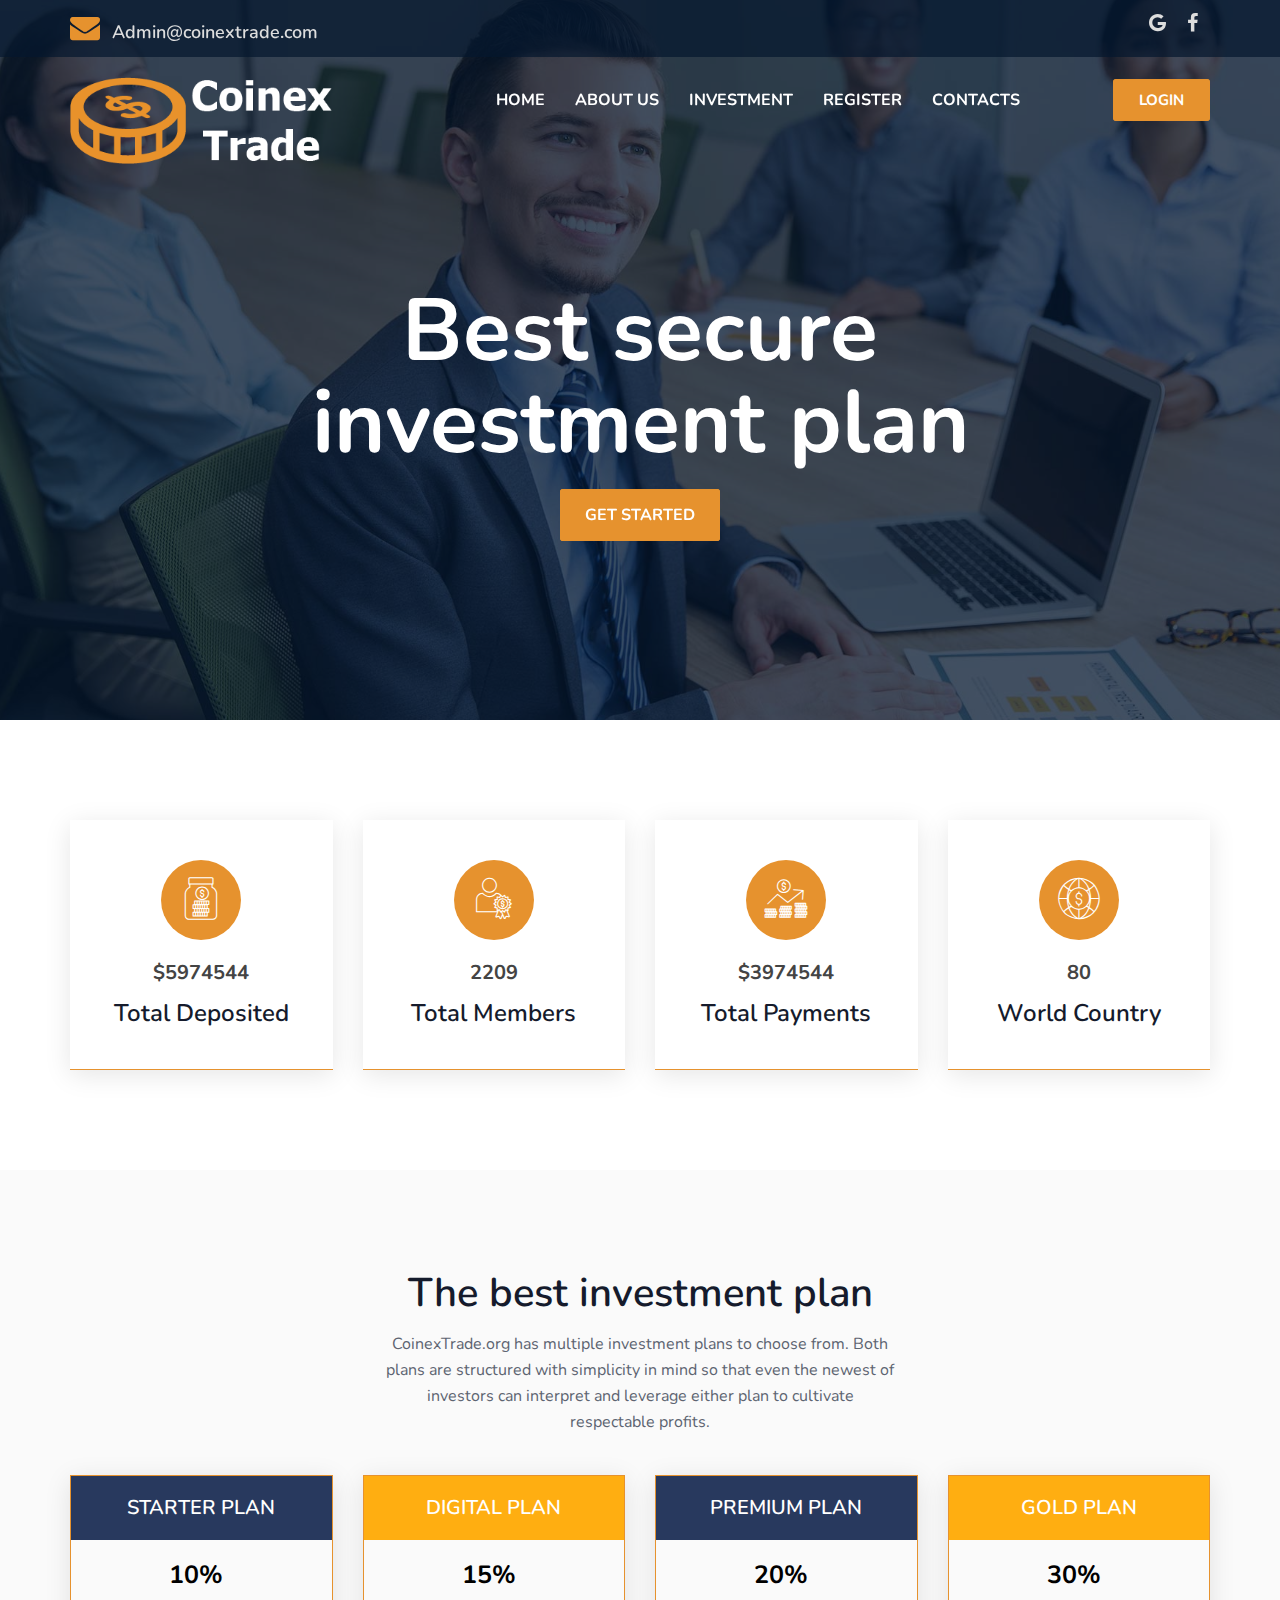
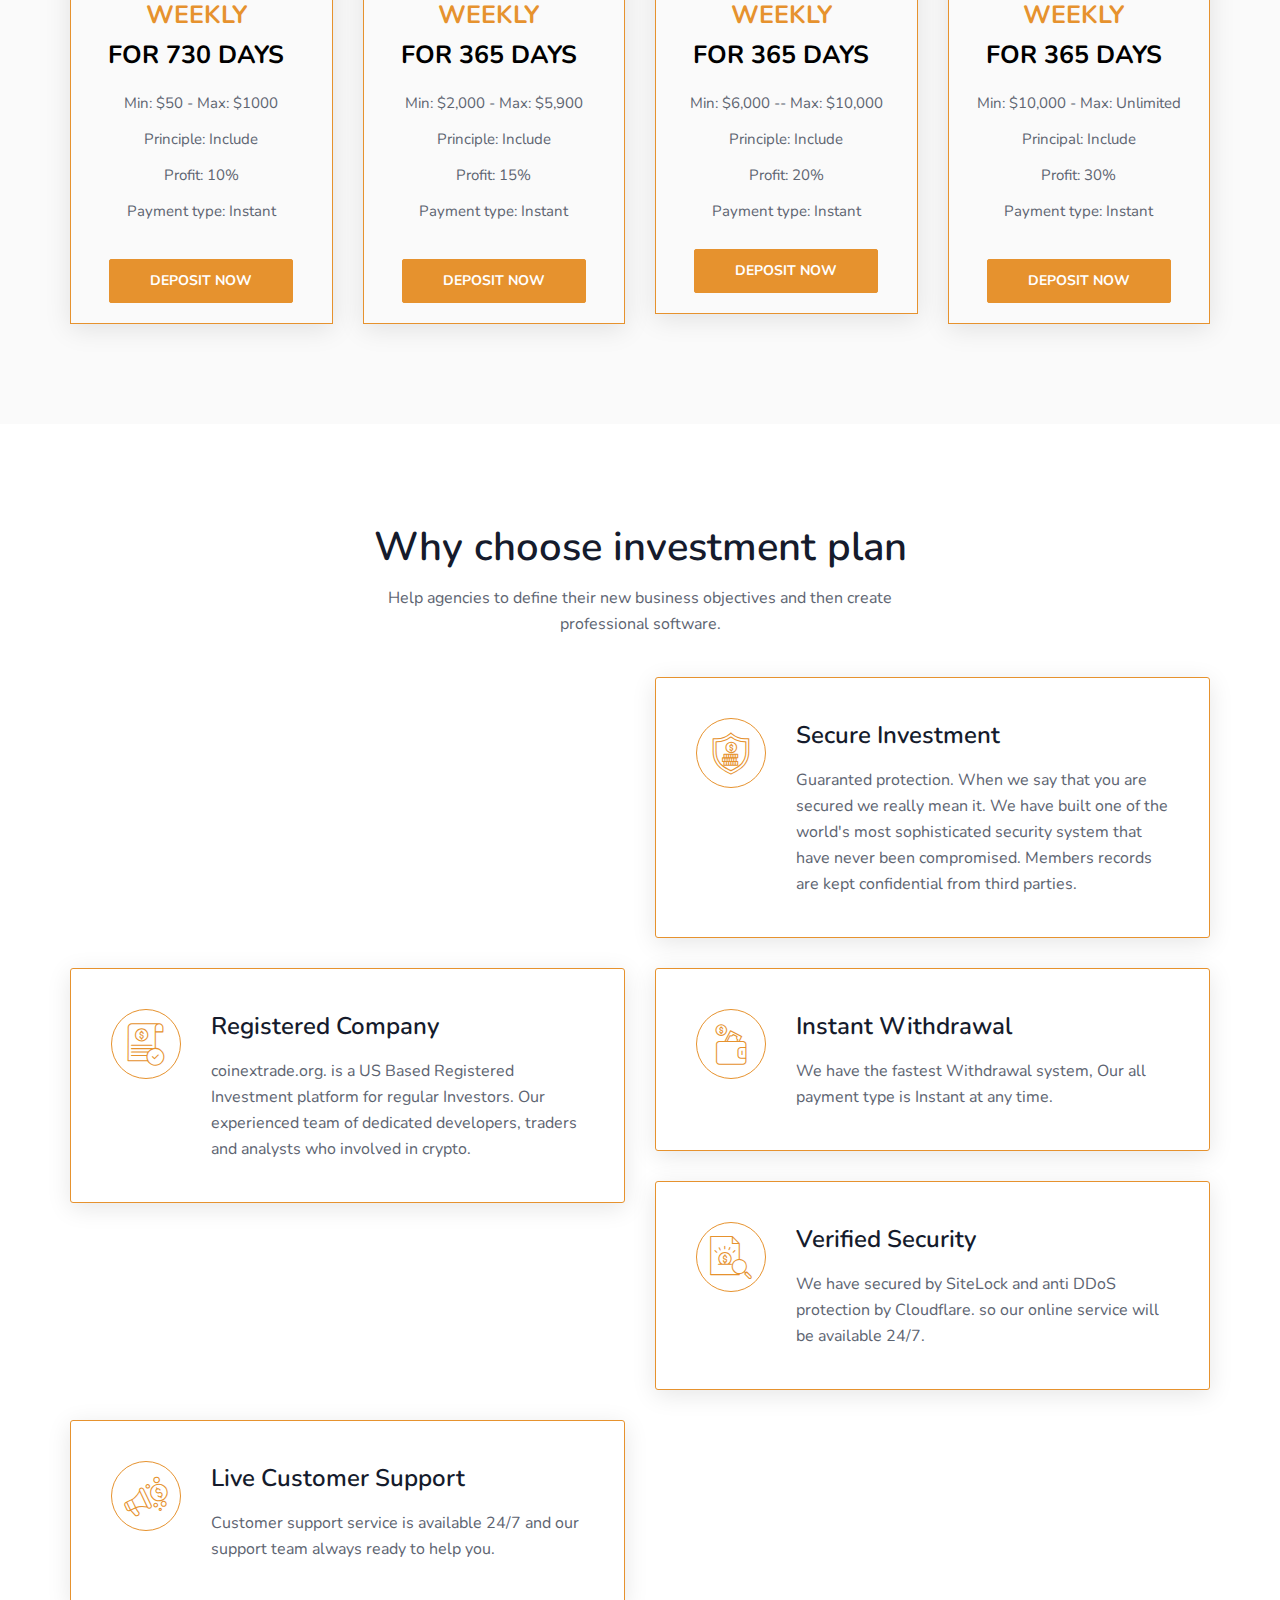
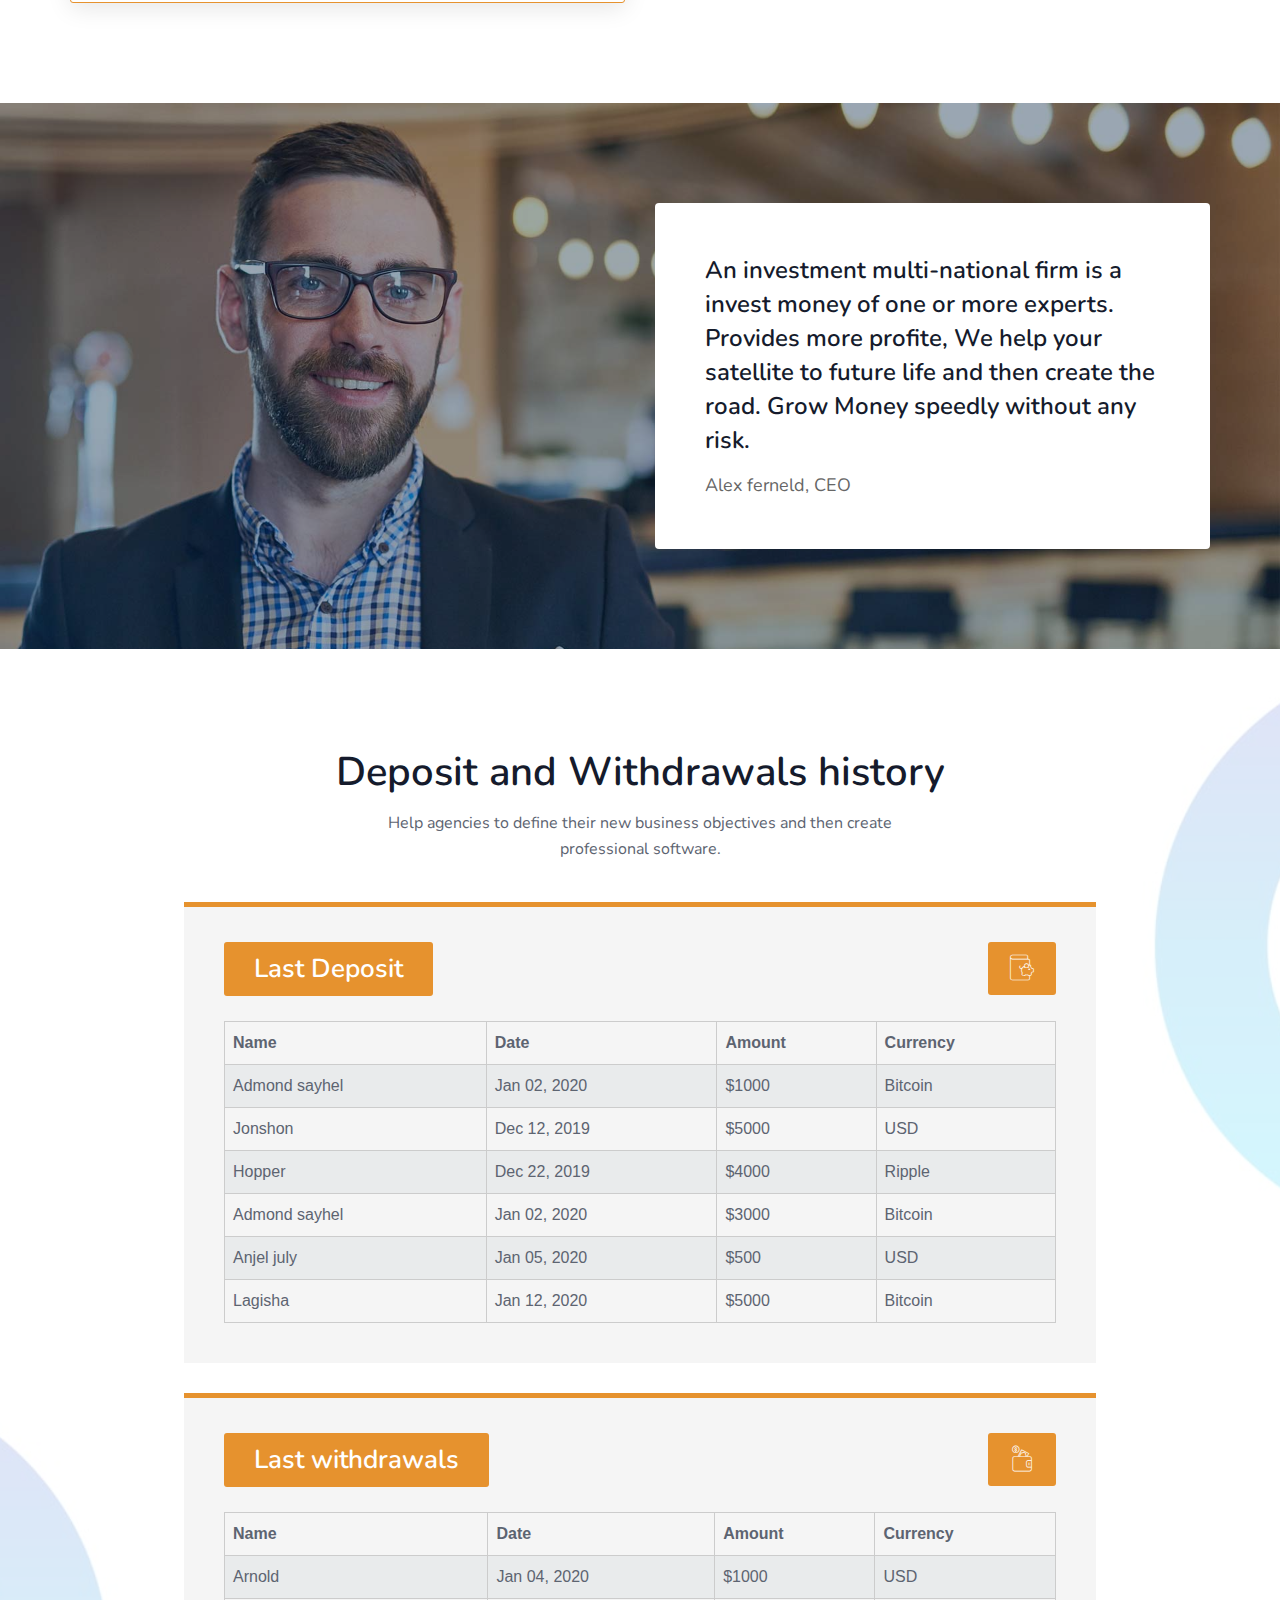
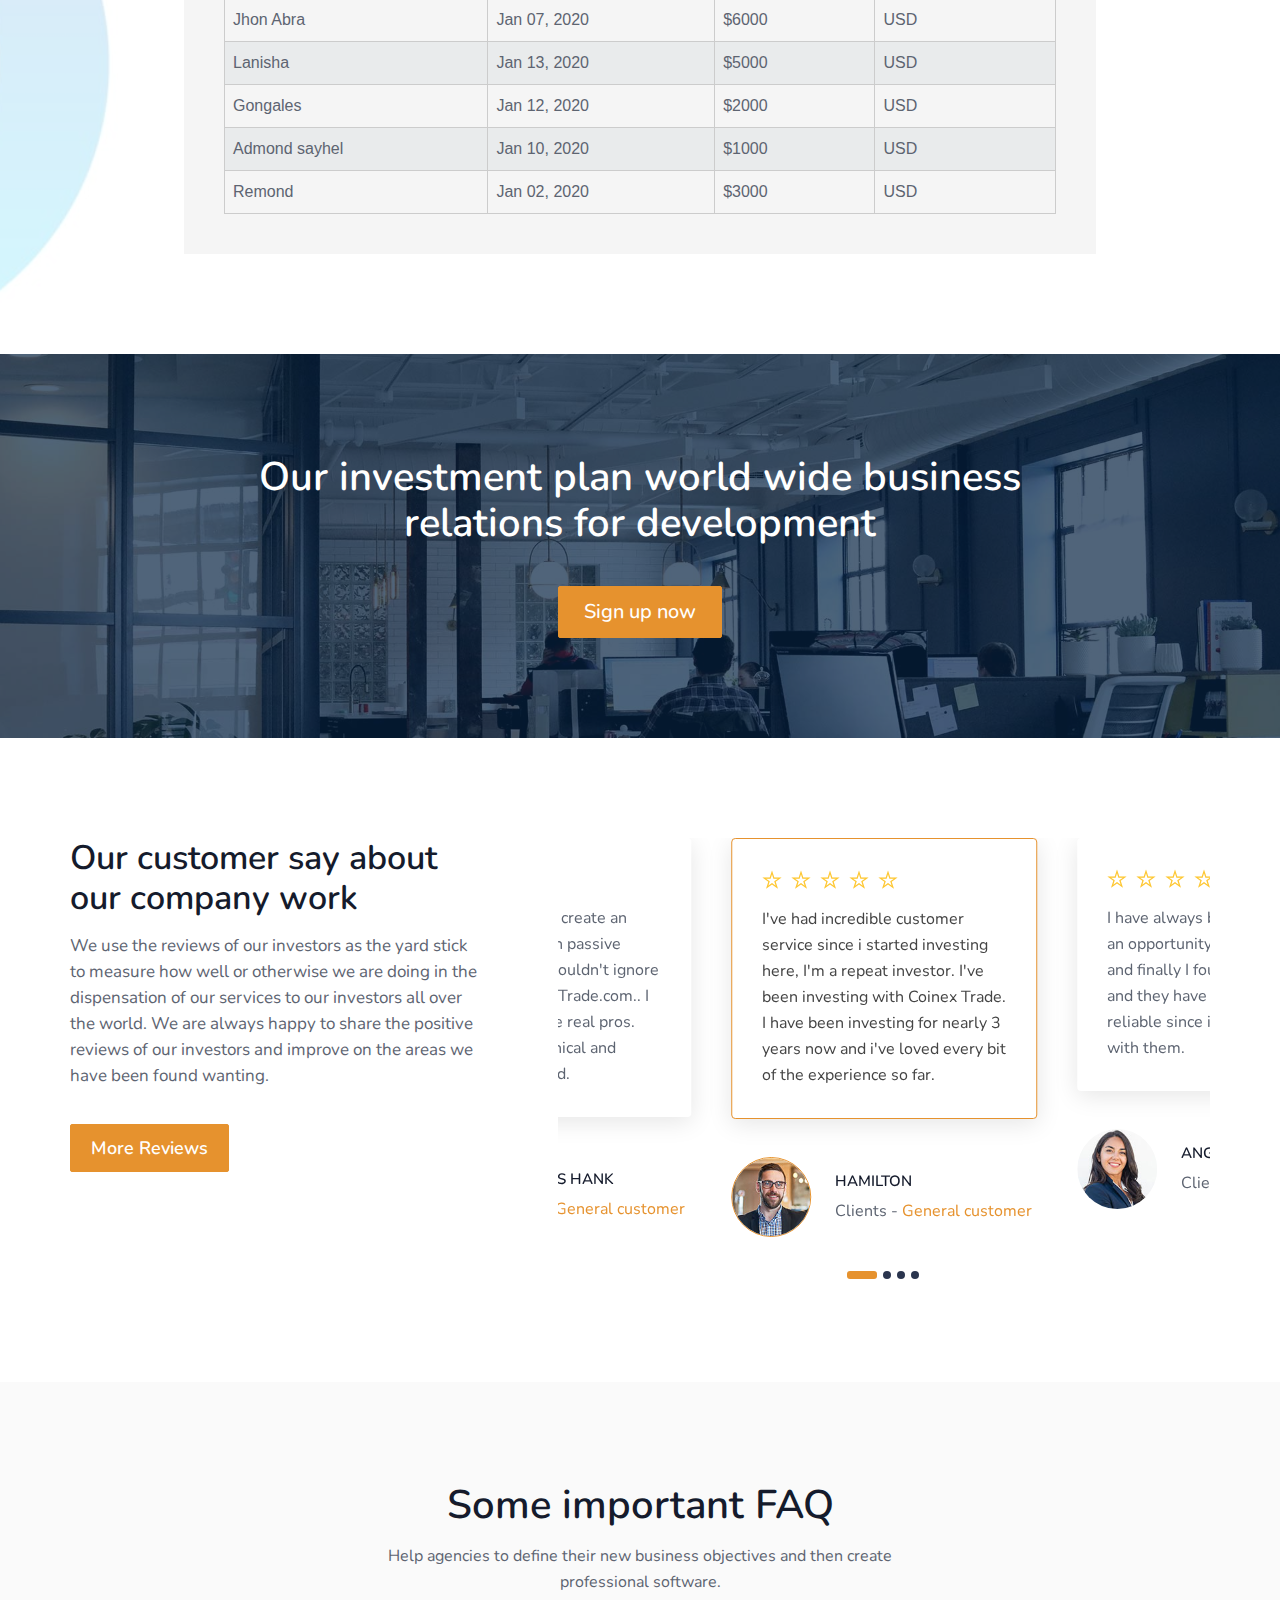
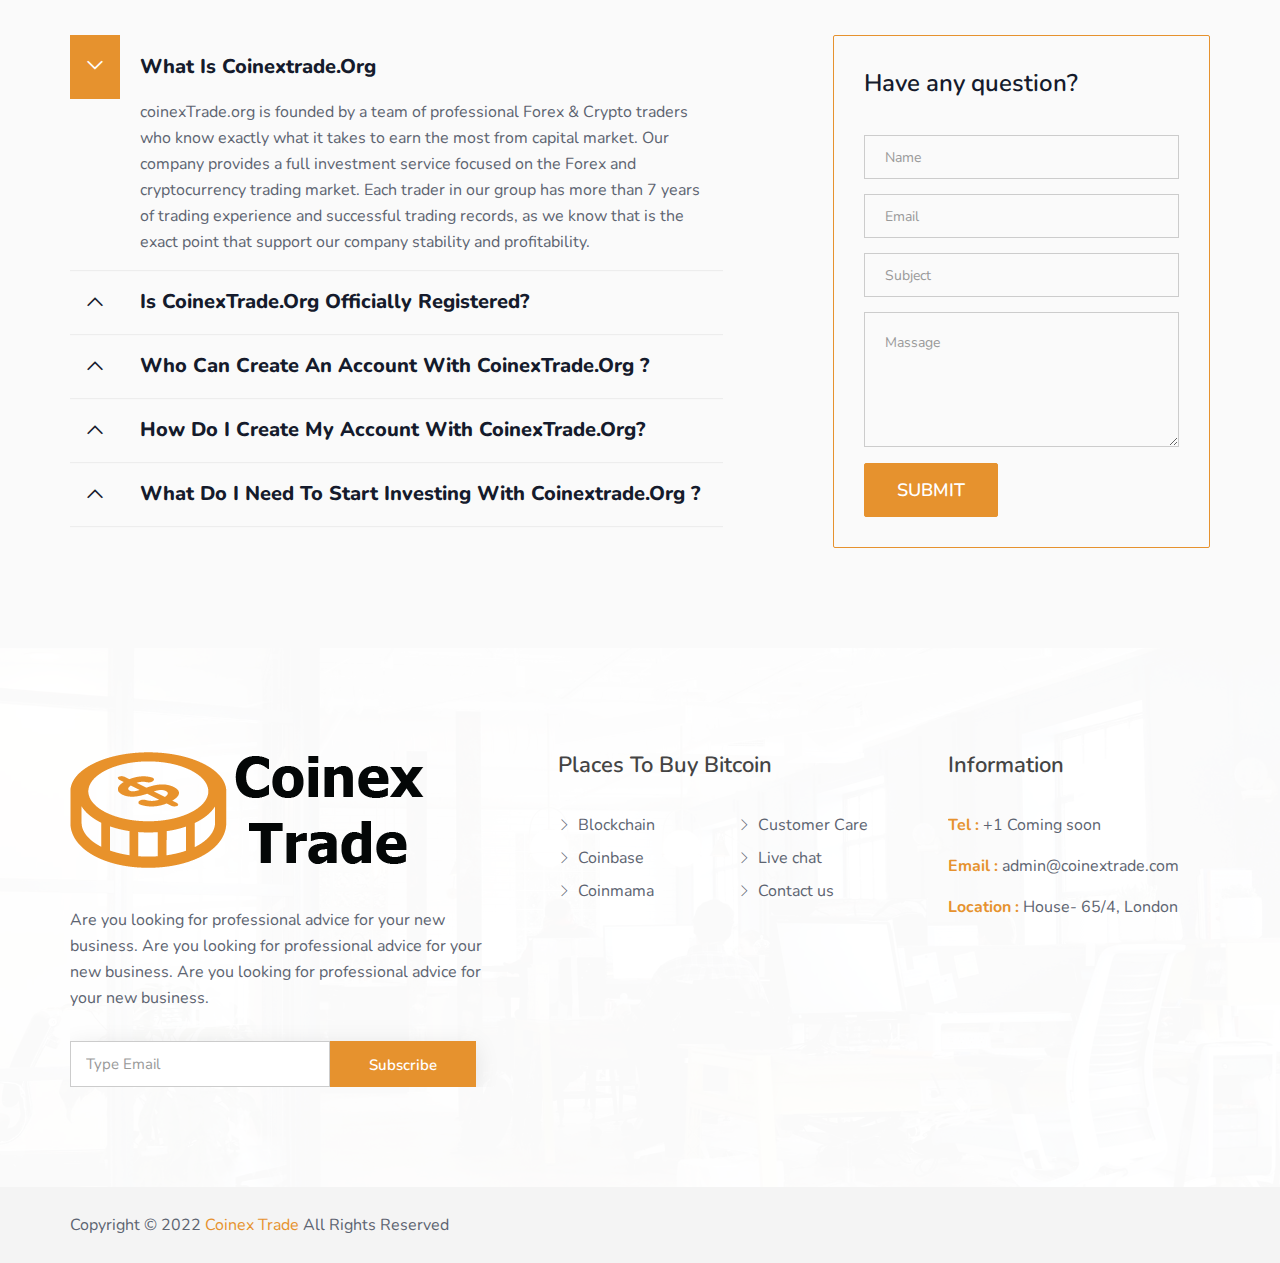
<file: index.html>
<!doctype html>
<html class="no-js" lang="en">
	
<!-- Mirrored from rockstheme.com/rocks/aievari-live/index-2.html by HTTrack Website Copier/3.x [XR&CO'2014], Tue, 03 Mar 2020 08:27:43 GMT -->
<head>
		<meta charset="utf-8">
		<meta http-equiv="x-ua-compatible" content="ie=edge">
		<title>Home | Coinex Trade</title>
		<meta name="description" content="">
		<meta name="viewport" content="width=device-width, initial-scale=1">

		<!-- favicon -->		
		<link rel="shortcut icon" type="image/x-icon" href="img/logo/favicon.ico">

		<!-- all css here -->

		<!-- bootstrap v3.3.6 css -->
		<link rel="stylesheet" href="css/bootstrap.min.css">
		<!-- owl.carousel css -->
		<link rel="stylesheet" href="css/owl.carousel.css">
		<link rel="stylesheet" href="css/owl.transitions.css">
       <!-- Animate css -->
        <link rel="stylesheet" href="css/animate.css">
        <!-- meanmenu css -->
        <link rel="stylesheet" href="css/meanmenu.min.css">
		<!-- font-awesome css -->
		<link rel="stylesheet" href="css/font-awesome.min.css">
		<link rel="stylesheet" href="css/themify-icons.css">
		<link rel="stylesheet" href="css/flaticon.css">
		<!-- magnific css -->
        <link rel="stylesheet" href="css/magnific.min.css">
		<!-- style css -->
		<link rel="stylesheet" href="style.css">
		<!-- responsive css -->
		<link rel="stylesheet" href="css/responsive.css">

		<!-- modernizr css -->
		<script src="js/vendor/modernizr-2.8.3.min.js"></script>
        <script src="//code-eu1.jivosite.com/widget/QBKvUFEsmf" async></script>
	</head>
		<body>

		<!--[if lt IE 8]>
			<p class="browserupgrade">You are using an <strong>outdated</strong> browser. Please <a href="http://browsehappy.com/">upgrade your browser</a> to improve your experience.</p>
		<![endif]-->

        <div id="preloader"></div>
        <header class="header-one">
            <!-- Start top bar -->
            <div class="topbar-area fix">
                <div class="container">
                    <div class="row">
                       <div class="col-md-6 col-sm-6">
                           <div class="topbar-left">
                                <ul>
                                    <li><a href="#"><i class="fa fa-envelope"></i> Admin@coinextrade.com</a></li>
                                </ul>
							</div>
                        </div>
                        <div class=" col-md-6 col-sm-6">
                            <div class="topbar-right">
                                <div class="top-social hidden-xs">
                                    <ul>
                                        <li><a href="#"><i class="fa fa-google"></i></a></li>
                                        <li><a href="#"><i class="fa fa-facebook"></i></a></li>
                                    </ul> 
                                </div>
                            </div>
                        </div>
                    </div>
                </div>
            </div>
            <!-- End top bar -->
            <!-- header-area start -->
            <div id="sticker" class="header-area header-area-2 hidden-xs">
                <div class="container">
                    <div class="row">
                        <div class="col-md-12 col-sm-12">
                            <div class="row">
                                <!-- logo start -->
                                <div class="col-md-3 col-sm-3">
                                    <div class="logo">
                                        <!-- Brand -->
                                        <a class="navbar-brand page-scroll white-logo" href="index.html">
                                            <img class="logo" src="img/logo/logo3.png" alt="">
                                        </a>
                                        <a class="navbar-brand page-scroll black-logo" href="index.html">
                                            <img src="img/logo/logo.png" alt="">
                                        </a>
                                    </div>
                                    <!-- logo end -->
                                </div>
                                <div class="col-md-9 col-sm-9">
                                    <div class="header-right-link">
                                        <!-- search option end -->
                                        <a class="s-menu" href="login.html">Login</a>
                                    </div>
                                    <!-- mainmenu start -->
                                    <nav class="navbar navbar-default">
                                        <div class="collapse navbar-collapse" id="navbar-example">
                                            <div class="main-menu">
                                                <ul class="nav navbar-nav navbar-right">
                                                    <li><a class="pages" href="index.html">Home</a></li>
                                                    <li><a href="about.html">About us</a></li>
                                                    <li><a href="investment.html">Investment</a></li>
                                                    <li><a href="signup.html">Register</a></li>
                                                    <li><a href="contact.html">contacts</a></li>
                                                </ul>
                                            </div>
                                        </div>
                                    </nav>
                                    <!-- mainmenu end -->
                                </div>
                            </div>
                        </div>
                    </div>
                </div>
            </div>
            <!-- header-area end -->
            <!-- mobile-menu-area start -->
            <div class="mobile-menu-area hidden-lg hidden-md hidden-sm">
                <div class="container">
                    <div class="row">
                        <div class="col-md-12">
                            <div class="mobile-menu">
                                <div class="logo">
                                    <a href="index.html"><img src="img/logo/logo.png" alt="" /></a>
                                </div>
                                <nav id="dropdown">
                                    <ul>
                                        <li><a class="pages" href="index.html">Home</a></li>
                                        <li><a href="about.html">About us</a></li>
                                        <li><a href="investment.html">Investment</a></li>
                                        <li><a href="contact.html">Contacts</a></li>
                                        <li><a href="signup.html">Register</a></li>
                                        <li><a href="login.html">Login</a></li>
                                    </ul>
                                </nav>
                            </div>					
                        </div>
                    </div>
                </div>
            </div>
            <!-- mobile-menu-area end -->		
        </header>
        <!-- header end -->
        <!-- Start Slider Area -->
        <div class="intro-area">
           <div class="main-overly"></div>
            <div class="intro-carousel">
                <div class="intro-content">
                    <div class="slider-images">
                        <img src="img/slider/h1.jpg" alt="">
                    </div>
                    <div class="slider-content">
                        <div class="display-table">
                            <div class="display-table-cell">
                                <div class="container">
                                    <div class="row">
                                        <div class="col-md-12 col-sm-12 col-xs-12">
                                            <!-- Start Slider content -->
                                            <div class="slide-content text-center">
                                                <h2 class="title2">Best secure investment plan</h2>
                                                <div class="layer-1-3">
                                                    <a href="signup.html" class="ready-btn left-btn" >Get started</a>
                                                </div>
                                            </div>
                                            <!-- End Slider content -->
                                        </div>
                                    </div>
                                </div>
                            </div>
                        </div>
                    </div>
                </div>
                <div class="intro-content">
                    <div class="slider-images">
                        <img src="img/slider/h2.jpg" alt="">
                    </div>
                    <div class="slider-content">
                        <div class="display-table">
                            <div class="display-table-cell">
                                <div class="container">
                                    <div class="row">
                                         <div class="col-md-12 col-sm-12 col-xs-12">
                                            <!-- Start Slider content -->
                                            <div class="slide-content text-center">
                                                <h2 class="title2">World Best Investment Solution In One Place</h2>
                                                <div class="layer-1-3">
                                                    <a href="signup.html" class="ready-btn left-btn" >Get started</a>
                                                </div>
                                            </div>
                                            <!-- End Slider content -->
                                        </div>
                                    </div>
                                </div>
                            </div>
                        </div>
                    </div>
                </div>
            </div>
        </div>
        <!-- End Slider Area -->
        <!-- Start Count area -->
        <div class="counter-area fix area-padding-2">
            <div class="container">
                <!-- Start counter Area -->
                 <div class="row">
                    <div class="fun-content">
                        <div class="col-md-3 col-sm-6 col-xs-12">
                            <!-- fun_text  -->
                            <div class="fun_text">
                                <span class="counter-icon"><i class="flaticon-035-savings"></i></span>
                                <span class="counter">$5974544</span>
                                <h4>Total Deposited</h4>
                            </div>
                        </div>
                        <div class="col-md-3 col-sm-6 col-xs-12">
                            <!-- fun_text  -->
                            <div class="fun_text">
                               <span class="counter-icon"><i class="flaticon-034-reward"></i></span>
                                <span class="counter">2209</span>
                                <h4>Total Members</h4>
                            </div>
                        </div>
                        <div class="col-md-3 col-sm-6 col-xs-12">
                            <!-- fun_text  -->
                            <div class="fun_text">
                               <span class="counter-icon"><i class="flaticon-016-graph"></i></span>
                                <span class="counter">$3974544</span>
                                <h4>Total Payments</h4>
                            </div>
                        </div>
                        <div class="col-md-3 col-sm-6 col-xs-12">
                            <!-- fun_text  -->
                            <div class="fun_text">
                              <span class="counter-icon"><i class="flaticon-043-world"></i></span>
                                <span class="counter">80</span>
                                <h4>World Country</h4>
                            </div>
                        </div>
                    </div>
                </div>
            </div>
        </div>
        <!-- End Count area -->
        <!-- Start Invest area -->
        <div class="invest-area bg-color area-padding-2">
            <div class="container">
                <div class="row">
					<div class="col-md-12 col-sm-12 col-xs-12">
						<div class="section-headline text-center">
                            <h3>The best investment plan</h3>
                            <p>CoinexTrade.org has multiple investment plans to choose from. Both plans are structured with
                                simplicity in mind so that even the newest of investors can interpret
                                and leverage either plan to cultivate respectable profits.</p>
						</div>
					</div>
				</div>
                <div class="row">
                    <div class="pricing-content">

                        <div class="col-md-3 col-sm-6 col-xs-12">
                            <div class="pri_table_list">
                                <h4 class="mt-0 mb-0 pt-20 pb-20 bg-theme-colored">STARTER PLAN</h4>
                                <div class="top-price-inner">
                                   <div class="rates">
                                       <span class="prices special">10%</span> <br> <span class="prices"> WEEKLY</span>
                                    </div>
                                    <span class="prices special">FOR 730 DAYS</span>
                                </div>
                                <ol class="pricing-text">
                                    <li class="check">Min: $50 - Max: $1000</li>
                                    <li class="check">Principle: Include</li>
                                    <li class="check">Profit: 10%</li>
                                    <li class="check">Payment type: Instant</li>
                                    <li class="check"></li>
                                </ol>
                                <div class="price-btn blue">
                                    <a class="blue" href="login.html">DEPOSIT NOW</a>
                                </div>
                            </div>
                        </div>

                        <div class="col-md-3 col-sm-6 col-xs-12">
                            <div class="pri_table_list">
                                <h4 class="mt-0 mb-0 pt-20 pb-20 text-uppercase bg-theme-colored text-white yellow">DIGITAL PLAN</h4>
                                <div class="top-price-inner">
                                   <div class="rates">
                                       <span class="prices special">15%</span> <br> <span class="prices"> WEEKLY</span>
                                    </div>
                                    <span class="prices special">FOR 365 DAYS</span>
                                </div>
                                <ol class="pricing-text">
                                    <li class="check">Min: $2,000 - Max: $5,900</li>
                                    <li class="check">Principle: Include</li>
                                    <li class="check">Profit: 15%</li>
                                    <li class="check">Payment type: Instant</li>
                                    <li class="check"></li>
                                </ol>
                                <div class="price-btn blue">
                                    <a class="blue" href="login.html">DEPOSIT NOW</a>
                                </div>
                            </div>
                        </div>

                        <div class="col-md-3 col-sm-6 col-xs-12">
                            <div class="pri_table_list">
                                <h4 class="mt-0 mb-0 pt-20 pb-20 bg-theme-colored">PREMIUM PLAN</h4>
                                <div class="top-price-inner">
                                   <div class="rates">
                                       <span class="prices special">20%</span> <br> <span class="prices"> WEEKLY</span>
                                    </div>
                                    <span class="prices special">FOR 365 DAYS</span>
                                </div>
                                <ol class="pricing-text">
                                    <li class="check">Min: $6,000 -- Max: $10,000</li>
                                    <li class="check">Principle: Include</li>
                                    <li class="check">Profit: 20%</li>
                                    <li class="check">Payment type: Instant</li>
                                </ol>
                                <div class="price-btn blue">
                                    <a class="blue" href="login.html">DEPOSIT NOW</a>
                                </div>
                            </div>
                        </div>

                        <div class="col-md-3 col-sm-6 col-xs-12">
                            <div class="pri_table_list">
                                <h4 class="mt-0 mb-0 pt-20 pb-20 text-uppercase bg-theme-colored text-white yellow">GOLD PLAN</h4>
                                <div class="top-price-inner">
                                   <div class="rates">
                                       <span class="prices special">30%</span> <br> <span class="prices"> WEEKLY</span>
                                    </div>
                                    <span class="prices special">FOR 365 DAYS</span>
                                </div>
                                <ol class="pricing-text">
                                    <li class="check">Min: $10,000 - Max: Unlimited</li>
                                    <li class="check">Principal: Include</li>
                                    <li class="check">Profit: 30%</li>
                                    <li class="check">Payment type: Instant</li>
                                    <li class="check"></li>
                                </ol>
                                <div class="price-btn blue">
                                    <a class="blue" href="login.html">DEPOSIT NOW</a>
                                </div>
                            </div>
                        </div>



                    
                    </div>
                </div>
            </div>
        </div>
        <!-- End Invest area -->
        <!-- Start Support-service Area -->
        <div class="support-service-area fix area-padding-2">
            <div class="container">
                <div class="row">
					<div class="col-md-12 col-sm-12 col-xs-12">
						<div class="section-headline text-center">
                            <h3>Why choose investment plan</h3>
                            <p>Help agencies to define their new business objectives and then create professional software.</p>
						</div>
					</div>
				</div>
                <div class="row">
                    <div class="support-all">
                        <!-- Start About -->
                        <div class="col-md-6 col-sm-6 col-xs-12">
                            <div class="support-services wow ">
                                <a class="support-images" href="#"><i class="flaticon-023-management"></i></a>
                                <div class="support-content">
                                    <h4>Expert management</h4>
                                    <p>We’re proud to be an asset management company whose culture is driven by strong values and a long-term vision.</p>
                                </div>
                            </div>
                        </div>
                        <!-- Start About -->
                        <div class="col-md-6 col-sm-6 col-xs-12">
                            <div class="support-services ">
                                <a class="support-images" href="#"><i class="flaticon-036-security"></i></a>
                                <div class="support-content">
                                    <h4>Secure investment</h4>
                                    <p>Guaranted protection. When we say that you are secured we really mean it. We have built one of the world's most sophisticated security system that have never been compromised. Members records are kept confidential from third parties.</p>
                                </div>
                            </div>
                        </div>
                        <!-- Start services -->
                        <div class="col-md-6 col-sm-6 col-xs-12">
                            <div class="support-services ">
                                <a class="support-images" href="#"><i class="flaticon-003-approve"></i></a>
                                <div class="support-content">
                                    <h4>Registered company</h4>
                                    <p>coinextrade.org. is a US Based Registered Investment platform for regular Investors. Our experienced team of dedicated developers, traders and analysts who involved in crypto.</p>
                                </div>
                            </div>
                        </div>
                        <!-- Start services -->
                        <div class="col-md-6 col-sm-6 col-xs-12">
                            <div class="support-services">
                                <a class="support-images" href="#"><i class="flaticon-042-wallet"></i></a>
                                <div class="support-content">
                                    <h4>Instant withdrawal</h4>
                                    <p>We have the fastest Withdrawal system, Our all payment type is Instant at any time.</p>
                                </div>
                            </div>
                        </div>
                        <!-- Start services -->
                        <div class="col-md-6 col-sm-6 col-xs-12">
                            <div class="support-services ">
                                <a class="support-images" href="#"><i class="flaticon-032-report"></i></a>
                                <div class="support-content">
                                    <h4>Verified security</h4>
                                    <p>We have secured by SiteLock and anti DDoS protection by Cloudflare. so our online service will be available 24/7.</p>
                                </div>
                            </div>
                        </div>
                        <!-- Start services -->
                        <div class="col-md-6 col-sm-6 col-xs-12">
                            <div class="support-services">
                                <a class="support-images" href="#"><i class="flaticon-024-megaphone"></i></a>
                                <div class="support-content">
                                    <h4>Live customer support</h4>
                                    <p>Customer support service is available 24/7 and our support team always ready to help you.</p>
                                </div>
                            </div>
                        </div>
                    </div>
                </div>
            </div>
        </div>
        <!-- End Support-service Area -->
        <!-- Start Self-area -->
        <div class="self-area area-padding">
            <div class="container">
                <div class="row">
                    <!-- column end -->
                    <div class="col-md-6 col-sm-6 col-xs-12">
                    </div>
                    <div class="col-md-6 col-sm-6 col-xs-12">
                        <div class="self-content">
							<h4>An investment multi-national firm is a invest money of one or more experts. Provides more profite, We help your satellite to future life and then create the road. Grow Money speedly without any risk. </h4>
                            <span class="talk-text">Alex ferneld, CEO</span>
                        </div>
                    </div>
                    <!-- column end -->
                </div>
            </div>
        </div>
        <!-- End Self-area -->
        <!-- Start Work proses Area -->

        
        <!-- End Work proses Area -->
        <!--Start payment-history area -->
        <div class="payment-history-area bg-color fix area-padding-2">
            <div class="container">
               <div class="row">
					<div class="col-md-12 col-sm-12 col-xs-12">
						<div class="section-headline text-center">
                            <h3>Deposit and Withdrawals history</h3>
                            <p>Help agencies to define their new business objectives and then create professional software.</p>
						</div>
					</div>
				</div>
                <div class="row">
                    <div class="col-md-12">
                        <div class="deposite-content">
                            <div class="diposite-box">
                                <h4>Last Deposit</h4>
                                <span><i class="flaticon-005-savings"></i></span>
                                <div class="deposite-table">
                                    <table>
                                        <tr>
                                            <th>Name</th>
                                            <th>Date</th>
                                            <th>Amount</th>
                                            <th>Currency</th>
                                        </tr>
                                        <tr>
                                            <td>Admond sayhel</td>
                                            <td>Jan 02, 2020</td>
                                            <td>$1000</td>
                                            <td>Bitcoin</td>
                                        </tr>
                                        <tr>
                                            <td>Jonshon</td>
                                            <td>Dec 12, 2019</td>
                                            <td>$5000</td>
                                            <td>USD</td>
                                        </tr>
                                        <tr>
                                            <td>Hopper</td>
                                            <td>Dec 22, 2019</td>
                                            <td>$4000</td>
                                            <td>Ripple</td>
                                        </tr>
                                        <tr>
                                            <td>Admond sayhel</td>
                                            <td>Jan 02, 2020</td>
                                            <td>$3000</td>
                                            <td>Bitcoin</td>
                                        </tr>
                                        <tr>
                                            <td>Anjel july</td>
                                            <td>Jan 05, 2020</td>
                                            <td>$500</td>
                                            <td>USD</td>
                                        </tr>
                                        <tr>
                                            <td>Lagisha</td>
                                            <td>Jan 12, 2020</td>
                                            <td>$5000</td>
                                            <td>Bitcoin</td>
                                        </tr>
                                    </table>
                                </div>
                            </div>
                            <div class="diposite-box">
                                <h4>Last withdrawals</h4>
                                <span><i class="flaticon-042-wallet"></i></span>
                                <div class="deposite-table">
                                    <table>
                                        <tr>
                                            <th>Name</th>
                                            <th>Date</th>
                                            <th>Amount</th>
                                            <th>Currency</th>
                                        </tr>
                                        <tr>
                                            <td>Arnold</td>
                                            <td>Jan 04, 2020</td>
                                            <td>$1000</td>
                                            <td>USD</td>
                                        </tr>
                                        <tr>
                                            <td>Jhon Abra</td>
                                            <td>Jan 07, 2020</td>
                                            <td>$6000</td>
                                            <td>USD</td>
                                        </tr>
                                        <tr>
                                            <td>Lanisha</td>
                                            <td>Jan 13, 2020</td>
                                            <td>$5000</td>
                                            <td>USD</td>
                                        </tr>
                                        <tr>
                                            <td>Gongales</td>
                                            <td>Jan 12, 2020</td>
                                            <td>$2000</td>
                                            <td>USD</td>
                                        </tr>
                                        <tr>
                                            <td>Admond sayhel</td>
                                            <td>Jan 10, 2020</td>
                                            <td>$1000</td>
                                            <td>USD</td>
                                        </tr>
                                        <tr>
                                            <td>Remond</td>
                                            <td>Jan 02, 2020</td>
                                            <td>$3000</td>
                                            <td>USD</td>
                                        </tr>
                                    </table>
                                </div>
                            </div>
                        </div>
                    </div>
                </div>
            </div>
        </div>
        <!-- End payment-history area -->
        <!-- Start Banner Area -->
        <div class="banner-area area-padding">
            <div class="container">
                <div class="row">
                    <div class="col-md-12 col-sm-12 col-xs-12">
                        <div class="banner-all area-80 text-center">
                            <div class="banner-content">
                                <h3>Our investment plan world wide business relations for development</h3>
                                <a class="banner-btn" href="signup.html">Sign up now</a>
                            </div>
                        </div>
                    </div>
                </div>
            </div>
        </div>
        <!-- End Banner Area -->
        <!-- Start Blog Area-->


        <!-- End Blog Area-->
        <!-- Start reviews Area -->
        <div class="reviews-area fix area-padding">
            <div class="container">
                <div class="row">
                    <div class="reviews-top">
                        <div class="col-md-5 col-sm-5 col-xs-12">
                            <div class="testimonial-inner">
                                <div class="review-head">
                                    <h3>Our customer say about our company work</h3>
                                    <p>We use the reviews of our investors as the yard stick to measure how well or otherwise we are doing in the dispensation of our services to our investors all over the world. We are always happy to share the positive reviews of our investors and improve on the areas we have been found wanting.</p>
                                    <a class="reviews-btn" href="review.html">More reviews</a>
                                </div>
                            </div>
                        </div>
                        <div class="col-md-7 col-sm-7 col-xs-12">
                            <div class="reviews-content">
                                <!-- start testimonial carousel -->
                                <div class="testimonial-carousel item-indicator">
                                    <div class="single-testi">
                                        <div class="testi-text">
                                            <div class="clients-text">
                                                <div class="client-rating">
                                                    <a href="#"><i class="ti-star"></i></a>
                                                    <a href="#"><i class="ti-star"></i></a>
                                                    <a href="#"><i class="ti-star"></i></a>
                                                    <a href="#"><i class="ti-star"></i></a>
                                                    <a href="#"><i class="ti-star"></i></a>
                                                </div>
                                                <p>I've had incredible customer service since i started investing here, I'm a repeat investor. I've been investing with Coinex Trade. I have been investing for nearly 3 years now and i've loved every bit of the experience so far.</p>
                                            </div>
                                            <div class="testi-img ">
                                                <img src="img/review/1.jpg" alt="">
                                                <div class="guest-details">
                                                    <h4>Hamilton</h4>
                                                    <span class="guest-rev">Clients - <a href="#">General customer</a></span>
                                                </div>
                                            </div>
                                        </div>
                                    </div>
                                    <!-- End single item -->
                                    <div class="single-testi">
                                        <div class="testi-text">
                                            <div class="clients-text">
                                                <div class="client-rating">
                                                    <a href="#"><i class="ti-star"></i></a>
                                                    <a href="#"><i class="ti-star"></i></a>
                                                    <a href="#"><i class="ti-star"></i></a>
                                                    <a href="#"><i class="ti-star"></i></a>
                                                    <a href="#"><i class="ti-star"></i></a>
                                                </div>
                                                <p>I have always been searching for an opportunity to earn on bitcoin and finally I found Coinex Trade and they have proven to be very reliable since i've been investing with them.</p>
                                            </div>
                                            <div class="testi-img ">
                                                <img src="img/review/2.jpg" alt="">
                                                <div class="guest-details">
                                                    <h4>Angel lima</h4>
                                                    <span class="guest-rev">Clients - <a href="#">General customer</a></span>
                                                </div>
                                            </div>
                                        </div>
                                    </div>
                                    <!-- End single item -->
                                    <div class="single-testi">
                                        <div class="testi-text">
                                            <div class="clients-text">
                                                <div class="client-rating">
                                                    <a href="#"><i class="ti-star"></i></a>
                                                    <a href="#"><i class="ti-star"></i></a>
                                                    <a href="#"><i class="ti-star"></i></a>
                                                    <a href="#"><i class="ti-star"></i></a>
                                                    <a href="#"><i class="ti-star"></i></a>
                                                </div>
                                                <p>Transparent, profitable, and reliable bitcoin investment company that will make you
                                                    real money. Thanks to all of you at Coinex Trade for the excellent service.</p>
                                            </div>
                                            <div class="testi-img ">
                                                <img src="img/review/3.jpg" alt="">
                                                <div class="guest-details">
                                                    <h4>Arthur Doil</h4>
                                                    <span class="guest-rev">Clients - <a href="#">General customer</a></span>
                                                </div>
                                            </div>
                                        </div>
                                    </div>
                                    <!-- End single item -->
                                    <div class="single-testi">
                                        <div class="testi-text">
                                            <div class="clients-text">
                                                <div class="client-rating">
                                                    <a href="#"><i class="ti-star"></i></a>
                                                    <a href="#"><i class="ti-star"></i></a>
                                                    <a href="#"><i class="ti-star"></i></a>
                                                    <a href="#"><i class="ti-star"></i></a>
                                                    <a href="#"><i class="ti-star"></i></a>
                                                </div>
                                                <p>If you really want to create an online business with passive income, then you shouldn't ignore this and join Coinex Trade.com.. I know that they were real pros. Honest, reliable, ethical and highly recommended.</p>
                                            </div>
                                            <div class="testi-img ">
                                                <img src="img/review/4.jpg" alt="">
                                                <div class="guest-details">
                                                    <h4>Andrews Hank</h4>
                                                    <span class="guest-rev">Clients - <a href="#">General customer</a></span>
                                                </div>
                                            </div>
                                        </div>
                                    </div>
                                    <!-- End single item -->
                                </div>
                            </div>
                        </div>
                    </div>
                </div>
            </div>
        </div>
        <!-- End reviews Area -->
        <!-- Start FAQ area -->
        <div class="faq-area bg-color area-padding">
            <div class="container">
               <div class="row">
					<div class="col-md-12 col-sm-12 col-xs-12">
						<div class="section-headline text-center">
                            <h3>Some important FAQ</h3>
                            <p>Help agencies to define their new business objectives and then create professional software.</p>
						</div>
					</div>
				</div>
                <div class="row">
                    <!-- Start Column Start -->
                    <div class="col-md-7 col-sm-6 col-xs-12">
                        <div class="company-faq">
                            <div class="faq-full">
								<div class="faq-details">
									<div class="panel-group" id="accordion">
										<!-- Panel Default -->
										<div class="panel panel-default">
											<div class="panel-heading">
												<h4 class="check-title">
													<a data-toggle="collapse" class="active" data-parent="#accordion" href="#check1">
														<span class="acc-icons"></span>what is coinextrade.org
													</a>
												</h4>
											</div>
											<div id="check1" class="panel-collapse collapse in">
												<div class="panel-body">
													<p>
														coinexTrade.org is founded by a team of professional Forex & Crypto traders who know exactly what it takes to earn the most from capital market. Our company provides a full investment service focused on the Forex and cryptocurrency trading market. Each trader in our group has more than 7 years of trading experience and successful trading records, as we know that is the exact point that support our company stability and profitability. 
													</p>		
												</div>
											</div>
										</div>
										<!-- End Panel Default -->
										<!-- Panel Default -->
										<div class="panel panel-default">
											<div class="panel-heading">
												<h4 class="check-title">
													<a data-toggle="collapse" data-parent="#accordion" href="#check2">
														<span class="acc-icons"></span>Is coinexTrade.org officially registered?
													</a>
												</h4>
											</div>
											<div id="check2" class="panel-collapse collapse">
												<div class="panel-body">
													<p>
														Yes. coinextrade.org is a legal investment company incorporated and headquartered in US. Company registration number of 39116500C 
													</p>										
												</div>
											</div>
										</div>
										<!-- End Panel Default -->
										<!-- Panel Default -->
										<div class="panel panel-default">
											<div class="panel-heading">
												<h4 class="check-title">
													<a data-toggle="collapse" data-parent="#accordion" href="#check3">
														<span class="acc-icons"></span>Who can create an account with coinexTrade.org ? 
													</a>
												</h4>
											</div>
											<div id="check3" class="panel-collapse collapse ">
												<div class="panel-body">
													<p>
														Any individual or legitimate entity can avail our services. However, you need to be of legal age in your jurisdiction in order to create an account with us. 
													</p>	
												</div>
											</div>
										</div>
										<!-- End Panel Default -->	
										<!-- Panel Default -->
										<div class="panel panel-default">
											<div class="panel-heading">
												<h4 class="check-title">
													<a data-toggle="collapse" data-parent="#accordion" href="#check4">
														<span class="acc-icons"></span>How do I create my account with coinexTrade.org? 
													</a>
												</h4>
											</div>
											<div id="check4" class="panel-collapse collapse ">
												<div class="panel-body">
													<p>
														Registration process is very easy and will take a few moments to complete. Simply click "Register" button on the top right of our website and fill in all the required fields. 
													</p>	
												</div>
											</div>
										</div>
										<!-- End Panel Default -->
										<!-- Panel Default -->
										<div class="panel panel-default">
											<div class="panel-heading">
												<h4 class="check-title">
													<a data-toggle="collapse" data-parent="#accordion" href="#check5">
														<span class="acc-icons"></span>What do I need to start investing with coinextrade.org ?
													</a>
												</h4>
											</div>
											<div id="check5" class="panel-collapse collapse">
												<div class="panel-body">
													<p>
														First of all, you need to register a new account, select an investment plan and make a deposit of at least $500 through the popular payment systems. 
													</p>										
												</div>
											</div>
										</div>
										<!-- End Panel Default -->										
									</div>
								</div>
								<!-- End FAQ -->
							</div>
                        </div>
                    </div>
                    <!-- End Column -->
                    <div class="col-md-5 col-sm-6 col-xs-12">
                        <div class="faq-content">
                        	<h4>Have any question?</h4>
							<div class="faq-quote">
								<div class="row">
									<form id="contactForm" method="POST" action="http://rockstheme.com/rocks/aievari-live/contact.php" class="contact-form">
										<div class="col-md-12 col-sm-12 col-xs-12">
											<input type="text" id="name" class="form-control" placeholder="Name" required data-error="Please enter your name">
											<div class="help-block with-errors"></div>
											<input type="email" class="email form-control" id="email" placeholder="Email" required data-error="Please enter your email">
											<div class="help-block with-errors"></div>
											<input type="text" id="msg_subject" class="form-control" placeholder="Subject" required="" data-error="Please enter your message subject">
											<div class="help-block with-errors"></div>
										</div>
										<div class="col-md-12 col-sm-12 col-xs-12">
											<textarea id="message" rows="7" placeholder="Massage" class="form-control" required data-error="Write your message"></textarea>
											<div class="help-block with-errors"></div>
											<button type="submit" id="submit" class="quote-btn">Submit</button>
											<div id="msgSubmit" class="h3 text-center hidden"></div> 
											<div class="clearfix"></div>
										</div>   
									</form>
								</div>
							</div>
                        </div>
                    </div>
                    <!-- End Column -->
                </div>
            </div>
        </div>
        <!-- End FAQ area -->
        <!-- Start Footer Area -->
        <footer class="footer1">
            <div class="footer-area">
                <div class="container">
                    <div class="row">
                        <div class="col-md-5 col-sm-5 col-xs-12">
                            <div class="footer-content logo-footer">
                                <div class="footer-head">
                                    <div class="footer-logo">
                                    	<a class="footer-black-logo" href="#"><img src="img/logo/logo.png" alt=""></a>
                                    </div>
                                    <p>
                                        Are you looking for professional advice for your new business. Are you looking for professional advice for your new business. Are you looking for professional advice for your new business.
                                    </p>
                                    <div class="subs-feilds">
                                        <div class="suscribe-input">
                                            <input type="email" class="email form-control width-80" id="sus_email" placeholder="Type Email">
                                            <button type="submit" id="sus_submit" class="add-btn">Subscribe</button>
                                        </div>
                                    </div>
                                </div>
                            </div>
                        </div>
                        <!-- end single footer -->
                        <div class="col-md-4 col-sm-3 col-xs-12">
                            <div class="footer-content">
                                <div class="footer-head">
                                    <h4>Places to buy Bitcoin</h4>
                                    <ul class="footer-list">
                                        <li><a href="https://blockchain.com" target="_blank">Blockchain</a></li>
                                        <li><a href="https://coinbase.com" target="_blank">Coinbase </a></li>
                                        <li><a href="https://coinmama.com" target="_blank">Coinmama</a></li>
                                    </ul>
                                    <ul class="footer-list hidden-sm">
										<li><a href="contact.html">Customer Care</a></li>
                                        <li><a href="contact.html">Live chat</a></li>
                                        <li><a href="contact.html">Contact us </a></li>
									</ul>
                                </div>
                            </div>
                        </div>
                        <!-- end single footer -->
                        <div class="col-md-3 col-sm-4 col-xs-12">
                            <div class="footer-content last-content">
                                <div class="footer-head">
                                    <h4>Information</h4> 
                                    <div class="footer-contacts">
										<p><span>Tel :</span> +1 Coming soon</p>
										<p><span>Email :</span> admin@coinextrade.com</p>
										<p><span>Location :</span> House- 65/4, London</p>
									</div> 

                                </div>
                            </div>
                        </div>
                    </div>
                </div>
            </div>
            <div class="footer-area-bottom">
                <div class="container">
                    <div class="row">
                        <div class="col-md-6 col-sm-6 col-xs-12">
                            <div class="copyright">
                                <p>
                                    Copyright © 2022
                                    <a href="index.html">Coinex Trade</a> All Rights Reserved
                                </p>
                            </div>
                        </div>
                    </div>
                </div>
            </div>
        </footer>
        <!-- End Footer area -->
		
		<!-- all js here -->

		<!-- jquery latest version -->
		<script src="js/vendor/jquery-1.12.4.min.js"></script>
		<!-- bootstrap js -->
		<script src="js/bootstrap.min.js"></script>
		<!-- owl.carousel js -->
		<script src="js/owl.carousel.min.js"></script>
		  <!-- stellar js -->
        <script src="js/jquery.stellar.min.js"></script>
		<!-- magnific js -->
        <script src="js/magnific.min.js"></script>
        <!-- wow js -->
        <script src="js/wow.min.js"></script>
        <!-- meanmenu js -->
        <script src="js/jquery.meanmenu.js"></script>
		<!-- Form validator js -->
		<script src="js/form-validator.min.js"></script>
		<!-- plugins js -->
		<script src="js/plugins.js"></script>
		<!-- main js -->
		<script src="js/main.js"></script>
	</body>

<!-- Mirrored from rockstheme.com/rocks/aievari-live/index-2.html by HTTrack Website Copier/3.x [XR&CO'2014], Tue, 03 Mar 2020 08:27:46 GMT -->
</html>
</file>
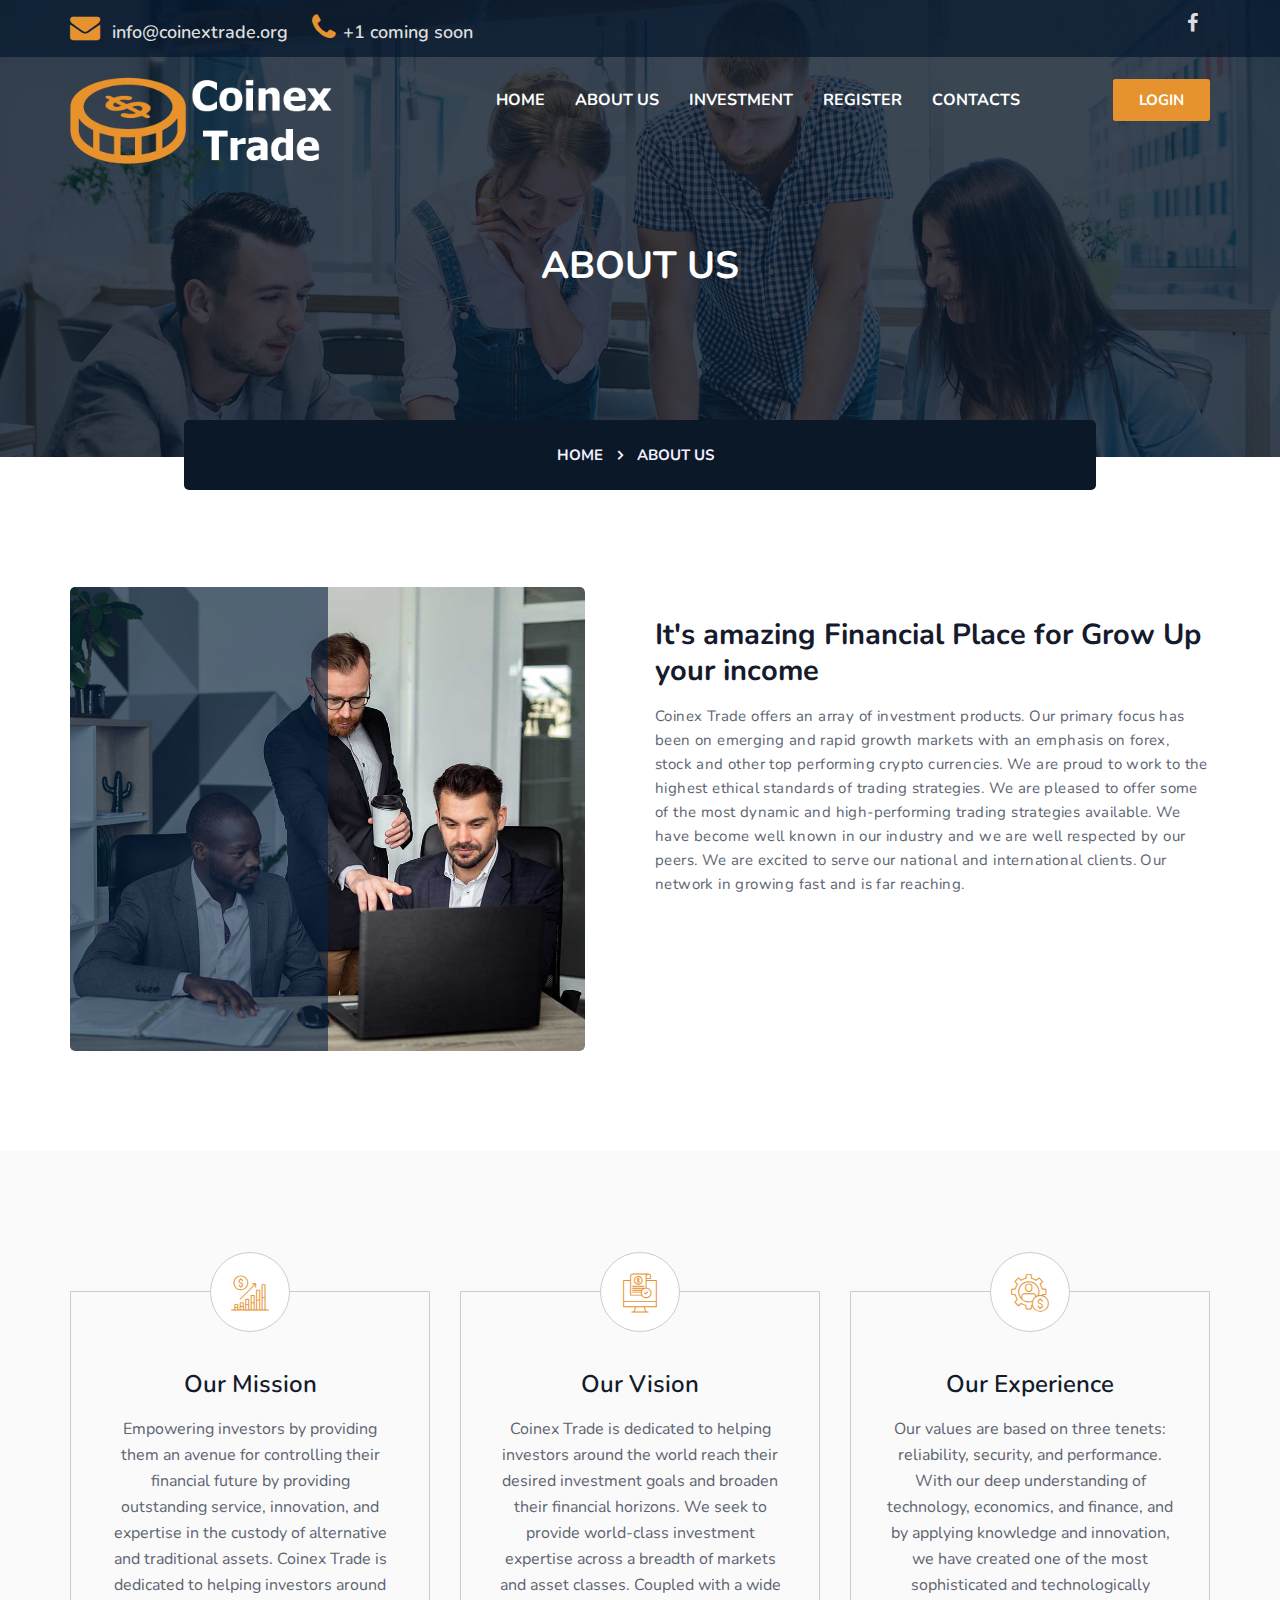
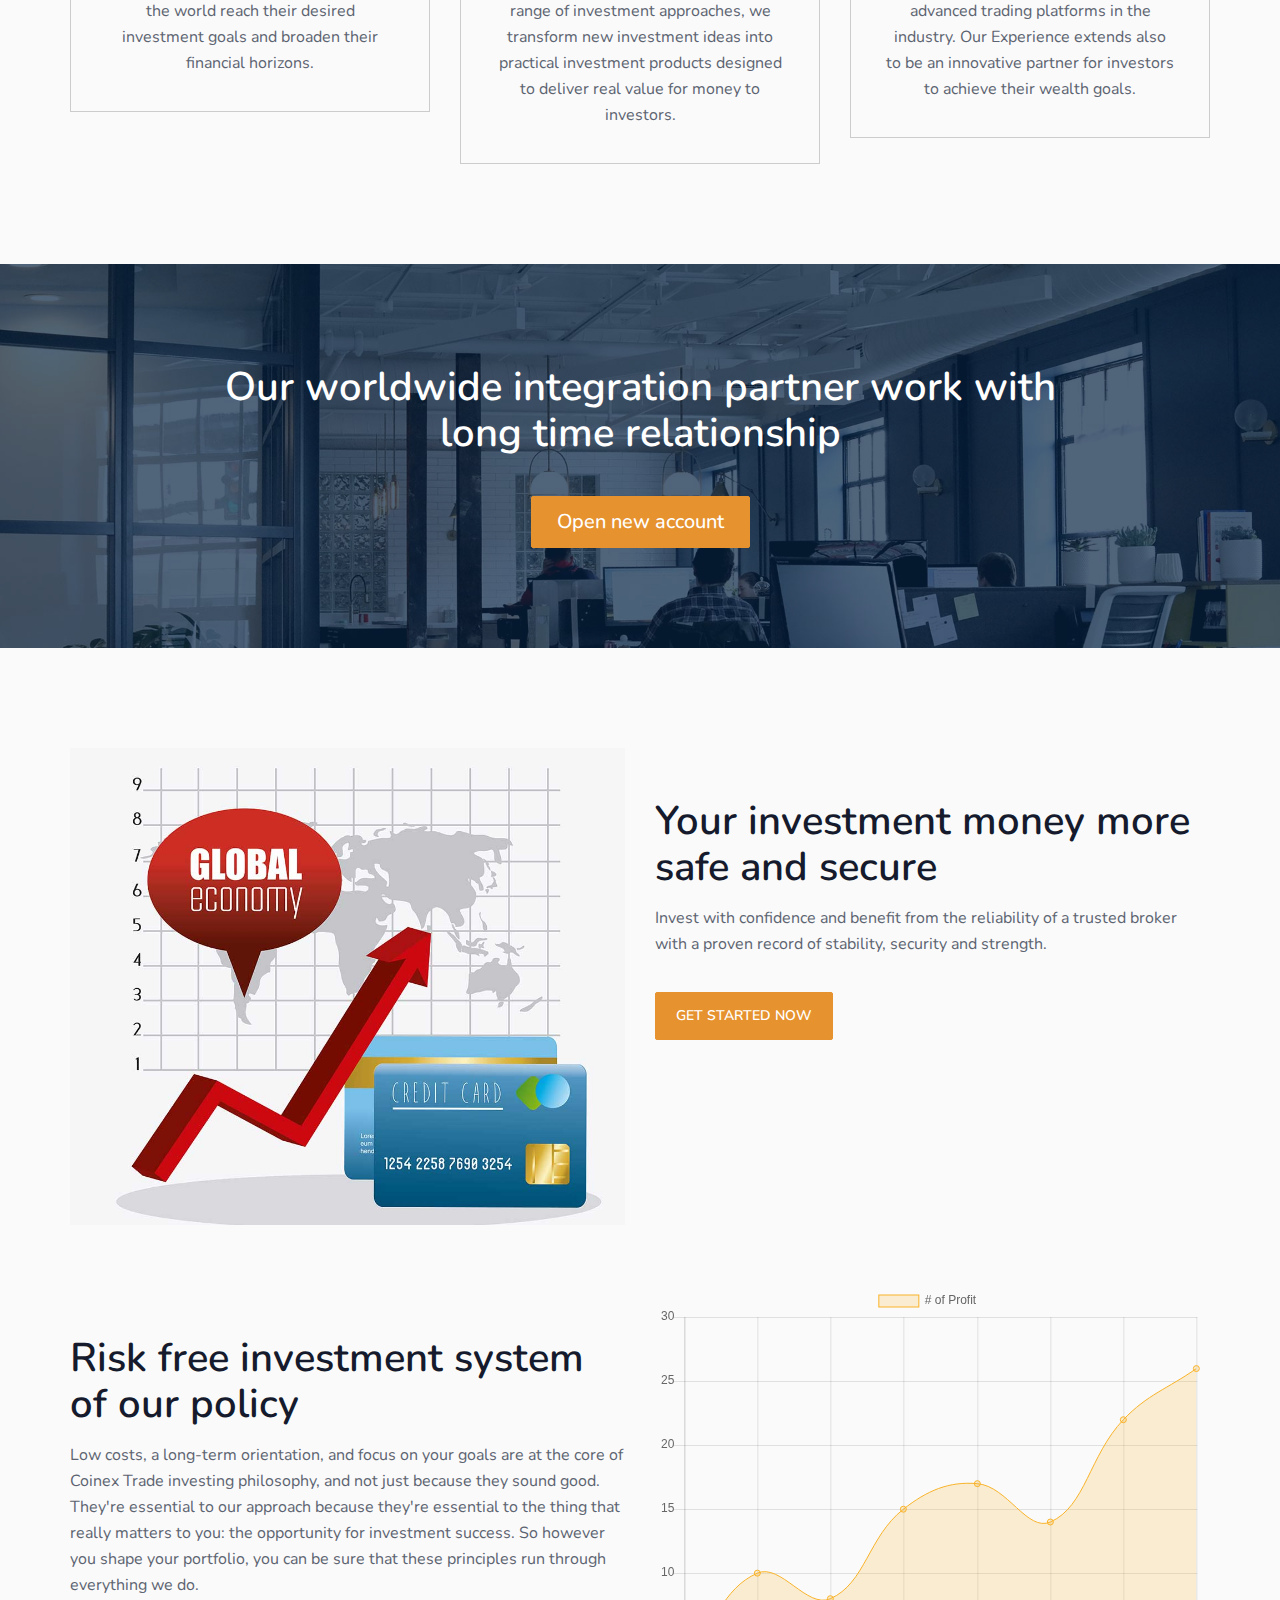
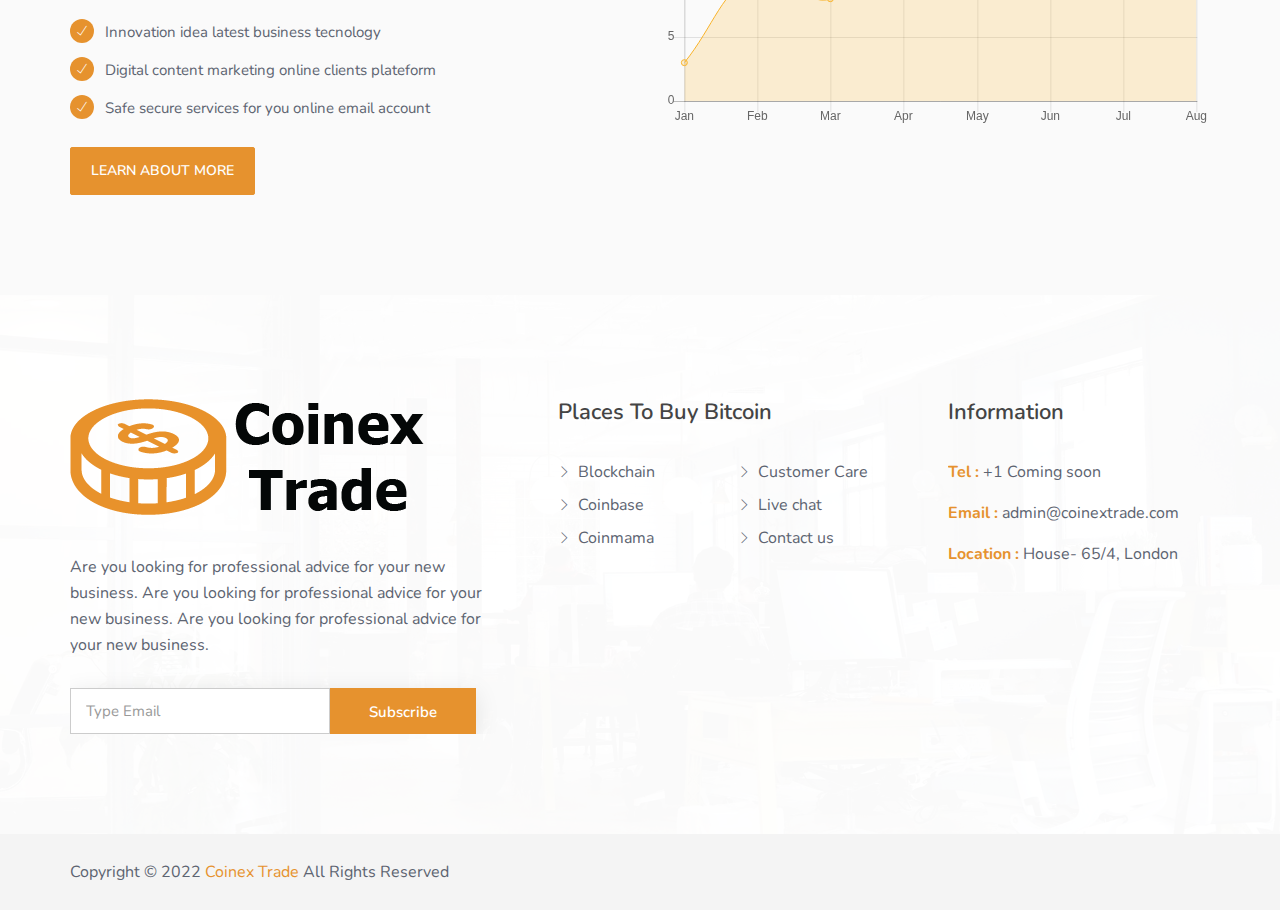
<file: about.html>
<!doctype html>
<html class="no-js" lang="en">
	
<!-- Mirrored from rockstheme.com/rocks/aievari-live/about.html by HTTrack Website Copier/3.x [XR&CO'2014], Tue, 03 Mar 2020 08:27:46 GMT -->
<head>
		<meta charset="utf-8">
		<meta http-equiv="x-ua-compatible" content="ie=edge">
		<title>About | Coinex Trade</title>
		<meta name="description" content="">
		<meta name="viewport" content="width=device-width, initial-scale=1">

		<!-- favicon -->		
		<link rel="shortcut icon" type="image/x-icon" href="img/logo/favicon.ico">

		<!-- all css here -->

		<!-- bootstrap v3.3.6 css -->
		<link rel="stylesheet" href="css/bootstrap.min.css">
		<!-- owl.carousel css -->
		<link rel="stylesheet" href="css/owl.carousel.css">
		<link rel="stylesheet" href="css/owl.transitions.css">
       <!-- Animate css -->
        <link rel="stylesheet" href="css/animate.css">
        <!-- meanmenu css -->
        <link rel="stylesheet" href="css/meanmenu.min.css">
		<!-- font-awesome css -->
		<link rel="stylesheet" href="css/font-awesome.min.css">
		<link rel="stylesheet" href="css/themify-icons.css">
		<link rel="stylesheet" href="css/flaticon.css">
		<!-- magnific css -->
        <link rel="stylesheet" href="css/magnific.min.css">
		<!-- style css -->
		<link rel="stylesheet" href="style.css">
		<!-- responsive css -->
		<link rel="stylesheet" href="css/responsive.css">

		<!-- modernizr css -->
		<script src="js/vendor/modernizr-2.8.3.min.js"></script>
	</head>
		<body>

		<!--[if lt IE 8]>
			<p class="browserupgrade">You are using an <strong>outdated</strong> browser. Please <a href="http://browsehappy.com/">upgrade your browser</a> to improve your experience.</p>
		<![endif]-->

        <div id="preloader"></div>
        <header class="header-one">
            <!-- Start top bar -->
            <div class="topbar-area fix hidden-xs">
                <div class="container">
                    <div class="row">
                       <div class="col-md-6 col-sm-6">
                           <div class="topbar-left">
                                <ul>
                                    <li><a href="#"><i class="fa fa-envelope"></i> info@coinextrade.org</a></li>
                                    <li><a href="contact.html"><i class="fa fa-phone"></i>+1 coming soon</a></li>
                                </ul>
							</div>
                        </div>
                        <div class=" col-md-6 col-sm-6">
                            <div class="topbar-right">
                                <div class="top-social">
                                    <ul>
                                        <li><a href="#"><i class="fa fa-facebook"></i></a></li>
                                    </ul> 
                                </div>
                            </div>
                        </div>
                    </div>
                </div>
            </div>
            <!-- End top bar -->
            <!-- header-area start -->
            <div id="sticker" class="header-area hidden-xs">
                <div class="container">
                    <div class="row">
                        <div class="col-md-12 col-sm-12">
                            <div class="row">
                                <!-- logo start -->
                                <div class="col-md-3 col-sm-3">
                                    <div class="logo">
                                        <!-- Brand -->
                                        <a class="navbar-brand page-scroll white-logo" href="index.html">
                                            <img src="img/logo/logo3.png" alt="">
                                        </a>
                                        <a class="navbar-brand page-scroll black-logo" href="index.html">
                                            <img src="img/logo/logo.png" alt="">
                                        </a>
                                    </div>
                                    <!-- logo end -->
                                </div>
                                <div class="col-md-9 col-sm-9">
                                    <div class="header-right-link">
                                        <!-- search option end -->
                                        <a class="s-menu" href="login.html">Login</a>
                                    </div>
                                    <!-- mainmenu start -->
                                    <nav class="navbar navbar-default">
                                        <div class="collapse navbar-collapse" id="navbar-example">
                                            <div class="main-menu">
                                                <ul class="nav navbar-nav navbar-right">
                                                    <li><a class="pages" href="index.html">Home</a></li>
                                                    <li><a href="about.html">About us</a></li>
                                                    <li><a href="investment.html">Investment</a></li>
                                                    <li><a href="signup.html">Register</a></li>
                                                    <li><a href="contact.html">contacts</a></li>
                                                </ul>
                                            </div>
                                        </div>
                                    </nav>
                                    <!-- mainmenu end -->
                                </div>
                            </div>
                        </div>
                    </div>
                </div>
            </div>
            <!-- header-area end -->
            <!-- mobile-menu-area start -->
            <div class="mobile-menu-area hidden-lg hidden-md hidden-sm">
                <div class="container">
                    <div class="row">
                        <div class="col-md-12">
                            <div class="mobile-menu">
                                <div class="logo">
                                    <a href="index-2.html"><img src="img/logo/logo.png" alt="" /></a>
                                </div>
                                <nav id="dropdown">
                                    <ul>
                                        <li><a class="pages" href="index.html">Home</a></li>
                                        <li><a href="about.html">About us</a></li>
                                        <li><a href="investment.html">Investment</a></li>
                                        <li><a href="login.html">Login</a></li>
                                        <li><a href="signup.html">Register</a></li>
                                        <li><a href="contact.html">contacts</a></li>
                                    </ul>
                                </nav>
                            </div>					
                        </div>
                    </div>
                </div>
            </div>
            <!-- mobile-menu-area end -->		
        </header>
        <!-- header end -->
        <!-- Start breadcumb Area -->
        <div class="page-area">
            <div class="breadcumb-overlay"></div>
            <div class="container">
                <div class="row">
                    <div class="col-md-12 col-sm-12 col-xs-12">
                        <div class="breadcrumb text-center">
                            <div class="section-headline white-headline">
                                <h3>About us</h3>
                            </div>
                            <ul class="breadcrumb-bg">
                                <li class="home-bread">Home</li>
                                <li>About us</li>
                            </ul>
                        </div>
                    </div>
                </div>
            </div>
        </div>
        <!-- End breadcumb Area -->
        <!-- about-area start -->
        <div class="about-area page-padding">
            <div class="container">
                <div class="row">
                    <div class="col-md-6 col-sm-12 col-xs-12">
                        <div class="about-image">
                            <img src="img/about/ab.jpg" alt="">
                        </div>
                    </div>
                    <!-- column end -->
                    <div class="col-md-6 col-sm-12 col-xs-12">
                        <div class="about-content">
							<h3>It's amazing Financial Place for Grow Up your income</h3>
                            <p>Coinex Trade offers an array of investment products. Our primary focus has been on emerging and rapid growth markets with an emphasis on forex, stock and other top performing crypto currencies. We are proud to work to the highest ethical standards of trading strategies. We are pleased to offer some of the most dynamic and high-performing trading strategies available. We have become well known in our industry and we are well respected by our peers. We are excited to serve our national and international clients. Our network in growing fast and is far reaching.</p>
                            <!-- <div class="about-details">
                                <ul class="marker-list">
									<li>The phrasal sequence of the Lorem Ipsum text.</li>
									<li>ducimus adipisci voluptas consectetur adipisicing.</li>
									<li>consectetur adipisicing elit praesentium maxime.</li>
									<li>programmes can generate dummy text using..</li>
								</ul>
                            </div> -->
                        </div>
                    </div>
                    <!-- column end -->
                </div>
            </div>
        </div>
        <!-- about-area end -->
        <!-- Start About Area -->
        <div class="about-feature-area bg-color area-padding-2">
            <div class="container">
                <!-- end Row -->
                <div class="row">
                    <div class="about-mission">
                        <!-- Start column -->
                        <div class="col-md-4 col-sm-4 col-xs-12">
                            <div class="mission-about">
                                <div class="mission-icon">
                                    <i class="flaticon-004-bar-chart"></i>
                                </div>
                                <div class="mission-text">
                                    <h4>Our Mission</h4>
                                    <p>Empowering investors by providing them an avenue for controlling their financial future by providing outstanding service, innovation, and expertise in the custody of alternative and traditional assets. Coinex Trade is dedicated to helping investors around the world reach their desired investment goals and broaden their financial horizons. </p>
                                </div>
                            </div>
                        </div>
                        <!-- Start column -->
                        <div class="col-md-4 col-sm-4 col-xs-12">
                            <div class="mission-about">
                                <div class="mission-icon">
                                    <i class="flaticon-031-release"></i>
                                </div>
                                <div class="mission-text">
                                    <h4>Our Vision</h4>
                                    <p>Coinex Trade is dedicated to helping investors around the world reach their desired investment goals and broaden their financial horizons. We seek to provide world-class investment expertise across a breadth of markets and asset classes. Coupled with a wide range of investment approaches, we transform new investment ideas into practical investment products designed to deliver real value for money to investors. </p>
                                </div>
                            </div>
                        </div>
                        <!-- Start column -->
                        <div class="col-md-4 col-sm-4 col-xs-12">
                            <div class="mission-about">
                                <div class="mission-icon">
                                    <i class="flaticon-023-management"></i>
                                </div>
                                <div class="mission-text">
                                    <h4>Our Experience</h4>
                                    <p>Our values are based on three tenets: reliability, security, and performance. With our deep understanding of technology, economics, and finance, and by applying knowledge and innovation, we have created one of the most sophisticated and technologically advanced trading platforms in the industry. Our Experience extends also to be an innovative partner for investors to achieve their wealth goals.</p>
                                </div>
                            </div>
                        </div>
                        <!-- End column -->
                    </div>
                </div>
            </div>
        </div>
        <!-- End About Area -->
        <!-- Start Banner Area -->
        <div class="banner-area area-padding">
            <div class="container">
                <div class="row">
                    <div class="col-md-12 col-sm-12 col-xs-12">
                        <div class="banner-all area-80 text-center">
                            <div class="banner-content">
                                <h3>Our worldwide integration partner work with long time relationship </h3>
                                <a class="banner-btn" href="signup.html">Open new account</a>
                            </div>
                        </div>
                    </div>
                </div>
            </div>
        </div>
        <!-- End Banner Area -->
        <!-- Start Feature Area -->
        <div class="feature-area bg-color fix area-padding">
            <div class="container">
                <div class="row">
                    <div class="col-md-6 col-sm-6 col-xs-12">
                        <div class="feature-content">
                            <div class="feature-images">
                                <img src="img/feature/f1.jpg" alt="">
                            </div>
                        </div>
                    </div>
                    <div class="col-md-6 col-sm-6 col-xs-12">
                        <div class="feature-text">
                            <h3>Your investment money more safe and secure</h3>
						    <p>Invest with confidence and benefit from the reliability of a trusted broker with a proven record of stability, security and strength.</p>
                            
                            <a class="feature-btn" href="signup.html">Get started now</a>
                        </div>
                    </div>
                </div>
                <div class="row margin-row">
                    <div class="col-md-6 col-sm-6 hidden-xs">
                        <div class="feature-text">
                            <h3>Risk free investment system of our policy</h3>
						    <p>Low costs, a long-term orientation, and focus on your goals are at the core of Coinex Trade investing philosophy, and not just because they sound good. They're essential to our approach because they're essential to the thing that really matters to you: the opportunity for investment success. So however you shape your portfolio, you can be sure that these principles run through everything we do.</p>
                            <ul>
                               <li><a href="#">Innovation idea latest business tecnology</a></li>
                                <li><a href="#">Digital content marketing online clients plateform</a></li>
                                <li><a href="#">Safe secure services for you online email account</a></li>
                            </ul>
                            <a class="feature-btn" href="#">Learn about more</a>
                        </div>
                    </div>
                    <div class="col-md-6 col-sm-6 col-xs-12">
                        <div class="overview-images">
                           <canvas id="bissChart" width="300" height="240"></canvas>
                        </div>
				    </div>
				    <!-- End Column -->
                    <div class="hidden-md hidden-lg hidden-sm col-xs-12">
                        <div class="feature-text">
                            <h3>Easily grow your business earn more money</h3>
						    <p>Replacing a  maintains the amount of lines. When replacing a selection. help agencies to define their new business objectives and then create</p>
                            <ul>
                               <li><a href="#">Innovation idea latest business tecnology</a></li>
                                <li><a href="#">Digital content marketing online clients plateform</a></li>
                                <li><a href="#">Safe secure services for you online email account</a></li>
                            </ul>
                            <a class="feature-btn" href="#">Learn more</a>
                        </div>
                    </div>
                </div>
            </div>
        </div>
        <!-- End Feature Area -->
        <!-- Start Footer Area -->
        <footer class="footer1">
            <div class="footer-area">
                <div class="container">
                    <div class="row">
                        <div class="col-md-5 col-sm-5 col-xs-12">
                            <div class="footer-content logo-footer">
                                <div class="footer-head">
                                    <div class="footer-logo">
                                    	<a class="footer-black-logo" href="#"><img src="img/logo/logo.png" alt=""></a>
                                    </div>
                                    <p>
                                        Are you looking for professional advice for your new business. Are you looking for professional advice for your new business. Are you looking for professional advice for your new business.
                                    </p>
                                    <div class="subs-feilds">
                                        <div class="suscribe-input">
                                            <input type="email" class="email form-control width-80" id="sus_email" placeholder="Type Email">
                                            <button type="submit" id="sus_submit" class="add-btn">Subscribe</button>
                                        </div>
                                    </div>
                                </div>
                            </div>
                        </div>
                        <!-- end single footer -->
                        <div class="col-md-4 col-sm-3 col-xs-12">
                            <div class="footer-content">
                                <div class="footer-head">
                                    <h4>Places to buy Bitcoin</h4>
                                    <ul class="footer-list">
                                        <li><a href="https://blockchain.com" target="_blank">Blockchain</a></li>
                                        <li><a href="https://coinbase.com" target="_blank">Coinbase </a></li>
                                        <li><a href="https://coinmama.com" target="_blank">Coinmama</a></li>
                                    </ul>
                                    <ul class="footer-list hidden-sm">
										<li><a href="contact.html">Customer Care</a></li>
                                        <li><a href="contact.html">Live chat</a></li>
                                        <li><a href="contact.html">Contact us </a></li>
									</ul>
                                </div>
                            </div>
                        </div>
                        <!-- end single footer -->
                        <div class="col-md-3 col-sm-4 col-xs-12">
                            <div class="footer-content last-content">
                                <div class="footer-head">
                                    <h4>Information</h4> 
                                    <div class="footer-contacts">
										<p><span>Tel :</span> +1 Coming soon</p>
										<p><span>Email :</span> admin@coinextrade.com</p>
										<p><span>Location :</span> House- 65/4, London</p>
									</div> 

                                </div>
                            </div>
                        </div>
                    </div>
                </div>
            </div>
            <div class="footer-area-bottom">
                <div class="container">
                    <div class="row">
                        <div class="col-md-6 col-sm-6 col-xs-12">
                            <div class="copyright">
                                <p>
                                    Copyright © 2022
                                    <a href="index.html">Coinex Trade</a> All Rights Reserved
                                </p>
                            </div>
                        </div>
                    </div>
                </div>
            </div>
        </footer>
        <!-- End Footer area -->
		
		<!-- all js here -->

		<!-- jquery latest version -->
		<script src="js/vendor/jquery-1.12.4.min.js"></script>
		<!-- bootstrap js -->
		<script src="js/bootstrap.min.js"></script>
		<!-- owl.carousel js -->
		<script src="js/owl.carousel.min.js"></script>
		  <!-- stellar js -->
        <script src="js/jquery.stellar.min.js"></script>
        <!-- Chart JS -->
        <script src="js/Chart.bundle.min.js"></script>
        <script src="js/Chart.js"></script>
		<!-- magnific js -->
        <script src="js/magnific.min.js"></script>
        <!-- wow js -->
        <script src="js/wow.min.js"></script>
        <!-- meanmenu js -->
        <script src="js/jquery.meanmenu.js"></script>
		<!-- Form validator js -->
		<script src="js/form-validator.min.js"></script>
		<!-- plugins js -->
		<script src="js/plugins.js"></script>
		<!-- main js -->
		<script src="js/main.js"></script>
	</body>

<!-- Mirrored from rockstheme.com/rocks/aievari-live/about.html by HTTrack Website Copier/3.x [XR&CO'2014], Tue, 03 Mar 2020 08:28:01 GMT -->
</html>
</file>
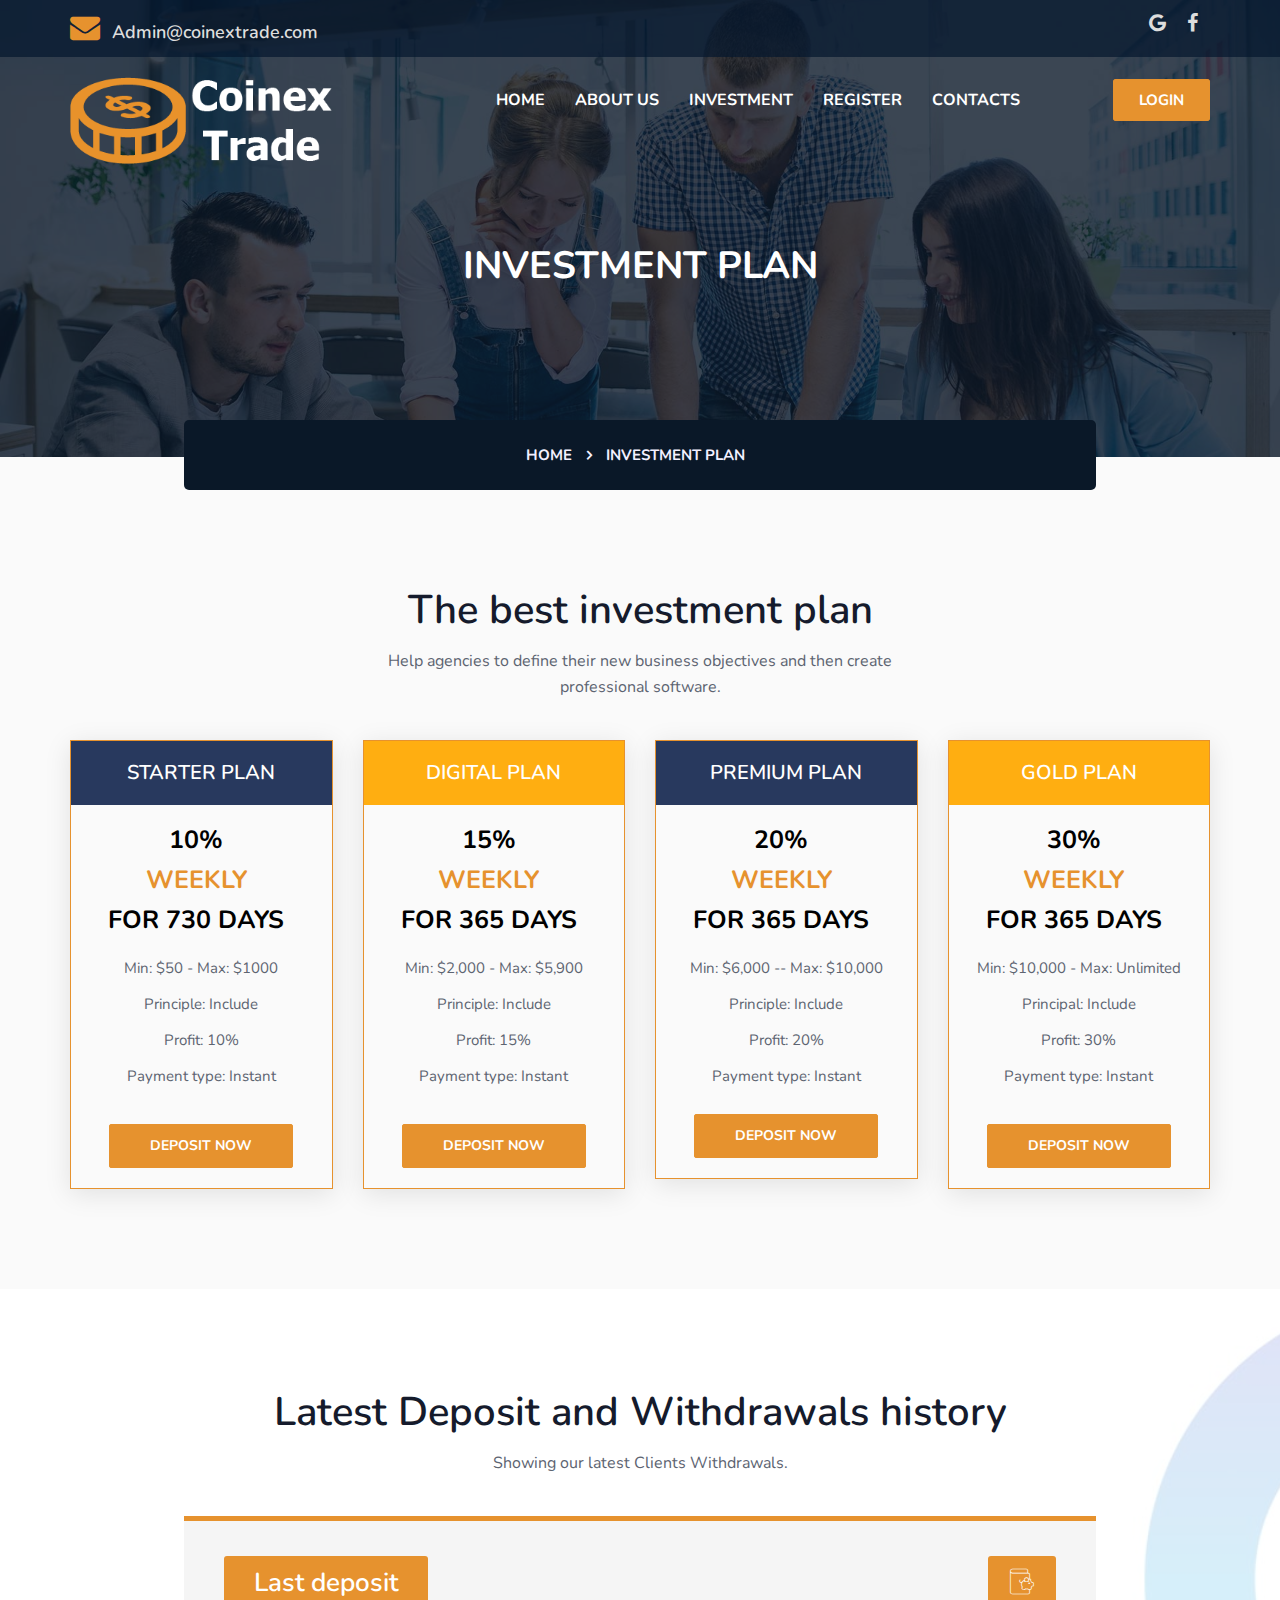
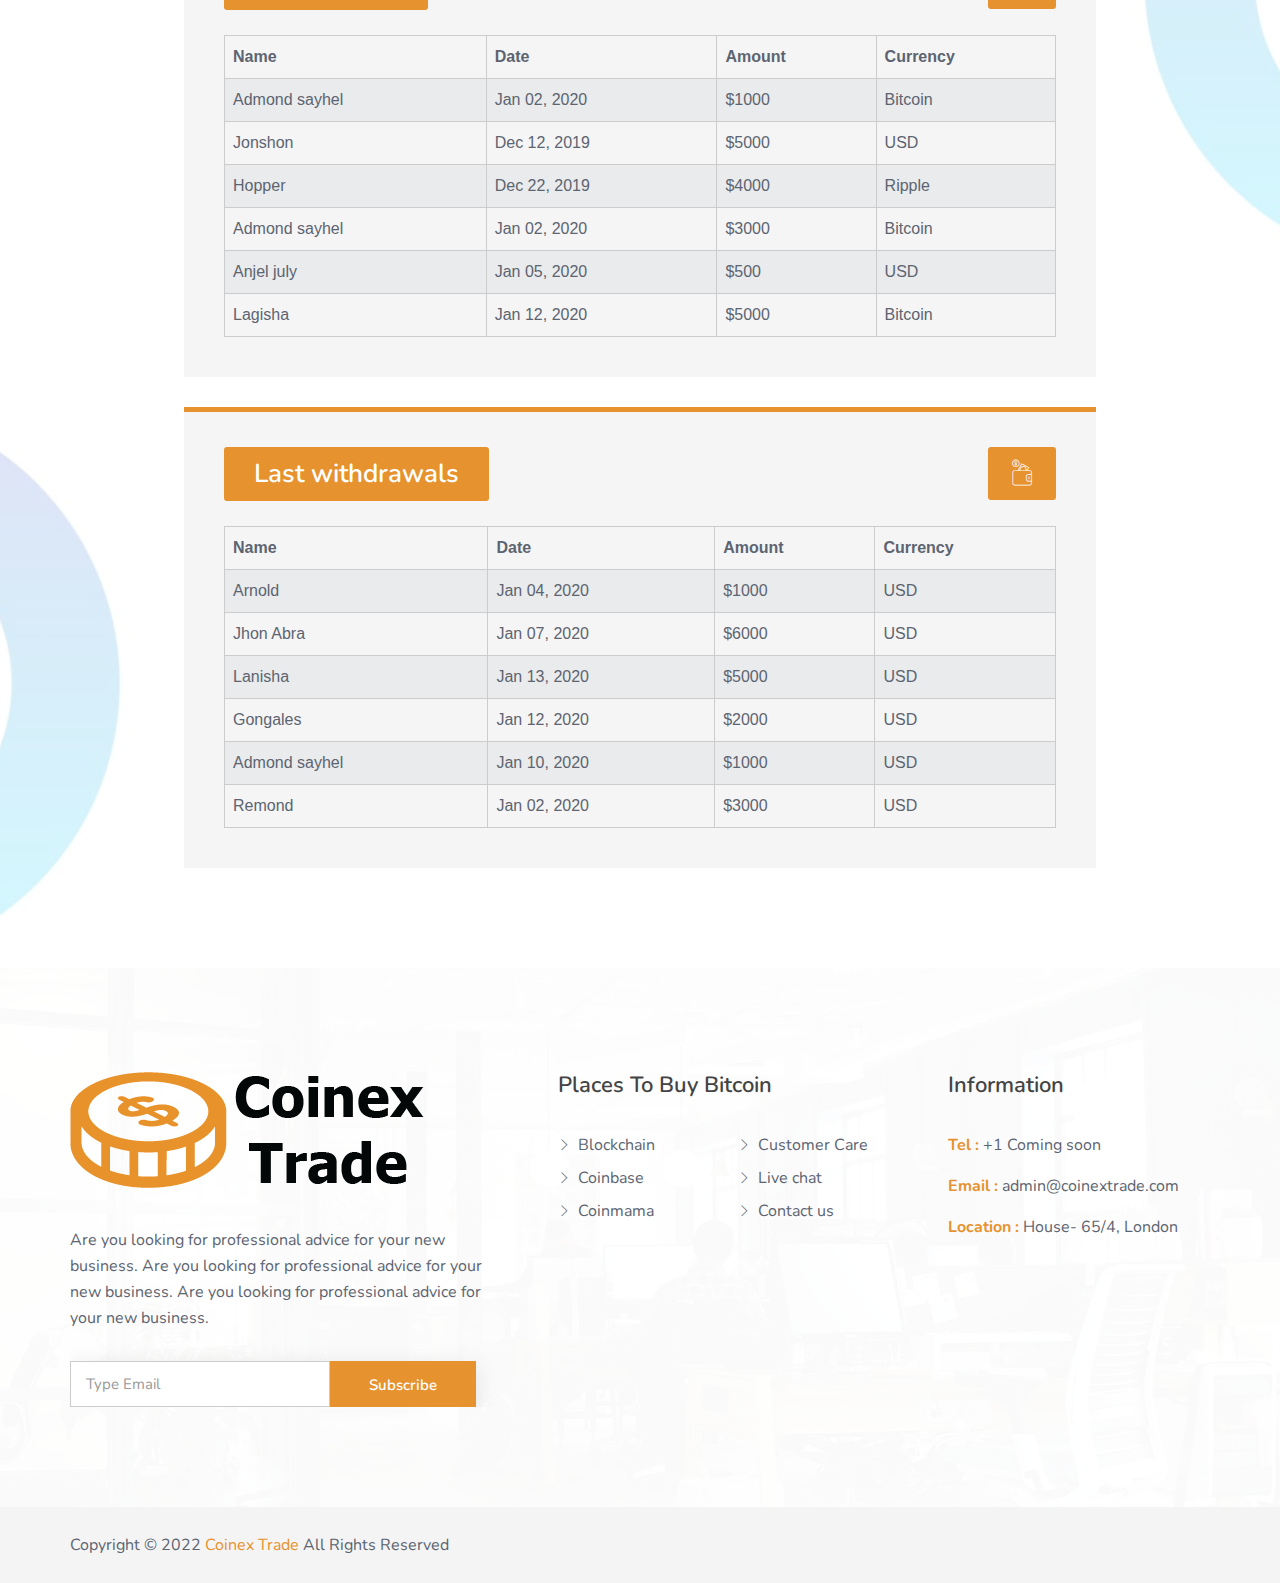
<file: investment.html>
<!doctype html>
<html class="no-js" lang="en">
	
<!-- Mirrored from rockstheme.com/rocks/aievari-live/investment.html by HTTrack Website Copier/3.x [XR&CO'2014], Tue, 03 Mar 2020 08:28:01 GMT -->
<head>
		<meta charset="utf-8">
		<meta http-equiv="x-ua-compatible" content="ie=edge">
		<title>Investment plan| Coinex-Trade</title>
		<meta name="description" content="">
		<meta name="viewport" content="width=device-width, initial-scale=1">

		<!-- favicon -->		
		<link rel="shortcut icon" type="image/x-icon" href="img/logo/favicon.ico">

		<!-- all css here -->

		<!-- bootstrap v3.3.6 css -->
		<link rel="stylesheet" href="css/bootstrap.min.css">
		<!-- owl.carousel css -->
		<link rel="stylesheet" href="css/owl.carousel.css">
		<link rel="stylesheet" href="css/owl.transitions.css">
       <!-- Animate css -->
        <link rel="stylesheet" href="css/animate.css">
        <!-- meanmenu css -->
        <link rel="stylesheet" href="css/meanmenu.min.css">
		<!-- font-awesome css -->
		<link rel="stylesheet" href="css/font-awesome.min.css">
		<link rel="stylesheet" href="css/themify-icons.css">
		<link rel="stylesheet" href="css/flaticon.css">
		<!-- magnific css -->
        <link rel="stylesheet" href="css/magnific.min.css">
		<!-- style css -->
		<link rel="stylesheet" href="style.css">
		<!-- responsive css -->
		<link rel="stylesheet" href="css/responsive.css">

		<!-- modernizr css -->
		<script src="js/vendor/modernizr-2.8.3.min.js"></script>
	</head>
		<body>

		<!--[if lt IE 8]>
			<p class="browserupgrade">You are using an <strong>outdated</strong> browser. Please <a href="http://browsehappy.com/">upgrade your browser</a> to improve your experience.</p>
		<![endif]-->

        <div id="preloader"></div>
        <header class="header-one">
            <!-- Start top bar -->
            <div class="topbar-area fix">
                <div class="container">
                    <div class="row">
                       <div class="col-md-6 col-sm-6">
                           <div class="topbar-left">
                                <ul>
                                    <li><a href="#"><i class="fa fa-envelope"></i> Admin@coinextrade.com</a></li>
                                </ul>
							</div>
                        </div>
                        <div class=" col-md-6 col-sm-6">
                            <div class="topbar-right">
                                <div class="top-social hidden-xs">
                                    <ul>
                                        <li><a href="#"><i class="fa fa-google"></i></a></li>
                                        <li><a href="#"><i class="fa fa-facebook"></i></a></li>
                                    </ul> 
                                </div>
                            </div>
                        </div>
                    </div>
                </div>
            </div>
            <!-- End top bar -->
            <!-- header-area start -->
            <div id="sticker" class="header-area header-area-2 hidden-xs">
                <div class="container">
                    <div class="row">
                        <div class="col-md-12 col-sm-12">
                            <div class="row">
                                <!-- logo start -->
                                <div class="col-md-3 col-sm-3">
                                    <div class="logo">
                                        <!-- Brand -->
                                        <a class="navbar-brand page-scroll white-logo" href="index.html">
                                            <img class="logo" src="img/logo/logo3.png" alt="">
                                        </a>
                                        <a class="navbar-brand page-scroll black-logo" href="index.html">
                                            <img src="img/logo/logo.png" alt="">
                                        </a>
                                    </div>
                                    <!-- logo end -->
                                </div>
                                <div class="col-md-9 col-sm-9">
                                    <div class="header-right-link">
                                        <!-- search option end -->
                                        <a class="s-menu" href="login.html">Login</a>
                                    </div>
                                    <!-- mainmenu start -->
                                    <nav class="navbar navbar-default">
                                        <div class="collapse navbar-collapse" id="navbar-example">
                                            <div class="main-menu">
                                                <ul class="nav navbar-nav navbar-right">
                                                    <li><a class="pages" href="index.html">Home</a></li>
                                                    <li><a href="about.html">About us</a></li>
                                                    <li><a href="investment.html">Investment</a></li>
                                                    <li><a href="signup.html">Register</a></li>
                                                    <li><a href="contact.html">contacts</a></li>
                                                </ul>
                                            </div>
                                        </div>
                                    </nav>
                                    <!-- mainmenu end -->
                                </div>
                            </div>
                        </div>
                    </div>
                </div>
            </div>
            <!-- header-area end -->
            <!-- mobile-menu-area start -->
            <div class="mobile-menu-area hidden-lg hidden-md hidden-sm">
                <div class="container">
                    <div class="row">
                        <div class="col-md-12">
                            <div class="mobile-menu">
                                <div class="logo">
                                    <a href="index.html"><img src="img/logo/logo.png" alt="" /></a>
                                </div>
                                <nav id="dropdown">
                                    <ul>
                                        <li><a class="pages" href="index.html">Home</a></li>
                                        <li><a href="about.html">About us</a></li>
                                        <li><a href="investment.html">Investment</a></li>
                                        <li><a href="contact.html">Contacts</a></li>
                                        <li><a href="signup.html">Register</a></li>
                                        <li><a href="login.html">Login</a></li>
                                    </ul>
                                </nav>
                            </div>					
                        </div>
                    </div>
                </div>
            </div>
            <!-- mobile-menu-area end -->		
        </header>
        <!-- header end -->
        <!-- Start breadcumb Area -->
        <div class="page-area">
            <div class="breadcumb-overlay"></div>
            <div class="container">
                <div class="row">
                    <div class="col-md-12 col-sm-12 col-xs-12">
                        <div class="breadcrumb text-center">
                            <div class="section-headline white-headline">
                                <h3>Investment plan</h3>
                            </div>
                            <ul class="breadcrumb-bg">
                                <li class="home-bread">Home</li>
                                <li>Investment plan</li>
                            </ul>
                        </div>
                    </div>
                </div>
            </div>
        </div>
        <!-- End breadcumb Area -->
        <!-- Start Invest area -->
        <div class="invest-area bg-color page-padding-2">
            <div class="container">
                <div class="row">
					<div class="col-md-12 col-sm-12 col-xs-12">
						<div class="section-headline text-center">
                            <h3>The best investment plan</h3>
                            <p>Help agencies to define their new business objectives and then create professional software.</p>
						</div>
					</div>
				</div>
                <div class="row">
                    <div class="pricing-content">
                        <div class="col-md-3 col-sm-6 col-xs-12">
                            <div class="pri_table_list">
                                <h4 class="mt-0 mb-0 pt-20 pb-20 bg-theme-colored">STARTER PLAN</h4>
                                <div class="top-price-inner">
                                   <div class="rates">
                                       <span class="prices special">10%</span> <br> <span class="prices"> WEEKLY</span>
                                    </div>
                                    <span class="prices special">FOR 730 DAYS</span>
                                </div>
                                <ol class="pricing-text">
                                    <li class="check">Min: $50 - Max: $1000</li>
                                    <li class="check">Principle: Include</li>
                                    <li class="check">Profit: 10%</li>
                                    <li class="check">Payment type: Instant</li>
                                    <li class="check"></li>
                                </ol>
                                <div class="price-btn blue">
                                    <a class="blue" href="login.html">DEPOSIT NOW</a>
                                </div>
                            </div>
                        </div>

                        <div class="col-md-3 col-sm-6 col-xs-12">
                            <div class="pri_table_list">
                                <h4 class="mt-0 mb-0 pt-20 pb-20 text-uppercase bg-theme-colored text-white yellow">DIGITAL PLAN</h4>
                                <div class="top-price-inner">
                                   <div class="rates">
                                       <span class="prices special">15%</span> <br> <span class="prices"> WEEKLY</span>
                                    </div>
                                    <span class="prices special">FOR 365 DAYS</span>
                                </div>
                                <ol class="pricing-text">
                                    <li class="check">Min: $2,000 - Max: $5,900</li>
                                    <li class="check">Principle: Include</li>
                                    <li class="check">Profit: 15%</li>
                                    <li class="check">Payment type: Instant</li>
                                    <li class="check"></li>
                                </ol>
                                <div class="price-btn blue">
                                    <a class="blue" href="login.html">DEPOSIT NOW</a>
                                </div>
                            </div>
                        </div>

                        <div class="col-md-3 col-sm-6 col-xs-12">
                            <div class="pri_table_list">
                                <h4 class="mt-0 mb-0 pt-20 pb-20 bg-theme-colored">PREMIUM PLAN</h4>
                                <div class="top-price-inner">
                                   <div class="rates">
                                       <span class="prices special">20%</span> <br> <span class="prices"> WEEKLY</span>
                                    </div>
                                    <span class="prices special">FOR 365 DAYS</span>
                                </div>
                                <ol class="pricing-text">
                                    <li class="check">Min: $6,000 -- Max: $10,000</li>
                                    <li class="check">Principle: Include</li>
                                    <li class="check">Profit: 20%</li>
                                    <li class="check">Payment type: Instant</li>
                                </ol>
                                <div class="price-btn blue">
                                    <a class="blue" href="login.html">DEPOSIT NOW</a>
                                </div>
                            </div>
                        </div>

                        <div class="col-md-3 col-sm-6 col-xs-12">
                            <div class="pri_table_list">
                                <h4 class="mt-0 mb-0 pt-20 pb-20 text-uppercase bg-theme-colored text-white yellow">GOLD PLAN</h4>
                                <div class="top-price-inner">
                                   <div class="rates">
                                       <span class="prices special">30%</span> <br> <span class="prices"> WEEKLY</span>
                                    </div>
                                    <span class="prices special">FOR 365 DAYS</span>
                                </div>
                                <ol class="pricing-text">
                                    <li class="check">Min: $10,000 - Max: Unlimited</li>
                                    <li class="check">Principal: Include</li>
                                    <li class="check">Profit: 30%</li>
                                    <li class="check">Payment type: Instant</li>
                                    <li class="check"></li>
                                </ol>
                                <div class="price-btn blue">
                                    <a class="blue" href="login.html">DEPOSIT NOW</a>
                                </div>
                            </div>
                        </div>
                    </div>
                </div>
            </div>
        </div>
        <!-- End Invest area -->
        <!--Start payment-history area -->
        <div class="payment-history-area bg-color fix area-padding-2">
            <div class="container">
               <div class="row">
					<div class="col-md-12 col-sm-12 col-xs-12">
						<div class="section-headline text-center">
                            <h3>Latest Deposit and Withdrawals history</h3>
                            <p>Showing our latest Clients Withdrawals.</p>
						</div>
					</div>
				</div>
                <div class="row">
                    <div class="col-md-12">
                        <div class="deposite-content">
                            <div class="diposite-box">
                                <h4>Last deposit</h4>
                                <span><i class="flaticon-005-savings"></i></span>
                                <div class="deposite-table">
                                    <table>
                                        <tr>
                                            <th>Name</th>
                                            <th>Date</th>
                                            <th>Amount</th>
                                            <th>Currency</th>
                                        </tr>
                                        <tr>
                                            <td>Admond sayhel</td>
                                            <td>Jan 02, 2020</td>
                                            <td>$1000</td>
                                            <td>Bitcoin</td>
                                        </tr>
                                        <tr>
                                            <td>Jonshon</td>
                                            <td>Dec 12, 2019</td>
                                            <td>$5000</td>
                                            <td>USD</td>
                                        </tr>
                                        <tr>
                                            <td>Hopper</td>
                                            <td>Dec 22, 2019</td>
                                            <td>$4000</td>
                                            <td>Ripple</td>
                                        </tr>
                                        <tr>
                                            <td>Admond sayhel</td>
                                            <td>Jan 02, 2020</td>
                                            <td>$3000</td>
                                            <td>Bitcoin</td>
                                        </tr>
                                        <tr>
                                            <td>Anjel july</td>
                                            <td>Jan 05, 2020</td>
                                            <td>$500</td>
                                            <td>USD</td>
                                        </tr>
                                        <tr>
                                            <td>Lagisha</td>
                                            <td>Jan 12, 2020</td>
                                            <td>$5000</td>
                                            <td>Bitcoin</td>
                                        </tr>
                                    </table>
                                </div>
                            </div>
                            <div class="diposite-box">
                                <h4>Last withdrawals</h4>
                                <span><i class="flaticon-042-wallet"></i></span>
                                <div class="deposite-table">
                                    <table>
                                        <tr>
                                            <th>Name</th>
                                            <th>Date</th>
                                            <th>Amount</th>
                                            <th>Currency</th>
                                        </tr>
                                        <tr>
                                            <td>Arnold</td>
                                            <td>Jan 04, 2020</td>
                                            <td>$1000</td>
                                            <td>USD</td>
                                        </tr>
                                        <tr>
                                            <td>Jhon Abra</td>
                                            <td>Jan 07, 2020</td>
                                            <td>$6000</td>
                                            <td>USD</td>
                                        </tr>
                                        <tr>
                                            <td>Lanisha</td>
                                            <td>Jan 13, 2020</td>
                                            <td>$5000</td>
                                            <td>USD</td>
                                        </tr>
                                        <tr>
                                            <td>Gongales</td>
                                            <td>Jan 12, 2020</td>
                                            <td>$2000</td>
                                            <td>USD</td>
                                        </tr>
                                        <tr>
                                            <td>Admond sayhel</td>
                                            <td>Jan 10, 2020</td>
                                            <td>$1000</td>
                                            <td>USD</td>
                                        </tr>
                                        <tr>
                                            <td>Remond</td>
                                            <td>Jan 02, 2020</td>
                                            <td>$3000</td>
                                            <td>USD</td>
                                        </tr>
                                    </table>
                                </div>
                            </div>
                        </div>
                    </div>
                </div>
            </div>
        </div>
        <!-- End payment-history area -->
        <!-- Start Footer Area -->
        <footer class="footer1">
            <div class="footer-area">
                <div class="container">
                    <div class="row">
                        <div class="col-md-5 col-sm-5 col-xs-12">
                            <div class="footer-content logo-footer">
                                <div class="footer-head">
                                    <div class="footer-logo">
                                    	<a class="footer-black-logo" href="#"><img src="img/logo/logo.png" alt=""></a>
                                    </div>
                                    <p>
                                        Are you looking for professional advice for your new business. Are you looking for professional advice for your new business. Are you looking for professional advice for your new business.
                                    </p>
                                    <div class="subs-feilds">
                                        <div class="suscribe-input">
                                            <input type="email" class="email form-control width-80" id="sus_email" placeholder="Type Email">
                                            <button type="submit" id="sus_submit" class="add-btn">Subscribe</button>
                                        </div>
                                    </div>
                                </div>
                            </div>
                        </div>
                        <!-- end single footer -->
                        <div class="col-md-4 col-sm-3 col-xs-12">
                            <div class="footer-content">
                                <div class="footer-head">
                                    <h4>Places to buy Bitcoin</h4>
                                    <ul class="footer-list">
                                        <li><a href="https://blockchain.com" target="_blank">Blockchain</a></li>
                                        <li><a href="https://coinbase.com" target="_blank">Coinbase </a></li>
                                        <li><a href="https://coinmama.com" target="_blank">Coinmama</a></li>
                                    </ul>
                                    <ul class="footer-list hidden-sm">
										<li><a href="contact.html">Customer Care</a></li>
                                        <li><a href="contact.html">Live chat</a></li>
                                        <li><a href="contact.html">Contact us </a></li>
									</ul>
                                </div>
                            </div>
                        </div>
                        <!-- end single footer -->
                        <div class="col-md-3 col-sm-4 col-xs-12">
                            <div class="footer-content last-content">
                                <div class="footer-head">
                                    <h4>Information</h4> 
                                    <div class="footer-contacts">
										<p><span>Tel :</span> +1 Coming soon</p>
										<p><span>Email :</span> admin@coinextrade.com</p>
										<p><span>Location :</span> House- 65/4, London</p>
									</div> 

                                </div>
                            </div>
                        </div>
                    </div>
                </div>
            </div>
            <div class="footer-area-bottom">
                <div class="container">
                    <div class="row">
                        <div class="col-md-6 col-sm-6 col-xs-12">
                            <div class="copyright">
                                <p>
                                    Copyright © 2022
                                    <a href="index.html">Coinex Trade</a> All Rights Reserved
                                </p>
                            </div>
                        </div>
                    </div>
                </div>
            </div>
        </footer>
        <!-- End Footer area -->
		
		<!-- all js here -->

		<!-- jquery latest version -->
		<script src="js/vendor/jquery-1.12.4.min.js"></script>
		<!-- bootstrap js -->
		<script src="js/bootstrap.min.js"></script>
		<!-- owl.carousel js -->
		<script src="js/owl.carousel.min.js"></script>
		  <!-- stellar js -->
        <script src="js/jquery.stellar.min.js"></script>
		<!-- magnific js -->
        <script src="js/magnific.min.js"></script>
        <!-- wow js -->
        <script src="js/wow.min.js"></script>
        <!-- meanmenu js -->
        <script src="js/jquery.meanmenu.js"></script>
		<!-- Form validator js -->
		<script src="js/form-validator.min.js"></script>
		<!-- plugins js -->
		<script src="js/plugins.js"></script>
		<!-- main js -->
		<script src="js/main.js"></script>
	</body>

<!-- Mirrored from rockstheme.com/rocks/aievari-live/investment.html by HTTrack Website Copier/3.x [XR&CO'2014], Tue, 03 Mar 2020 08:28:01 GMT -->
</html>
</file>
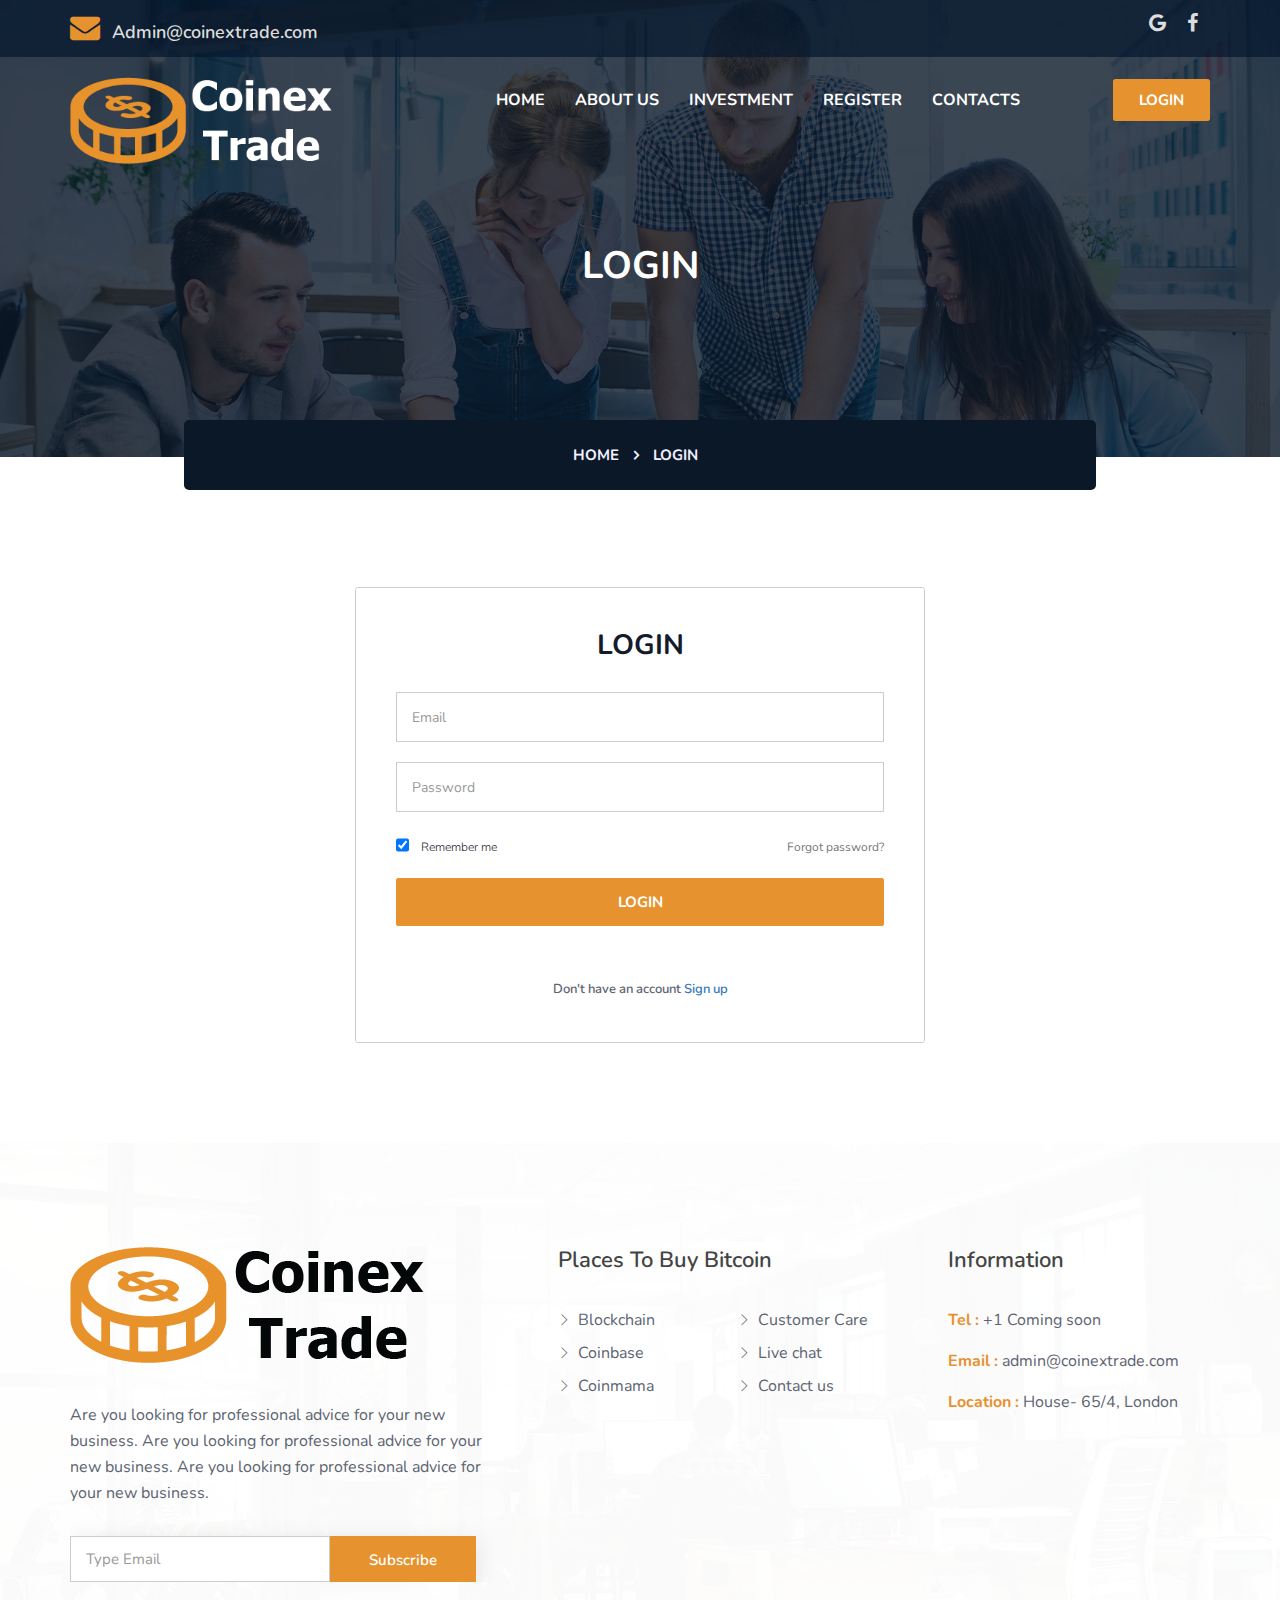
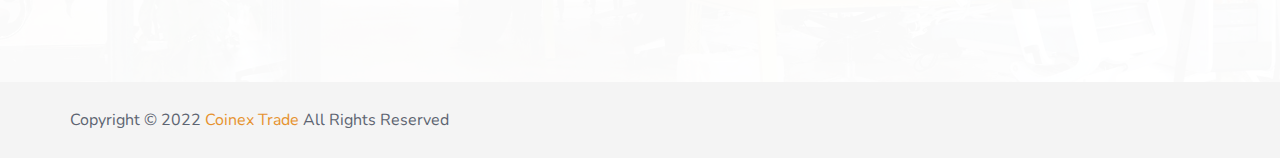
<file: login.html>
<!doctype html>
<html class="no-js" lang="en">
	
<!-- Mirrored from rockstheme.com/rocks/aievari-live/login.html by HTTrack Website Copier/3.x [XR&CO'2014], Tue, 03 Mar 2020 08:27:42 GMT -->
<head>
		<meta charset="utf-8">
		<meta http-equiv="x-ua-compatible" content="ie=edge">
		<title>Team| Aievari</title>
		<meta name="description" content="">
		<meta name="viewport" content="width=device-width, initial-scale=1">

		<!-- favicon -->		
		<link rel="shortcut icon" type="image/x-icon" href="img/logo/favicon.ico">

		<!-- all css here -->

		<!-- bootstrap v3.3.6 css -->
		<link rel="stylesheet" href="css/bootstrap.min.css">
		<!-- owl.carousel css -->
		<link rel="stylesheet" href="css/owl.carousel.css">
		<link rel="stylesheet" href="css/owl.transitions.css">
       <!-- Animate css -->
        <link rel="stylesheet" href="css/animate.css">
        <!-- meanmenu css -->
        <link rel="stylesheet" href="css/meanmenu.min.css">
		<!-- font-awesome css -->
		<link rel="stylesheet" href="css/font-awesome.min.css">
		<link rel="stylesheet" href="css/themify-icons.css">
		<link rel="stylesheet" href="css/flaticon.css">
		<!-- magnific css -->
        <link rel="stylesheet" href="css/magnific.min.css">
		<!-- style css -->
		<link rel="stylesheet" href="style.css">
		<!-- responsive css -->
		<link rel="stylesheet" href="css/responsive.css">

		<!-- modernizr css -->
		<script src="js/vendor/modernizr-2.8.3.min.js"></script>
	</head>
		<body>

		<!--[if lt IE 8]>
			<p class="browserupgrade">You are using an <strong>outdated</strong> browser. Please <a href="http://browsehappy.com/">upgrade your browser</a> to improve your experience.</p>
		<![endif]-->

        <div id="preloader"></div>
        <header class="header-one">
            <!-- Start top bar -->
            <div class="topbar-area fix">
                <div class="container">
                    <div class="row">
                       <div class="col-md-6 col-sm-6">
                           <div class="topbar-left">
                                <ul>
                                    <li><a href="#"><i class="fa fa-envelope"></i> Admin@coinextrade.com</a></li>
                                </ul>
							</div>
                        </div>
                        <div class=" col-md-6 col-sm-6">
                            <div class="topbar-right">
                                <div class="top-social hidden-xs">
                                    <ul>
                                        <li><a href="#"><i class="fa fa-google"></i></a></li>
                                        <li><a href="#"><i class="fa fa-facebook"></i></a></li>
                                    </ul> 
                                </div>
                            </div>
                        </div>
                    </div>
                </div>
            </div>
            <!-- End top bar -->
            <!-- header-area start -->
            <div id="sticker" class="header-area header-area-2 hidden-xs">
                <div class="container">
                    <div class="row">
                        <div class="col-md-12 col-sm-12">
                            <div class="row">
                                <!-- logo start -->
                                <div class="col-md-3 col-sm-3">
                                    <div class="logo">
                                        <!-- Brand -->
                                        <a class="navbar-brand page-scroll white-logo" href="index.html">
                                            <img class="logo" src="img/logo/logo3.png" alt="">
                                        </a>
                                        <a class="navbar-brand page-scroll black-logo" href="index.html">
                                            <img src="img/logo/logo.png" alt="">
                                        </a>
                                    </div>
                                    <!-- logo end -->
                                </div>
                                <div class="col-md-9 col-sm-9">
                                    <div class="header-right-link">
                                        <!-- search option end -->
                                        <a class="s-menu" href="login.html">Login</a>
                                    </div>
                                    <!-- mainmenu start -->
                                    <nav class="navbar navbar-default">
                                        <div class="collapse navbar-collapse" id="navbar-example">
                                            <div class="main-menu">
                                                <ul class="nav navbar-nav navbar-right">
                                                    <li><a class="pages" href="index.html">Home</a></li>
                                                    <li><a href="about.html">About us</a></li>
                                                    <li><a href="investment.html">Investment</a></li>
                                                    <li><a href="signup.html">Register</a></li>
                                                    <li><a href="contact.html">contacts</a></li>
                                                </ul>
                                            </div>
                                        </div>
                                    </nav>
                                    <!-- mainmenu end -->
                                </div>
                            </div>
                        </div>
                    </div>
                </div>
            </div>
            <!-- header-area end -->
            <!-- mobile-menu-area start -->
            <div class="mobile-menu-area hidden-lg hidden-md hidden-sm">
                <div class="container">
                    <div class="row">
                        <div class="col-md-12">
                            <div class="mobile-menu">
                                <div class="logo">
                                    <a href="index.html"><img src="img/logo/logo.png" alt="" /></a>
                                </div>
                                <nav id="dropdown">
                                    <ul>
                                        <li><a class="pages" href="index.html">Home</a></li>
                                        <li><a href="about.html">About us</a></li>
                                        <li><a href="investment.html">Investment</a></li>
                                        <li><a href="contact.html">Contacts</a></li>
                                        <li><a href="signup.html">Register</a></li>
                                        <li><a href="login.html">Login</a></li>
                                    </ul>
                                </nav>
                            </div>					
                        </div>
                    </div>
                </div>
            </div>
            <!-- mobile-menu-area end -->		
        </header>
        <!-- header end -->
        <!-- Start breadcumb Area -->
        <div class="page-area">
            <div class="breadcumb-overlay"></div>
            <div class="container">
                <div class="row">
                    <div class="col-md-12 col-sm-12 col-xs-12">
                        <div class="breadcrumb text-center">
                            <div class="section-headline white-headline">
                                <h3>Login</h3>
                            </div>
                            <ul class="breadcrumb-bg">
                                <li class="home-bread">Home</li>
                                <li>Login</li>
                            </ul>
                        </div>
                    </div>
                </div>
            </div>
        </div>
        <!-- End breadcumb Area -->
        <!-- Start Slider Area -->
        <div class="login-area page-padding">
            <div class="container">
                <div class="row">
                    <div class="col-md-12 col-sm-12 col-xs-12">
                        <div class="login-page">
                            <div class="login-form">
                                <h4 class="login-title">LOGIN</h4>
                                <div class="row">
                                    <form id="contactForm" method="POST" action="http://rockstheme.com/rocks/aievari-live/contact.php" class="log-form">
                                        <div class="col-md-12 col-sm-12 col-xs-12">
                                            <input type="email" id="name" class="form-control" placeholder="Email" required data-error="Please enter your Email>
                                        </div>
                                        <div class="col-md-12 col-sm-12 col-xs-12">
                                            <input type="password" id="msg_subject" class="form-control" placeholder="Password" required data-error="Please enter your message subject">
                                        </div>
                                        <div class="col-md-12 col-sm-12 col-xs-12">
                                            <div class="check-group flexbox">
                                                <label class="check-box">
                                                    <input type="checkbox" class="check-box-input" checked>
                                                    <span class="remember-text">Remember me</span>
                                                </label>

                                                <a class="text-muted" href="#">Forgot password?</a>
                                            </div>
                                        </div>
                                        <div class="col-md-12 col-sm-12 col-xs-12">
                                            <button type="submit" id="submit" class="login-btn">Login</button>
                                            <div id="msgSubmit" class="h3 text-center hidden"></div> 
                                            <div class="clearfix"></div>
                                        </div>
                                        <div class="col-md-12 col-sm-12 col-xs-12">
                                            <div class="clear"></div>
                                            <div class="sign-icon">
                                                <div class="acc-not">Don't have an account  <a href="signup.html"> Sign up</a></div>
                                            </div> 
                                        </div> 
                                    </form> 
                                </div>
                            </div>
                        </div>
                    </div>
                </div>
             </div>
        </div>
		<!-- all js here -->
        <!-- Start Footer Area -->
        <footer class="footer1">
            <div class="footer-area">
                <div class="container">
                    <div class="row">
                        <div class="col-md-5 col-sm-5 col-xs-12">
                            <div class="footer-content logo-footer">
                                <div class="footer-head">
                                    <div class="footer-logo">
                                    	<a class="footer-black-logo" href="#"><img src="img/logo/logo.png" alt=""></a>
                                    </div>
                                    <p>
                                        Are you looking for professional advice for your new business. Are you looking for professional advice for your new business. Are you looking for professional advice for your new business.
                                    </p>
                                    <div class="subs-feilds">
                                        <div class="suscribe-input">
                                            <input type="email" class="email form-control width-80" id="sus_email" placeholder="Type Email">
                                            <button type="submit" id="sus_submit" class="add-btn">Subscribe</button>
                                        </div>
                                    </div>
                                </div>
                            </div>
                        </div>
                        <!-- end single footer -->
                        <div class="col-md-4 col-sm-3 col-xs-12">
                            <div class="footer-content">
                                <div class="footer-head">
                                    <h4>Places to buy Bitcoin</h4>
                                    <ul class="footer-list">
                                        <li><a href="https://blockchain.com" target="_blank">Blockchain</a></li>
                                        <li><a href="https://coinbase.com" target="_blank">Coinbase </a></li>
                                        <li><a href="https://coinmama.com" target="_blank">Coinmama</a></li>
                                    </ul>
                                    <ul class="footer-list hidden-sm">
										<li><a href="contact.html">Customer Care</a></li>
                                        <li><a href="contact.html">Live chat</a></li>
                                        <li><a href="contact.html">Contact us </a></li>
									</ul>
                                </div>
                            </div>
                        </div>
                        <!-- end single footer -->
                        <div class="col-md-3 col-sm-4 col-xs-12">
                            <div class="footer-content last-content">
                                <div class="footer-head">
                                    <h4>Information</h4> 
                                    <div class="footer-contacts">
										<p><span>Tel :</span> +1 Coming soon</p>
										<p><span>Email :</span> admin@coinextrade.com</p>
										<p><span>Location :</span> House- 65/4, London</p>
									</div> 

                                </div>
                            </div>
                        </div>
                    </div>
                </div>
            </div>
            <div class="footer-area-bottom">
                <div class="container">
                    <div class="row">
                        <div class="col-md-6 col-sm-6 col-xs-12">
                            <div class="copyright">
                                <p>
                                    Copyright © 2022
                                    <a href="index.html">Coinex Trade</a> All Rights Reserved
                                </p>
                            </div>
                        </div>
                    </div>
                </div>
            </div>
        </footer>
        <!-- End Footer area -->
		
		<!-- all js here -->

		<!-- jquery latest version -->
		<script src="js/vendor/jquery-1.12.4.min.js"></script>
		<!-- bootstrap js -->
		<script src="js/bootstrap.min.js"></script>
		<!-- owl.carousel js -->
		<script src="js/owl.carousel.min.js"></script>
		  <!-- stellar js -->
        <script src="js/jquery.stellar.min.js"></script>
		<!-- magnific js -->
        <script src="js/magnific.min.js"></script>
        <!-- wow js -->
        <script src="js/wow.min.js"></script>
        <!-- meanmenu js -->
        <script src="js/jquery.meanmenu.js"></script>
		<!-- Form validator js -->
		<script src="js/form-validator.min.js"></script>
		<!-- plugins js -->
		<script src="js/plugins.js"></script>
		<!-- main js -->
		<script src="js/main.js"></script>
	</body>

<!-- Mirrored from rockstheme.com/rocks/aievari-live/login.html by HTTrack Website Copier/3.x [XR&CO'2014], Tue, 03 Mar 2020 08:27:42 GMT -->
</html>
</file>
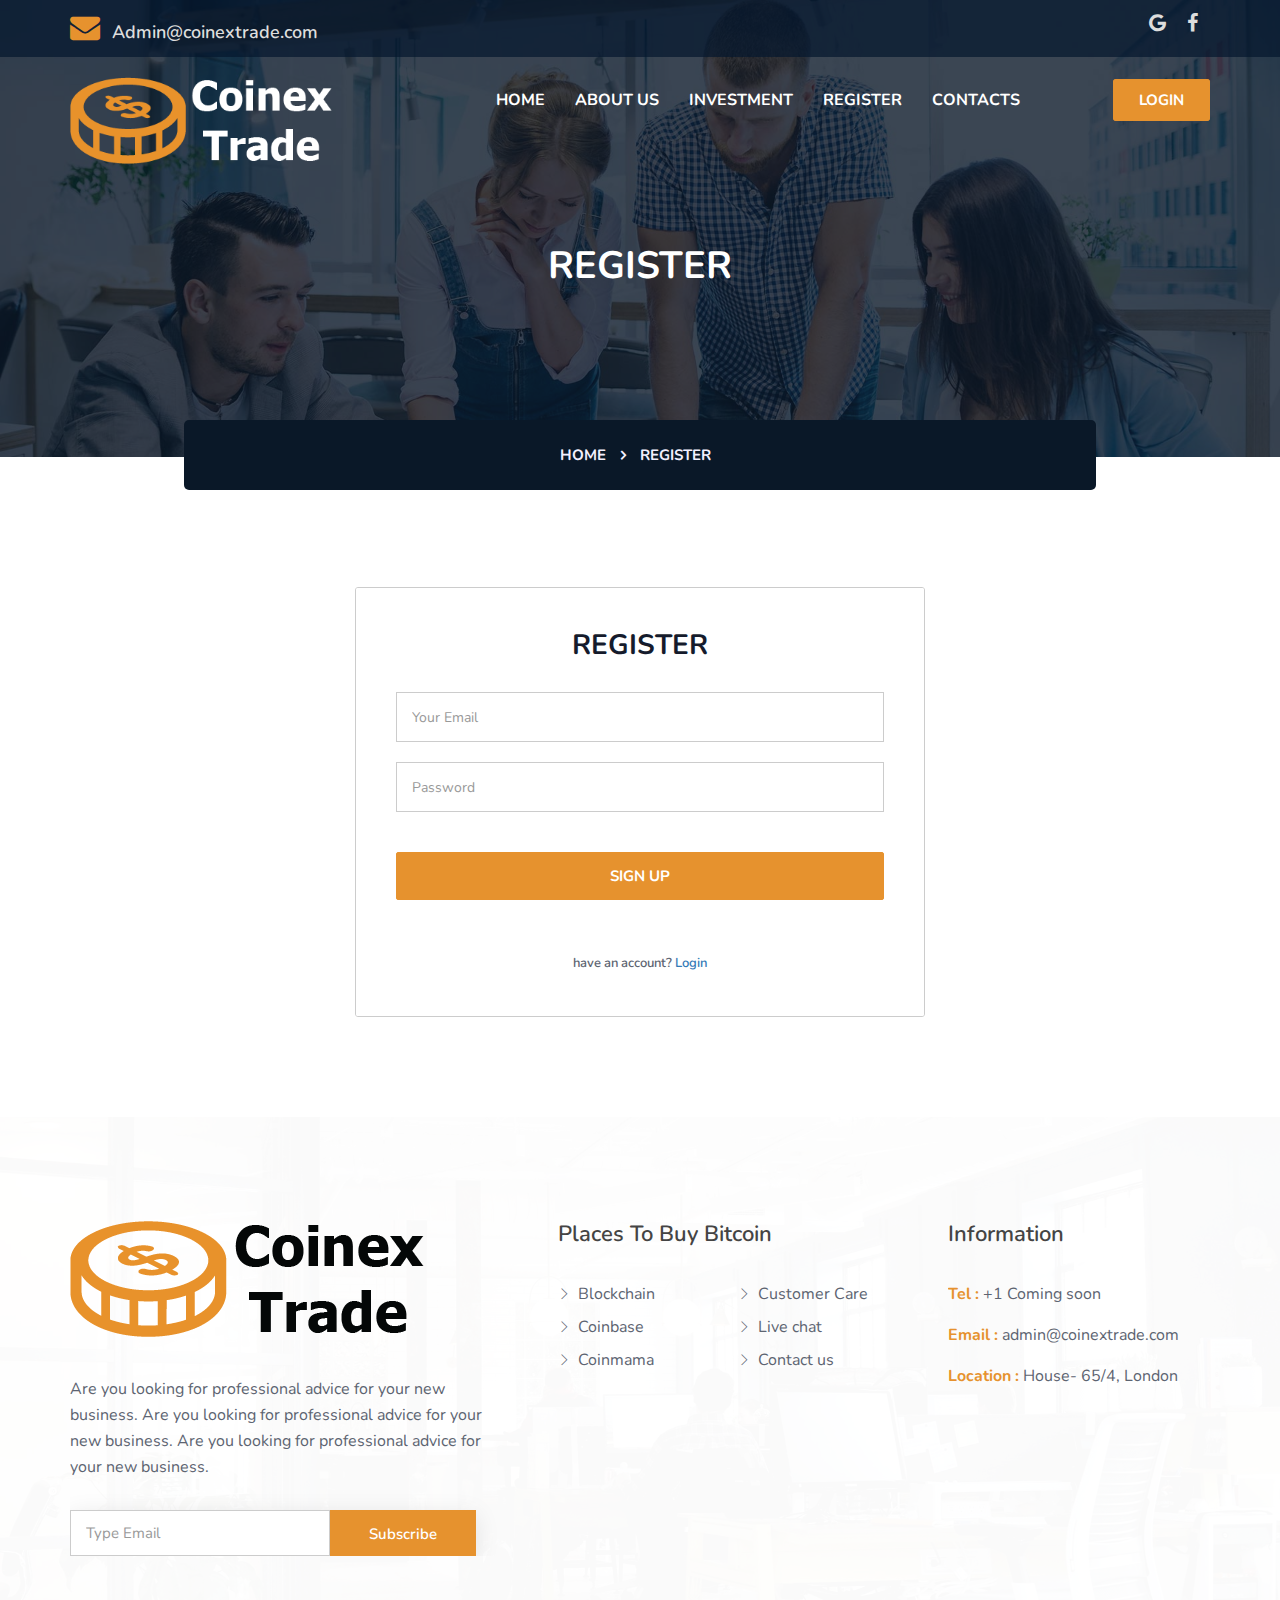
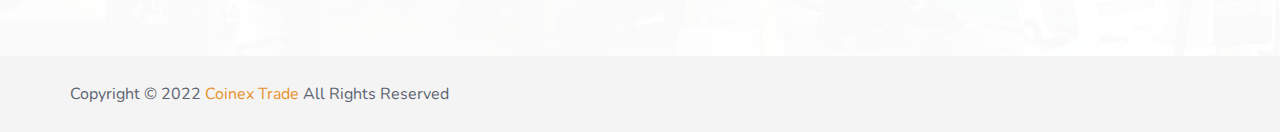
<file: signup.html>
<!doctype html>
<html class="no-js" lang="en">
	
<!-- Mirrored from rockstheme.com/rocks/aievari-live/signup.html by HTTrack Website Copier/3.x [XR&CO'2014], Tue, 03 Mar 2020 08:28:23 GMT -->
<head>
		<meta charset="utf-8">
		<meta http-equiv="x-ua-compatible" content="ie=edge">
		<title>Register| Coinex-Trade</title>
		<meta name="description" content="">
		<meta name="viewport" content="width=device-width, initial-scale=1">

		<!-- favicon -->		
		<link rel="shortcut icon" type="image/x-icon" href="img/logo/favicon.ico">

		<!-- all css here -->

		<!-- bootstrap v3.3.6 css -->
		<link rel="stylesheet" href="css/bootstrap.min.css">
		<!-- owl.carousel css -->
		<link rel="stylesheet" href="css/owl.carousel.css">
		<link rel="stylesheet" href="css/owl.transitions.css">
       <!-- Animate css -->
        <link rel="stylesheet" href="css/animate.css">
        <!-- meanmenu css -->
        <link rel="stylesheet" href="css/meanmenu.min.css">
		<!-- font-awesome css -->
		<link rel="stylesheet" href="css/font-awesome.min.css">
		<link rel="stylesheet" href="css/themify-icons.css">
		<link rel="stylesheet" href="css/flaticon.css">
		<!-- magnific css -->
        <link rel="stylesheet" href="css/magnific.min.css">
		<!-- style css -->
		<link rel="stylesheet" href="style.css">
		<!-- responsive css -->
		<link rel="stylesheet" href="css/responsive.css">

		<!-- modernizr css -->
		<script src="js/vendor/modernizr-2.8.3.min.js"></script>
	</head>
		<body>

		<!--[if lt IE 8]>
			<p class="browserupgrade">You are using an <strong>outdated</strong> browser. Please <a href="http://browsehappy.com/">upgrade your browser</a> to improve your experience.</p>
		<![endif]-->

        <div id="preloader"></div>
        <header class="header-one">
            <!-- Start top bar -->
            <div class="topbar-area fix">
                <div class="container">
                    <div class="row">
                       <div class="col-md-6 col-sm-6">
                           <div class="topbar-left">
                                <ul>
                                    <li><a href="#"><i class="fa fa-envelope"></i> Admin@coinextrade.com</a></li>
                                </ul>
							</div>
                        </div>
                        <div class=" col-md-6 col-sm-6">
                            <div class="topbar-right">
                                <div class="top-social hidden-xs">
                                    <ul>
                                        <li><a href="#"><i class="fa fa-google"></i></a></li>
                                        <li><a href="#"><i class="fa fa-facebook"></i></a></li>
                                    </ul> 
                                </div>
                            </div>
                        </div>
                    </div>
                </div>
            </div>
            <!-- End top bar -->
            <!-- header-area start -->
            <div id="sticker" class="header-area header-area-2 hidden-xs">
                <div class="container">
                    <div class="row">
                        <div class="col-md-12 col-sm-12">
                            <div class="row">
                                <!-- logo start -->
                                <div class="col-md-3 col-sm-3">
                                    <div class="logo">
                                        <!-- Brand -->
                                        <a class="navbar-brand page-scroll white-logo" href="index.html">
                                            <img class="logo" src="img/logo/logo3.png" alt="">
                                        </a>
                                        <a class="navbar-brand page-scroll black-logo" href="index.html">
                                            <img src="img/logo/logo.png" alt="">
                                        </a>
                                    </div>
                                    <!-- logo end -->
                                </div>
                                <div class="col-md-9 col-sm-9">
                                    <div class="header-right-link">
                                        <!-- search option end -->
                                        <a class="s-menu" href="login.html">Login</a>
                                    </div>
                                    <!-- mainmenu start -->
                                    <nav class="navbar navbar-default">
                                        <div class="collapse navbar-collapse" id="navbar-example">
                                            <div class="main-menu">
                                                <ul class="nav navbar-nav navbar-right">
                                                    <li><a class="pages" href="index.html">Home</a></li>
                                                    <li><a href="about.html">About us</a></li>
                                                    <li><a href="investment.html">Investment</a></li>
                                                    <li><a href="signup.html">Register</a></li>
                                                    <li><a href="contact.html">contacts</a></li>
                                                </ul>
                                            </div>
                                        </div>
                                    </nav>
                                    <!-- mainmenu end -->
                                </div>
                            </div>
                        </div>
                    </div>
                </div>
            </div>
            <!-- header-area end -->
            <!-- mobile-menu-area start -->
            <div class="mobile-menu-area hidden-lg hidden-md hidden-sm">
                <div class="container">
                    <div class="row">
                        <div class="col-md-12">
                            <div class="mobile-menu">
                                <div class="logo">
                                    <a href="index.html"><img src="img/logo/logo.png" alt="" /></a>
                                </div>
                                <nav id="dropdown">
                                    <ul>
                                        <li><a class="pages" href="index.html">Home</a></li>
                                        <li><a href="about.html">About us</a></li>
                                        <li><a href="investment.html">Investment</a></li>
                                        <li><a href="contact.html">Contacts</a></li>
                                        <li><a href="signup.html">Register</a></li>
                                        <li><a href="login.html">Login</a></li>
                                    </ul>
                                </nav>
                            </div>					
                        </div>
                    </div>
                </div>
            </div>
            <!-- mobile-menu-area end -->		
        </header>
        <!-- header end -->
        <!-- Start breadcumb Area -->
        <div class="page-area">
            <div class="breadcumb-overlay"></div>
            <div class="container">
                <div class="row">
                    <div class="col-md-12 col-sm-12 col-xs-12">
                        <div class="breadcrumb text-center">
                            <div class="section-headline white-headline">
                                <h3>Register</h3>
                            </div>
                            <ul class="breadcrumb-bg">
                                <li class="home-bread">Home</li>
                                <li>Register</li>
                            </ul>
                        </div>
                    </div>
                </div>
            </div>
        </div>
        <!-- End breadcumb Area -->
        <!-- Start Slider Area -->
        <div class="signup-area page-padding">
            <div class="container">
                <div class="row">
                    <div class=" col-md-12 col-sm-12 col-xs-12">
                        <div class="login-page signup-page">
                            <div class="login-form signup-form">
                                <h4 class="login-title ">REGISTER</h4>
                                <div class="row">
                                    <form id="contactForm" method="POST" action="http://rockstheme.com/rocks/aievari-live/contact.php" class="log-form">
                                        <div class="col-md-12 col-sm-12 col-xs-12">
                                            <input type="email" id="email" class="form-control" placeholder="Your Email" required data-error="Please enter your name">
                                        </div>
                                        <div class="col-md-12 col-sm-12 col-xs-12">
                                            <input type="password" id="msg_subject" class="form-control" placeholder="Password" required data-error="Please enter your message subject">
                                        </div>
                                        <div class="col-md-12 col-sm-12 col-xs-12 ">
                                            <div class="check-group flexbox">
                                                <!-- <label class="check-box">
                                                    <input type="checkbox" class="check-box-input" checked>
                                                    <span class="remember-text">I agree terms & conditions</span>
                                                </label> -->
                                            </div>
                                        </div>
                                        <div class="col-md-12 col-sm-12 col-xs-12">
                                            <button type="submit" id="submit" class="login-btn">Sign up</button>
                                            <div id="msgSubmit" class="h3 hidden"></div> 
                                            <div class="clearfix"></div>
                                        </div>
                                        <div class="col-md-12 col-sm-12 col-xs-12">
                                            <div class="clear"></div>
                                            <div class="sign-icon">
                                                <div class="acc-not">have an account?  <a href="login.html">Login</a></div>
                                            </div>
                                        </div>
                                    </form> 
                                </div>
                            </div>
                        </div>
                    </div>
                </div>
             </div>
        </div>
        <!-- Start Footer Area -->
        <footer class="footer1">
            <div class="footer-area">
                <div class="container">
                    <div class="row">
                        <div class="col-md-5 col-sm-5 col-xs-12">
                            <div class="footer-content logo-footer">
                                <div class="footer-head">
                                    <div class="footer-logo">
                                    	<a class="footer-black-logo" href="#"><img src="img/logo/logo.png" alt=""></a>
                                    </div>
                                    <p>
                                        Are you looking for professional advice for your new business. Are you looking for professional advice for your new business. Are you looking for professional advice for your new business.
                                    </p>
                                    <div class="subs-feilds">
                                        <div class="suscribe-input">
                                            <input type="email" class="email form-control width-80" id="sus_email" placeholder="Type Email">
                                            <button type="submit" id="sus_submit" class="add-btn">Subscribe</button>
                                        </div>
                                    </div>
                                </div>
                            </div>
                        </div>
                        <!-- end single footer -->
                        <div class="col-md-4 col-sm-3 col-xs-12">
                            <div class="footer-content">
                                <div class="footer-head">
                                    <h4>Places to buy Bitcoin</h4>
                                    <ul class="footer-list">
                                        <li><a href="https://blockchain.com" target="_blank">Blockchain</a></li>
                                        <li><a href="https://coinbase.com" target="_blank">Coinbase </a></li>
                                        <li><a href="https://coinmama.com" target="_blank">Coinmama</a></li>
                                    </ul>
                                    <ul class="footer-list hidden-sm">
										<li><a href="contact.html">Customer Care</a></li>
                                        <li><a href="contact.html">Live chat</a></li>
                                        <li><a href="contact.html">Contact us </a></li>
									</ul>
                                </div>
                            </div>
                        </div>
                        <!-- end single footer -->
                        <div class="col-md-3 col-sm-4 col-xs-12">
                            <div class="footer-content last-content">
                                <div class="footer-head">
                                    <h4>Information</h4> 
                                    <div class="footer-contacts">
										<p><span>Tel :</span> +1 Coming soon</p>
										<p><span>Email :</span> admin@coinextrade.com</p>
										<p><span>Location :</span> House- 65/4, London</p>
									</div> 

                                </div>
                            </div>
                        </div>
                    </div>
                </div>
            </div>
            <div class="footer-area-bottom">
                <div class="container">
                    <div class="row">
                        <div class="col-md-6 col-sm-6 col-xs-12">
                            <div class="copyright">
                                <p>
                                    Copyright © 2022
                                    <a href="index.html">Coinex Trade</a> All Rights Reserved
                                </p>
                            </div>
                        </div>
                    </div>
                </div>
            </div>
        </footer>
        <!-- End Footer area -->
		
		<!-- all js here -->

		<!-- jquery latest version -->
		<script src="js/vendor/jquery-1.12.4.min.js"></script>
		<!-- bootstrap js -->
		<script src="js/bootstrap.min.js"></script>
		<!-- owl.carousel js -->
		<script src="js/owl.carousel.min.js"></script>
		  <!-- stellar js -->
        <script src="js/jquery.stellar.min.js"></script>
		<!-- magnific js -->
        <script src="js/magnific.min.js"></script>
        <!-- wow js -->
        <script src="js/wow.min.js"></script>
        <!-- meanmenu js -->
        <script src="js/jquery.meanmenu.js"></script>
		<!-- Form validator js -->
		<script src="js/form-validator.min.js"></script>
		<!-- plugins js -->
		<script src="js/plugins.js"></script>
		<!-- main js -->
		<script src="js/main.js"></script>
	</body>

<!-- Mirrored from rockstheme.com/rocks/aievari-live/signup.html by HTTrack Website Copier/3.x [XR&CO'2014], Tue, 03 Mar 2020 08:28:23 GMT -->
</html>
</file>
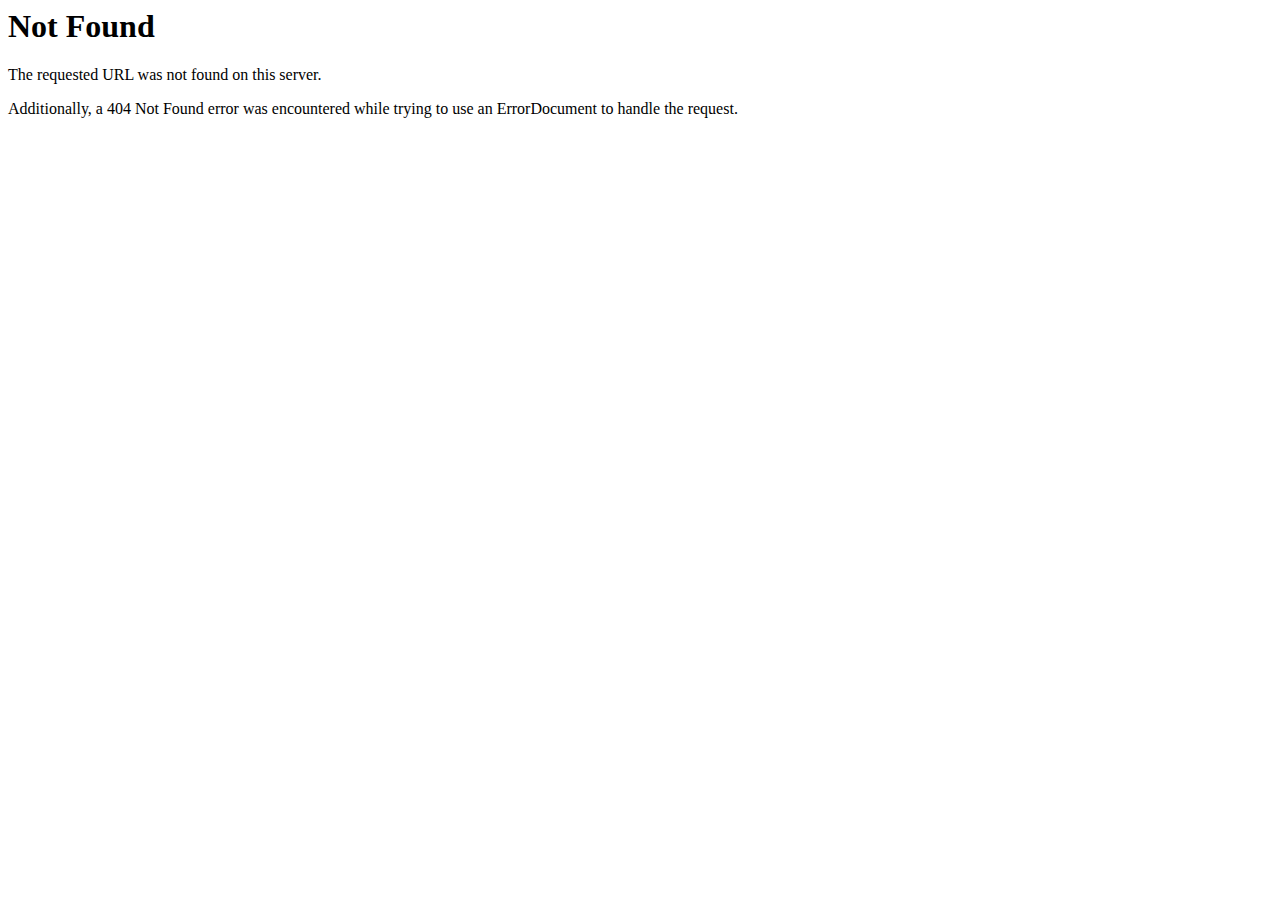
<file: css/owl.video.play.html>
<!DOCTYPE HTML PUBLIC "-//IETF//DTD HTML 2.0//EN">
<html><head>
<title>404 Not Found</title>
</head><body>
<h1>Not Found</h1>
<p>The requested URL was not found on this server.</p>
<p>Additionally, a 404 Not Found
error was encountered while trying to use an ErrorDocument to handle the request.</p>
</body></html>
</file>
<file: css/themify-icons.css>
@font-face {
	font-family: 'themify';
	src:url('../fonts/themify.eot');
	src:url('../fonts/themifyd41d.eot?#iefix') format('embedded-opentype'),
		url('../fonts/themify.woff') format('woff'),
		url('../fonts/themify.ttf') format('truetype'),
		url('../fonts/themify.svg') format('svg');
	font-weight: normal;
	font-style: normal;
}

[class^="ti-"], [class*=" ti-"] {
	font-family: 'themify';
	speak: none;
	font-style: normal;
	font-weight: normal;
	font-variant: normal;
	text-transform: none;
	line-height: 1;

	/* Better Font Rendering =========== */
	-webkit-font-smoothing: antialiased;
	-moz-osx-font-smoothing: grayscale;
}

.ti-wand:before {
	content: "\e600";
}
.ti-volume:before {
	content: "\e601";
}
.ti-user:before {
	content: "\e602";
}
.ti-unlock:before {
	content: "\e603";
}
.ti-unlink:before {
	content: "\e604";
}
.ti-trash:before {
	content: "\e605";
}
.ti-thought:before {
	content: "\e606";
}
.ti-target:before {
	content: "\e607";
}
.ti-tag:before {
	content: "\e608";
}
.ti-tablet:before {
	content: "\e609";
}
.ti-star:before {
	content: "\e60a";
}
.ti-spray:before {
	content: "\e60b";
}
.ti-signal:before {
	content: "\e60c";
}
.ti-shopping-cart:before {
	content: "\e60d";
}
.ti-shopping-cart-full:before {
	content: "\e60e";
}
.ti-settings:before {
	content: "\e60f";
}
.ti-search:before {
	content: "\e610";
}
.ti-zoom-in:before {
	content: "\e611";
}
.ti-zoom-out:before {
	content: "\e612";
}
.ti-cut:before {
	content: "\e613";
}
.ti-ruler:before {
	content: "\e614";
}
.ti-ruler-pencil:before {
	content: "\e615";
}
.ti-ruler-alt:before {
	content: "\e616";
}
.ti-bookmark:before {
	content: "\e617";
}
.ti-bookmark-alt:before {
	content: "\e618";
}
.ti-reload:before {
	content: "\e619";
}
.ti-plus:before {
	content: "\e61a";
}
.ti-pin:before {
	content: "\e61b";
}
.ti-pencil:before {
	content: "\e61c";
}
.ti-pencil-alt:before {
	content: "\e61d";
}
.ti-paint-roller:before {
	content: "\e61e";
}
.ti-paint-bucket:before {
	content: "\e61f";
}
.ti-na:before {
	content: "\e620";
}
.ti-mobile:before {
	content: "\e621";
}
.ti-minus:before {
	content: "\e622";
}
.ti-medall:before {
	content: "\e623";
}
.ti-medall-alt:before {
	content: "\e624";
}
.ti-marker:before {
	content: "\e625";
}
.ti-marker-alt:before {
	content: "\e626";
}
.ti-arrow-up:before {
	content: "\e627";
}
.ti-arrow-right:before {
	content: "\e628";
}
.ti-arrow-left:before {
	content: "\e629";
}
.ti-arrow-down:before {
	content: "\e62a";
}
.ti-lock:before {
	content: "\e62b";
}
.ti-location-arrow:before {
	content: "\e62c";
}
.ti-link:before {
	content: "\e62d";
}
.ti-layout:before {
	content: "\e62e";
}
.ti-layers:before {
	content: "\e62f";
}
.ti-layers-alt:before {
	content: "\e630";
}
.ti-key:before {
	content: "\e631";
}
.ti-import:before {
	content: "\e632";
}
.ti-image:before {
	content: "\e633";
}
.ti-heart:before {
	content: "\e634";
}
.ti-heart-broken:before {
	content: "\e635";
}
.ti-hand-stop:before {
	content: "\e636";
}
.ti-hand-open:before {
	content: "\e637";
}
.ti-hand-drag:before {
	content: "\e638";
}
.ti-folder:before {
	content: "\e639";
}
.ti-flag:before {
	content: "\e63a";
}
.ti-flag-alt:before {
	content: "\e63b";
}
.ti-flag-alt-2:before {
	content: "\e63c";
}
.ti-eye:before {
	content: "\e63d";
}
.ti-export:before {
	content: "\e63e";
}
.ti-exchange-vertical:before {
	content: "\e63f";
}
.ti-desktop:before {
	content: "\e640";
}
.ti-cup:before {
	content: "\e641";
}
.ti-crown:before {
	content: "\e642";
}
.ti-comments:before {
	content: "\e643";
}
.ti-comment:before {
	content: "\e644";
}
.ti-comment-alt:before {
	content: "\e645";
}
.ti-close:before {
	content: "\e646";
}
.ti-clip:before {
	content: "\e647";
}
.ti-angle-up:before {
	content: "\e648";
}
.ti-angle-right:before {
	content: "\e649";
}
.ti-angle-left:before {
	content: "\e64a";
}
.ti-angle-down:before {
	content: "\e64b";
}
.ti-check:before {
	content: "\e64c";
}
.ti-check-box:before {
	content: "\e64d";
}
.ti-camera:before {
	content: "\e64e";
}
.ti-announcement:before {
	content: "\e64f";
}
.ti-brush:before {
	content: "\e650";
}
.ti-briefcase:before {
	content: "\e651";
}
.ti-bolt:before {
	content: "\e652";
}
.ti-bolt-alt:before {
	content: "\e653";
}
.ti-blackboard:before {
	content: "\e654";
}
.ti-bag:before {
	content: "\e655";
}
.ti-move:before {
	content: "\e656";
}
.ti-arrows-vertical:before {
	content: "\e657";
}
.ti-arrows-horizontal:before {
	content: "\e658";
}
.ti-fullscreen:before {
	content: "\e659";
}
.ti-arrow-top-right:before {
	content: "\e65a";
}
.ti-arrow-top-left:before {
	content: "\e65b";
}
.ti-arrow-circle-up:before {
	content: "\e65c";
}
.ti-arrow-circle-right:before {
	content: "\e65d";
}
.ti-arrow-circle-left:before {
	content: "\e65e";
}
.ti-arrow-circle-down:before {
	content: "\e65f";
}
.ti-angle-double-up:before {
	content: "\e660";
}
.ti-angle-double-right:before {
	content: "\e661";
}
.ti-angle-double-left:before {
	content: "\e662";
}
.ti-angle-double-down:before {
	content: "\e663";
}
.ti-zip:before {
	content: "\e664";
}
.ti-world:before {
	content: "\e665";
}
.ti-wheelchair:before {
	content: "\e666";
}
.ti-view-list:before {
	content: "\e667";
}
.ti-view-list-alt:before {
	content: "\e668";
}
.ti-view-grid:before {
	content: "\e669";
}
.ti-uppercase:before {
	content: "\e66a";
}
.ti-upload:before {
	content: "\e66b";
}
.ti-underline:before {
	content: "\e66c";
}
.ti-truck:before {
	content: "\e66d";
}
.ti-timer:before {
	content: "\e66e";
}
.ti-ticket:before {
	content: "\e66f";
}
.ti-thumb-up:before {
	content: "\e670";
}
.ti-thumb-down:before {
	content: "\e671";
}
.ti-text:before {
	content: "\e672";
}
.ti-stats-up:before {
	content: "\e673";
}
.ti-stats-down:before {
	content: "\e674";
}
.ti-split-v:before {
	content: "\e675";
}
.ti-split-h:before {
	content: "\e676";
}
.ti-smallcap:before {
	content: "\e677";
}
.ti-shine:before {
	content: "\e678";
}
.ti-shift-right:before {
	content: "\e679";
}
.ti-shift-left:before {
	content: "\e67a";
}
.ti-shield:before {
	content: "\e67b";
}
.ti-notepad:before {
	content: "\e67c";
}
.ti-server:before {
	content: "\e67d";
}
.ti-quote-right:before {
	content: "\e67e";
}
.ti-quote-left:before {
	content: "\e67f";
}
.ti-pulse:before {
	content: "\e680";
}
.ti-printer:before {
	content: "\e681";
}
.ti-power-off:before {
	content: "\e682";
}
.ti-plug:before {
	content: "\e683";
}
.ti-pie-chart:before {
	content: "\e684";
}
.ti-paragraph:before {
	content: "\e685";
}
.ti-panel:before {
	content: "\e686";
}
.ti-package:before {
	content: "\e687";
}
.ti-music:before {
	content: "\e688";
}
.ti-music-alt:before {
	content: "\e689";
}
.ti-mouse:before {
	content: "\e68a";
}
.ti-mouse-alt:before {
	content: "\e68b";
}
.ti-money:before {
	content: "\e68c";
}
.ti-microphone:before {
	content: "\e68d";
}
.ti-menu:before {
	content: "\e68e";
}
.ti-menu-alt:before {
	content: "\e68f";
}
.ti-map:before {
	content: "\e690";
}
.ti-map-alt:before {
	content: "\e691";
}
.ti-loop:before {
	content: "\e692";
}
.ti-location-pin:before {
	content: "\e693";
}
.ti-list:before {
	content: "\e694";
}
.ti-light-bulb:before {
	content: "\e695";
}
.ti-Italic:before {
	content: "\e696";
}
.ti-info:before {
	content: "\e697";
}
.ti-infinite:before {
	content: "\e698";
}
.ti-id-badge:before {
	content: "\e699";
}
.ti-hummer:before {
	content: "\e69a";
}
.ti-home:before {
	content: "\e69b";
}
.ti-help:before {
	content: "\e69c";
}
.ti-headphone:before {
	content: "\e69d";
}
.ti-harddrives:before {
	content: "\e69e";
}
.ti-harddrive:before {
	content: "\e69f";
}
.ti-gift:before {
	content: "\e6a0";
}
.ti-game:before {
	content: "\e6a1";
}
.ti-filter:before {
	content: "\e6a2";
}
.ti-files:before {
	content: "\e6a3";
}
.ti-file:before {
	content: "\e6a4";
}
.ti-eraser:before {
	content: "\e6a5";
}
.ti-envelope:before {
	content: "\e6a6";
}
.ti-download:before {
	content: "\e6a7";
}
.ti-direction:before {
	content: "\e6a8";
}
.ti-direction-alt:before {
	content: "\e6a9";
}
.ti-dashboard:before {
	content: "\e6aa";
}
.ti-control-stop:before {
	content: "\e6ab";
}
.ti-control-shuffle:before {
	content: "\e6ac";
}
.ti-control-play:before {
	content: "\e6ad";
}
.ti-control-pause:before {
	content: "\e6ae";
}
.ti-control-forward:before {
	content: "\e6af";
}
.ti-control-backward:before {
	content: "\e6b0";
}
.ti-cloud:before {
	content: "\e6b1";
}
.ti-cloud-up:before {
	content: "\e6b2";
}
.ti-cloud-down:before {
	content: "\e6b3";
}
.ti-clipboard:before {
	content: "\e6b4";
}
.ti-car:before {
	content: "\e6b5";
}
.ti-calendar:before {
	content: "\e6b6";
}
.ti-book:before {
	content: "\e6b7";
}
.ti-bell:before {
	content: "\e6b8";
}
.ti-basketball:before {
	content: "\e6b9";
}
.ti-bar-chart:before {
	content: "\e6ba";
}
.ti-bar-chart-alt:before {
	content: "\e6bb";
}
.ti-back-right:before {
	content: "\e6bc";
}
.ti-back-left:before {
	content: "\e6bd";
}
.ti-arrows-corner:before {
	content: "\e6be";
}
.ti-archive:before {
	content: "\e6bf";
}
.ti-anchor:before {
	content: "\e6c0";
}
.ti-align-right:before {
	content: "\e6c1";
}
.ti-align-left:before {
	content: "\e6c2";
}
.ti-align-justify:before {
	content: "\e6c3";
}
.ti-align-center:before {
	content: "\e6c4";
}
.ti-alert:before {
	content: "\e6c5";
}
.ti-alarm-clock:before {
	content: "\e6c6";
}
.ti-agenda:before {
	content: "\e6c7";
}
.ti-write:before {
	content: "\e6c8";
}
.ti-window:before {
	content: "\e6c9";
}
.ti-widgetized:before {
	content: "\e6ca";
}
.ti-widget:before {
	content: "\e6cb";
}
.ti-widget-alt:before {
	content: "\e6cc";
}
.ti-wallet:before {
	content: "\e6cd";
}
.ti-video-clapper:before {
	content: "\e6ce";
}
.ti-video-camera:before {
	content: "\e6cf";
}
.ti-vector:before {
	content: "\e6d0";
}
.ti-themify-logo:before {
	content: "\e6d1";
}
.ti-themify-favicon:before {
	content: "\e6d2";
}
.ti-themify-favicon-alt:before {
	content: "\e6d3";
}
.ti-support:before {
	content: "\e6d4";
}
.ti-stamp:before {
	content: "\e6d5";
}
.ti-split-v-alt:before {
	content: "\e6d6";
}
.ti-slice:before {
	content: "\e6d7";
}
.ti-shortcode:before {
	content: "\e6d8";
}
.ti-shift-right-alt:before {
	content: "\e6d9";
}
.ti-shift-left-alt:before {
	content: "\e6da";
}
.ti-ruler-alt-2:before {
	content: "\e6db";
}
.ti-receipt:before {
	content: "\e6dc";
}
.ti-pin2:before {
	content: "\e6dd";
}
.ti-pin-alt:before {
	content: "\e6de";
}
.ti-pencil-alt2:before {
	content: "\e6df";
}
.ti-palette:before {
	content: "\e6e0";
}
.ti-more:before {
	content: "\e6e1";
}
.ti-more-alt:before {
	content: "\e6e2";
}
.ti-microphone-alt:before {
	content: "\e6e3";
}
.ti-magnet:before {
	content: "\e6e4";
}
.ti-line-double:before {
	content: "\e6e5";
}
.ti-line-dotted:before {
	content: "\e6e6";
}
.ti-line-dashed:before {
	content: "\e6e7";
}
.ti-layout-width-full:before {
	content: "\e6e8";
}
.ti-layout-width-default:before {
	content: "\e6e9";
}
.ti-layout-width-default-alt:before {
	content: "\e6ea";
}
.ti-layout-tab:before {
	content: "\e6eb";
}
.ti-layout-tab-window:before {
	content: "\e6ec";
}
.ti-layout-tab-v:before {
	content: "\e6ed";
}
.ti-layout-tab-min:before {
	content: "\e6ee";
}
.ti-layout-slider:before {
	content: "\e6ef";
}
.ti-layout-slider-alt:before {
	content: "\e6f0";
}
.ti-layout-sidebar-right:before {
	content: "\e6f1";
}
.ti-layout-sidebar-none:before {
	content: "\e6f2";
}
.ti-layout-sidebar-left:before {
	content: "\e6f3";
}
.ti-layout-placeholder:before {
	content: "\e6f4";
}
.ti-layout-menu:before {
	content: "\e6f5";
}
.ti-layout-menu-v:before {
	content: "\e6f6";
}
.ti-layout-menu-separated:before {
	content: "\e6f7";
}
.ti-layout-menu-full:before {
	content: "\e6f8";
}
.ti-layout-media-right-alt:before {
	content: "\e6f9";
}
.ti-layout-media-right:before {
	content: "\e6fa";
}
.ti-layout-media-overlay:before {
	content: "\e6fb";
}
.ti-layout-media-overlay-alt:before {
	content: "\e6fc";
}
.ti-layout-media-overlay-alt-2:before {
	content: "\e6fd";
}
.ti-layout-media-left-alt:before {
	content: "\e6fe";
}
.ti-layout-media-left:before {
	content: "\e6ff";
}
.ti-layout-media-center-alt:before {
	content: "\e700";
}
.ti-layout-media-center:before {
	content: "\e701";
}
.ti-layout-list-thumb:before {
	content: "\e702";
}
.ti-layout-list-thumb-alt:before {
	content: "\e703";
}
.ti-layout-list-post:before {
	content: "\e704";
}
.ti-layout-list-large-image:before {
	content: "\e705";
}
.ti-layout-line-solid:before {
	content: "\e706";
}
.ti-layout-grid4:before {
	content: "\e707";
}
.ti-layout-grid3:before {
	content: "\e708";
}
.ti-layout-grid2:before {
	content: "\e709";
}
.ti-layout-grid2-thumb:before {
	content: "\e70a";
}
.ti-layout-cta-right:before {
	content: "\e70b";
}
.ti-layout-cta-left:before {
	content: "\e70c";
}
.ti-layout-cta-center:before {
	content: "\e70d";
}
.ti-layout-cta-btn-right:before {
	content: "\e70e";
}
.ti-layout-cta-btn-left:before {
	content: "\e70f";
}
.ti-layout-column4:before {
	content: "\e710";
}
.ti-layout-column3:before {
	content: "\e711";
}
.ti-layout-column2:before {
	content: "\e712";
}
.ti-layout-accordion-separated:before {
	content: "\e713";
}
.ti-layout-accordion-merged:before {
	content: "\e714";
}
.ti-layout-accordion-list:before {
	content: "\e715";
}
.ti-ink-pen:before {
	content: "\e716";
}
.ti-info-alt:before {
	content: "\e717";
}
.ti-help-alt:before {
	content: "\e718";
}
.ti-headphone-alt:before {
	content: "\e719";
}
.ti-hand-point-up:before {
	content: "\e71a";
}
.ti-hand-point-right:before {
	content: "\e71b";
}
.ti-hand-point-left:before {
	content: "\e71c";
}
.ti-hand-point-down:before {
	content: "\e71d";
}
.ti-gallery:before {
	content: "\e71e";
}
.ti-face-smile:before {
	content: "\e71f";
}
.ti-face-sad:before {
	content: "\e720";
}
.ti-credit-card:before {
	content: "\e721";
}
.ti-control-skip-forward:before {
	content: "\e722";
}
.ti-control-skip-backward:before {
	content: "\e723";
}
.ti-control-record:before {
	content: "\e724";
}
.ti-control-eject:before {
	content: "\e725";
}
.ti-comments-smiley:before {
	content: "\e726";
}
.ti-brush-alt:before {
	content: "\e727";
}
.ti-youtube:before {
	content: "\e728";
}
.ti-vimeo:before {
	content: "\e729";
}
.ti-twitter:before {
	content: "\e72a";
}
.ti-time:before {
	content: "\e72b";
}
.ti-tumblr:before {
	content: "\e72c";
}
.ti-skype:before {
	content: "\e72d";
}
.ti-share:before {
	content: "\e72e";
}
.ti-share-alt:before {
	content: "\e72f";
}
.ti-rocket:before {
	content: "\e730";
}
.ti-pinterest:before {
	content: "\e731";
}
.ti-new-window:before {
	content: "\e732";
}
.ti-microsoft:before {
	content: "\e733";
}
.ti-list-ol:before {
	content: "\e734";
}
.ti-linkedin:before {
	content: "\e735";
}
.ti-layout-sidebar-2:before {
	content: "\e736";
}
.ti-layout-grid4-alt:before {
	content: "\e737";
}
.ti-layout-grid3-alt:before {
	content: "\e738";
}
.ti-layout-grid2-alt:before {
	content: "\e739";
}
.ti-layout-column4-alt:before {
	content: "\e73a";
}
.ti-layout-column3-alt:before {
	content: "\e73b";
}
.ti-layout-column2-alt:before {
	content: "\e73c";
}
.ti-instagram:before {
	content: "\e73d";
}
.ti-google:before {
	content: "\e73e";
}
.ti-github:before {
	content: "\e73f";
}
.ti-flickr:before {
	content: "\e740";
}
.ti-facebook:before {
	content: "\e741";
}
.ti-dropbox:before {
	content: "\e742";
}
.ti-dribbble:before {
	content: "\e743";
}
.ti-apple:before {
	content: "\e744";
}
.ti-android:before {
	content: "\e745";
}
.ti-save:before {
	content: "\e746";
}
.ti-save-alt:before {
	content: "\e747";
}
.ti-yahoo:before {
	content: "\e748";
}
.ti-wordpress:before {
	content: "\e749";
}
.ti-vimeo-alt:before {
	content: "\e74a";
}
.ti-twitter-alt:before {
	content: "\e74b";
}
.ti-tumblr-alt:before {
	content: "\e74c";
}
.ti-trello:before {
	content: "\e74d";
}
.ti-stack-overflow:before {
	content: "\e74e";
}
.ti-soundcloud:before {
	content: "\e74f";
}
.ti-sharethis:before {
	content: "\e750";
}
.ti-sharethis-alt:before {
	content: "\e751";
}
.ti-reddit:before {
	content: "\e752";
}
.ti-pinterest-alt:before {
	content: "\e753";
}
.ti-microsoft-alt:before {
	content: "\e754";
}
.ti-linux:before {
	content: "\e755";
}
.ti-jsfiddle:before {
	content: "\e756";
}
.ti-joomla:before {
	content: "\e757";
}
.ti-html5:before {
	content: "\e758";
}
.ti-flickr-alt:before {
	content: "\e759";
}
.ti-email:before {
	content: "\e75a";
}
.ti-drupal:before {
	content: "\e75b";
}
.ti-dropbox-alt:before {
	content: "\e75c";
}
.ti-css3:before {
	content: "\e75d";
}
.ti-rss:before {
	content: "\e75e";
}
.ti-rss-alt:before {
	content: "\e75f";
}
</file>
<file: css/flaticon.css>
/*
  	Flaticon icon font: Flaticon
  	Creation date: 22/06/2016 15:41
  	*/

@font-face {
  font-family: "Flaticon";
  src: url("../fonts/Flaticon.eot");
  src: url("../fonts/Flaticond41d.eot?#iefix") format("embedded-opentype"),
       url("../fonts/Flaticon.woff") format("woff"),
       url("../fonts/Flaticon.ttf") format("truetype"),
       url("../fonts/Flaticon.svg#Flaticon") format("svg");
  font-weight: normal;
  font-style: normal;
}

@media screen and (-webkit-min-device-pixel-ratio:0) {
  @font-face {
    font-family: "Flaticon";
    src: url("../fonts/Flaticon.svg#Flaticon") format("svg");
  }
}

[class^="flaticon-"]:before, [class*=" flaticon-"]:before,
[class^="flaticon-"]:after, [class*=" flaticon-"]:after {   
  font-family: Flaticon;
font-style: normal;
}

.flaticon-001-analysis:before { content: "\f100"; }
.flaticon-002-announce:before { content: "\f101"; }
.flaticon-003-approve:before { content: "\f102"; }
.flaticon-004-bar-chart:before { content: "\f103"; }
.flaticon-005-savings:before { content: "\f104"; }
.flaticon-006-buying:before { content: "\f105"; }
.flaticon-007-calendar:before { content: "\f106"; }
.flaticon-008-watering-can:before { content: "\f107"; }
.flaticon-009-certificate:before { content: "\f108"; }
.flaticon-010-cloud:before { content: "\f109"; }
.flaticon-011-coin:before { content: "\f10a"; }
.flaticon-012-donation:before { content: "\f10b"; }
.flaticon-013-dollar:before { content: "\f10c"; }
.flaticon-014-target:before { content: "\f10d"; }
.flaticon-015-glasses:before { content: "\f10e"; }
.flaticon-016-graph:before { content: "\f10f"; }
.flaticon-017-growth:before { content: "\f110"; }
.flaticon-018-hourglass:before { content: "\f111"; }
.flaticon-019-investment:before { content: "\f112"; }
.flaticon-020-invoice:before { content: "\f113"; }
.flaticon-021-key:before { content: "\f114"; }
.flaticon-022-laptop:before { content: "\f115"; }
.flaticon-023-management:before { content: "\f116"; }
.flaticon-024-megaphone:before { content: "\f117"; }
.flaticon-025-mine:before { content: "\f118"; }
.flaticon-026-smartphone:before { content: "\f119"; }
.flaticon-027-money-bag:before { content: "\f11a"; }
.flaticon-028-piggy-bank:before { content: "\f11b"; }
.flaticon-029-search:before { content: "\f11c"; }
.flaticon-030-parachute:before { content: "\f11d"; }
.flaticon-031-release:before { content: "\f11e"; }
.flaticon-032-report:before { content: "\f11f"; }
.flaticon-033-revenue:before { content: "\f120"; }
.flaticon-034-reward:before { content: "\f121"; }
.flaticon-035-savings:before { content: "\f122"; }
.flaticon-036-security:before { content: "\f123"; }
.flaticon-037-suitcase:before { content: "\f124"; }
.flaticon-038-smartphone:before { content: "\f125"; }
.flaticon-039-time-is-money:before { content: "\f126"; }
.flaticon-040-time-is-money:before { content: "\f127"; }
.flaticon-041-umbrella:before { content: "\f128"; }
.flaticon-042-wallet:before { content: "\f129"; }
.flaticon-043-world:before { content: "\f12a"; }
.flaticon-044-time-is-money:before { content: "\f12b"; }
</file>
<file: style.css>
/*-----------------------------------------------------------------------------------  
     CSS INDEX
    ===================

    1. Theme Default CSS (body, link color, section etc)
    2. Header Top Area
    2.1 Header Bottom Area 
    2.2. Sticky Header Area
    2.3. Mobile Menu Area
    3. Intro Area
    4. Count Area
    5. Invest Area
    6. support-service-area  Area
    7. Self Area Css
    8. work-proses area
    9. Payment History area
    10. Banner area.
    11. Blog Area
    12. Reviews Area Css
    13. FAQ  Area
    14. Footer Area
    15. Home 02 Area
    16. Bread cumb area
    17.	About page  CSS
    18.Feature Area
    19. Team Area
    20. Login And Register page
    21. Blog Sidebar Area
    22. Blog Details
    23.Contact CSS
    24.	Animation  CSS



`-----------------------------------------------------------------------------------*/
/*----------------------------------------*/
/*  Google Fonts
/*----------------------------------------*/
@import url('https://fonts.googleapis.com/css?family=Nunito:300,400,600,700,800&amp;display=swap');


/*----------------------------------------*/
/*  1.  Theme default CSS
/*----------------------------------------*/
html, body {
	height: 100%;
}
.floatleft {
	float:left;
}
.floatright {
	float:right;
}
.alignleft {
	float:left;
	margin-right:15px;
	margin-bottom: 15px;
}
.alignright {
	float:right;
	margin-left:15px;
	margin-bottom: 15px;
}
.aligncenter {
	display:block;
	margin:0 auto 15px;
}
a:focus {
	outline:0px solid;
}
img {max-width:100%;
	height:auto;
}
.fix {
	overflow:hidden;
}
p {
	margin:0 0 15px;
    color: #5d6471;
}
h1, h2, h3, h4, h5, h6 {
    font-family: 'Nunito', sans-serif;
	margin: 0 0 15px;
	color: #151b2c;
    font-weight: 600;
}
h1{
	font-size: 48px;
	line-height: 50px;
		
}
h2{
	font-size: 38px;
	line-height: 46px;
		
}
h3{
	font-size: 30px;
	line-height: 38px;
		
}
h4{
	font-size: 24px;
	line-height: 34px;
		
}
h5{
	font-size: 20px;
	line-height: 30px;
		
}
h6{
	font-size: 16px;
	line-height: 28px;
		
}
a {
	transition: all 0.3s ease 0s;
	text-decoration:none;
}
a:hover {
  color: #E6922E;
  text-decoration: none;
}
a:active, a:hover {
  outline: 0 none;
}
a:hover, a:focus {
    color: #3d5368;
    text-decoration: none;
}
body {
	background: #fff none repeat scroll 0 0;
	color: #5d6471;
    font-family: 'Nunito', sans-serif;
	font-size: 16px;
	text-align: left;
	overflow-x: hidden;
	line-height: 26px;
}
#scrollUp {
    bottom: 40px;
    font-size: 20px;
    line-height: 48px;
    right: 30px;
    width: 44px;
    background-color: #E6922E;
    color: #fff;
    text-align: center;
    height: 44px;
    border-radius: 3px;
    -webkit-transition-duration: 500ms;
    transition-duration: 500ms;
}
#scrollUp:hover {
    bottom: 45px;
    transition-duration: 500ms;
}
.clear{
	clear:both;
}
ul{
	list-style: outside none none;
	margin: 0;
	padding: 0;
}
input, select, textarea, input[type="text"], input[type="date"], input[type="url"], input[type="email"], input[type="password"], input[type="tel"], button, button[type="submit"] {
	-moz-appearance: none;
	box-shadow: none !important;
}
input:focus, textarea:focus, select:focus {
    outline: none;
}
div#preloader { 
	position: fixed;
	left: 0; 
	top: 0; 
	z-index: 99999;
	width: 100%;
	height: 100%;
	overflow: visible;
	background: #fff url('img/logo/preloader.gif') no-repeat center center;
}
.navbar-collapse {
    padding-left: 0px;
}
::-moz-selection {
    background: #E6922E;
    text-shadow: none;
}
::selection {
    background: #E6922E;
    text-shadow: none;
}
.bg-color{
    background:#fafafa;
}
.browserupgrade {
    margin: 0.2em 0;
    background: #ccc;
    color: #000;
    padding: 0.2em 0;
}
.area-padding{
	padding: 100px 0px;
}
.area-padding-2{
	padding: 100px 0px 70px;
}
.page-padding {
    padding: 130px 0px 100px;
}
.page-padding-2{
    padding: 130px 0px 70px;
}
.white-headline h3 {
    color: #fff;
}
.section-headline {
    padding-bottom: 40px;
    position: relative;
}
.section-headline.review-head {
    padding-bottom: 20px;
}
.section-headline h3 {
    font-size: 40px;
    line-height: 46px;
}
.section-headline p {
    font-size: 16px;
    max-width: 510px;
    margin: 0px auto;
}
.mar-row{
    margin-top: 50px;
}
.color{
   color:#E6922E; 
}
/*--------------------------------*/
/*  2. Header top Area
/*--------------------------------*/
.topbar-left ul li {
    display: inline-block;
}
.topbar-area {
    background: rgba(4,23,46, 0.70) none repeat scroll 0 0;
}
.topbar-left ul li a {
    color: #ddd;
    display: block;
    font-weight: 600;
    margin-right: 20px;
    padding: 12px 0;
    text-decoration: none;
    font-size: 18px;
}
.topbar-left ul li a i {
    color: #E6922E;
    font-size: 30px;
    padding-right: 7px;
}
.topbar-right {
    position: relative;
    display: block;
    float: right;
}
.top-social {
    float: left;
    padding: 11px 0px;
    margin-left: 10px;
}
.top-social ul li{
    display: inline-block;
}
.top-social ul li a {
    color: #ddd;
    margin-right: 5px;
    display: block;
    text-align: center;
    font-size: 20px;
    width: 26px;
    height: 26px;
    border-radius: 5px;
    line-height: 26px;
}
.top-social ul li a:hover{
	color:#fff;
	background: #E6922E;
}
/*----------------------------------------*/
/*  2.1 Header Bottom Area 
/*----------------------------------------*/
.header-one {
    position: absolute;
    top: 0;
    left: 0;
    width: 100%;
    height: auto;
    z-index: 999;
}
.header-area{
	background: transparent;
}
.logo {
    display: block;
}
.logo a {
    display: inline-block;
    height: auto;
    padding: 18px 0;
}
.center-bg {
    display: block;
    background: #fff;
    padding: 0px 20px 0px 0px;
}
.main-menu ul.navbar-nav li {
    float: left;
    position: relative;
}
.main-menu ul.navbar-nav li a {
    background: rgba(0, 0, 0, 0) none repeat scroll 0 0;
    color: #fff;
    font-size: 16px;
    font-weight: 700;
    padding: 33px 15px;
    text-transform: uppercase;
    position: relative;
}
.main-menu ul.navbar-nav li a:hover{
	color: #E6922E;
}
.main-menu ul.navbar-nav li.active a:focus {
    color: #fff;
}
.main-menu ul.navbar-nav li.active a {
    background: rgba(0, 0, 0, 0) none repeat scroll 0 0;
    color: #E6922E;
    position: relative;
    z-index: 9999999;
}
.navbar {
    border: medium none;
    margin-bottom: 0;
}
.navbar-default {
    background: rgba(0, 0, 0, 0) none repeat scroll 0 0;
}
.main-menu ul.navbar-default .navbar-nav > .active > a, .navbar-default .navbar-nav > .active > a:hover, .navbar-default .navbar-nav > .active > a:focus {
    background: none;
    color:#fff;
}
.navbar-default .navbar-nav > li > a:hover, .navbar-default .navbar-nav > li > a:focus {
    background-color: transparent;
    color: #fff;
}
.navbar-default .navbar-toggle:hover, .navbar-default .navbar-toggle:focus {
    background: none;
}
.main-menu ul.nav li ul.sub-menu {
    background: #fff;
    left: 0;
    opacity: 0;
    position: absolute;
    top: 115%;
    transition: all 0.3s ease 0s;
    box-shadow: 0 5px 25px rgba(0, 0, 0, 0.1);
    visibility: hidden;
    width: 200px;
    z-index: -99;
	padding: 10px 0px;
    border-radius: 3px;
}
.pagess {
    position: relative;
}
.navbar.navbar-default {
    float: right;
}
.main-menu ul.nav li ul.sub-menu li {
    padding: 0;
    position: relative;
    width: 100%;
}
.main-menu ul.nav li:hover ul.sub-menu{
    top:100%;
    opacity:1;
    z-index:999;
    visibility:visible;
}
.main-menu ul.nav li ul.sub-menu li a {
    color: #3d5368;
    display: block;
    font-size: 14px;
    padding: 5px 20px;
}
.main-menu ul.nav li ul.sub-menu li a span{
    color: #E6922E;
}
.main-menu ul.nav li:hover ul.sub-menu li a:hover{
    color:#E6922E;
}
.header-right-link {
    float: right;
    width: 115px;
    padding: 30px 0px;
    margin-left: 60px;
    text-align: right;
}
.slice-btn {
    display: inline-block;
    padding: 0px 15px;
}
.slice-btn span {
    font-size: 20px;
    font-weight: 500;
    color: #3d5368;
    cursor: pointer;
    line-height: 28px;
}
.s-menu {
    padding: 10px 25px;
    border: 1px solid #E6922E;
    background: #E6922E;
    color: #fff;
    transition: 0.4s;
    font-size: 15px;
    font-weight: 700;
    border-radius: 3px;
    text-transform: uppercase;
}
.s-menu:hover {
    border: 1px solid #fff;
    background: #fff;
	color:#E6922E;
    transition: 0.4s;
}
.header-area.stick  .header-right-link {
    padding: 29px 0px;
}
.logo a.black-logo {
    display: none;
}

/*--------------------------------*/
/* 2.2. Sticky Header Area
/*--------------------------------*/
.header-area.stick {
    left: 0;
    position: fixed;
    top: 0;
    width: 100%;
    z-index: 999999;
    box-shadow: 0px 0px 3px #ddd, -2px -2px 3px #ddd;
    background: #fff;
}
.header-area.stick .logo a {
    display: inline-block;
    height: auto;
    padding: 17px 0;
}
.header-area.stick .main-menu ul.navbar-nav li a {
    padding: 32px 15px;
    color: #151b2c;
}
.header-area.stick .main-menu ul.nav li ul.sub-menu li a {
    color: #151b2c;
    display: block;
    padding: 5px 15px;
}
.header-area.stick .main-menu ul.nav li ul.sub-menu li a:hover{
    color: #E6922E;
}
.header-area.stick .logo a.white-logo {
    display: none;
}
.header-area.stick .logo a.black-logo {
    display: block;
}
.header-area.stick .s-menu {
    border: 1px solid #E6922E;
    background: #E6922E;
    color: #fff;
    transition: 0.4s;
}
.header-area.stick .s-menu:hover{
    border: 1px solid #E6922E;
    background: #fff;
    color: #E6922E;
    transition: 0.4s;
}
/*----------------------------------------*/
/*  2.3. Mobile Menu Area
/*----------------------------------------*/
.mobile-menu-area {
    background: #fdfcfc none repeat scroll 0 0;
    padding: 10px 0px ;
}
.mean-container .mean-bar::after {
    content: "";
    font-size: 21px;
    left: 5%;
    position: absolute;
    top: 12px;
    text-transform: uppercase;
    font-weight: 500;
}
.mean-container a.meanmenu-reveal:hover {
    color:#E6922E
}
.mean-container .mean-nav ul {
    list-style-type: none;
    margin: 20px 0px;
    padding: 0;
    width: 100%;
}
.mean-container .mean-nav ul li a {
    background: #fdfcfc none repeat scroll 0 0;
    color: #3d5368;
    display: block;
    float: left;
    font-size: 14px;
    font-weight: 400;
    margin: 0;
    padding: 13px 10px;
    text-align: left;
    text-decoration: none;
    text-transform: capitalize;
    width: 90%;
}
.mean-nav ul li.mean-last {
    margin-bottom: 20px;
}
.mean-container .mean-nav ul li a.mean-expand {
    color: #3d5368;
    line-height: 17px;
}
.mean-container .mean-nav ul li {
    width: 99.7%;
}
/*----------------------------------------*/
/*  3. Intro Area
/*----------------------------------------*/
.slide-area {
    background: rgba(0, 0, 0, 0) url(img/slider/h1.jpg) no-repeat scroll top center / cover;
    width: 100%;
    height: 100%;
    z-index: 1;
    position: relative;
}
.slide-area::after {
    position: absolute;
    left: 0;
    top: 0;
    height: 100%;
    width: 100%;
    background: rgba(10, 24, 40, 0.8) none repeat scroll 0 0;
    content: "";
    z-index: -1;
}
.display-table{
	width: 100%;
	height: 100%;
	display: table;
}
.display-table-cell{
	width: 100%;
	height: 100%;
	display: table-cell;
	vertical-align: middle;
}
.slide-content {
    margin-top: 60px;
}
.title2 {
    font-size: 88px;
    line-height: 92px;
    margin: 0px auto;
    color: #fff;
    padding: 30px 0 10px;
    max-width: 900px;
    font-weight: 700;
}
.ready-btn {
    border: 1px solid #E6922E;
    color: #fff;
    cursor: pointer;
    display: inline-block;
    font-size: 16px;
    font-weight: 700;
    margin-top: 10px;
    padding: 12px 10px;
    text-align: center;
    text-transform: uppercase;
    transition: all 0.4s ease 0s;
    z-index: 2;
    background: #E6922E;
    width: 160px;
    border-radius: 2px;
}
.ready-btn.right-btn {
    margin-left: 15px;
    background: #fff;
    border: 1px solid #fff;
    color: #444;
}
.ready-btn.right-btn:hover {
    background: #E6922E;
    border: 1px solid #E6922E;
    color: #fff;
    transition: 0.4s;
}
.ready-btn.left-btn:hover {
    background: #fff;
    border: 1px solid #fff;
    color: #E6922E;
    transition: 0.4s;
}
.slide-area .video-content {
    display: inline-block;
    margin-left: 40px;
}
.slide-content .video-play.vid-zone i {
    border-radius: 50%;
    display: inline-block;
    text-align: center;
    height: 30px;
    width: 30px;
    line-height: 30px;
    position: relative;
    font-size: 14px;
    background: #fff;
    color: #E6922E;
    margin-right: 10px;
    transition: 0.4s;
}
.slide-content .video-content a span {
    color: #fff;
    font-size: 18px;
    font-weight: 600;
    transition: 0.4s;
}
.slide-content .video-content a:hover i{
    background: #E6922E;
    color: #fff;
    transition: 0.4s;
}
.slide-content .video-content a:hover span {
    color: #E6922E;
    transition: 0.4s;
}
/*----------------------------------------*/
/* 4. Count Area
/*----------------------------------------*/
.counter-area{
   position: relative;
   overflow: hidden;
}
.counter-inner {
    background: #f5f5f5;
    padding: 100px 30px 100px 70px;
}
.fun-title h3 {
    color: #f5f5f5;
    font-size: 32px;
    line-height: 42px;
    margin-bottom: 0px;
    font-weight: 600;
}
.fun-content {
    display: block;
}
.fun_text i {
    font-size: 44px;
    color: #fff;
    background: #E6922E;
    margin-bottom: 20px;
    display: inline-block;
    line-height: 78px;
    font-weight: 100;
    width: 80px;
    height: 80px;
    border-radius: 50%;
}
.fun_text {
    text-align: center;
    box-shadow: 0 5px 25px rgba(0, 0, 0, 0.1);
    padding: 40px 30px;
    position: relative;
    margin-bottom: 30px;
}
.fun_text::after {
    position: absolute;
    content: "";
    left: 0;
    bottom: 0px;
    width: 100%;
    height: 1px;
    background: #E6922E;
}
.fun_text .counter {
    color: #444;
    display: block;
    font-size: 20px;
    font-weight: bold;
    padding-bottom: 10px;
}
.fun_text h4 {
    margin-bottom: 0px;
}
.fun_text > h5 {
    color: #444;
    font-size: 14px;
    font-weight: 600;
    text-transform: uppercase;
    margin-bottom: 0;
    line-height: 20px;
}
/*----------------------------------------*/
/*  5. Invest Area
/*----------------------------------------*/
.per-day {
    color: #444;
    font-size: 25px;
    text-transform: capitalize;
    margin: 15px 10px;
    display: block;
    font-weight: 600;
}
span.users {
    color: #040404;
}
.prices {
    font-size: 25px;
    font-weight: 700;
    color: #E6922E;
    padding-right: 10px;
    line-height: 40px;
}

.prices.special {
    color: #000;
}

.pri_table_list {
    box-shadow: 0 5px 25px rgba(0, 0, 0, 0.1);
    position: relative;
    padding: 0 0 20px;
    overflow: hidden;
    border: 1px solid #E6922E;
    margin-bottom: 30px;
    text-align: center;
}

.bg-theme-colored.yellow{
    background-color: #ffae11;
}
.bg-theme-colored{
    background-color: #28395E;
    padding: 15px 15px;
    color: #fff;
    font-size: 20px;
}

.pricing-text{
    padding: 10px 0px;
    display: block;
}
.pri_table_list ol li {
    padding: 5px 0px;
    font-size: 15px;
}
.price-btn a {
    color: #fff;
    text-transform: uppercase;
    transition: all 0.4s ease 0s;
    border-radius: 2px;
    font-weight: 700;
    font-size: 14px;
    padding: 8px 40px;
    background: #E6922E;
    display: inline-block;
    border:1px solid #E6922E;
}
.price-btn a:hover{
    background: transparent;
    color:#E6922E;
    border:1px solid #E6922E;
    transition: all 0.4s ease 0s;
}
.pri_table_list > h3 {
    color: #455454;
    font-size: 24px;
    font-weight: 400;
    line-height: 25px;
    text-transform: capitalize;
    transition: all 0.4s ease 0s;
}
.pri_table_list ol {
    list-style: outside none none;
}
.base {
    position: absolute;
    right: -52px;
    top: 24px;
    background: #1AA15F;
    width: 180px;
    text-align: center;
    height: 30px;
    line-height: 28px;
    color: #fff;
    transform: rotate(45deg);
}
/*--------------------------------*/
/* 6. support-service-area  Area
/*--------------------------------*/
.support-services {
    background: #fff;
    position: relative;
    box-shadow: 0 5px 25px rgba(0, 0, 0, 0.1);
    z-index: 1;
    padding: 40px;
    overflow: hidden;
    border-radius: 3px;
    transition: 0.4s;
    z-index: 1;
    margin-bottom: 30px;
    border:1px solid #E6922E;
}
.support-services::after {
    position: absolute;
    content: "";
    left: 0px;
    top: 0;
    width: 100%;
    height: 100%;
    background: rgba(233,146,46,0.96);
    transition: 0.4s;
    opacity: 0;
    z-index: -1;
}
.support-images {
    float: left;
    font-size: 44px;
    color: #E6922E;
    line-height: 70px;
    width: 70px;
    height: 70px;
    border: 1px solid #E6922E;
    text-align: center;
    margin-right: 30px;
    border-radius: 50%;
}
.support-content {
    padding-left: 100px;
}
.support-content h4 {
    font-size: 24px;
    text-transform: capitalize;
    color: #151b2c;
}
.support-content p {
    margin-bottom: 0px;
}
.support-services:hover::after {
    transition: 0.4s;
    opacity: 1;
}
.support-services:hover .support-images {
    transition: 0.4s;
    color: #fff;
     border: 1px solid #fff;
}
.support-services:hover .support-content h4, .support-services:hover .support-content p {
    color: #fff;
}
/*----------------------------------------
 7.Self Area Css
----------------------------------------*/
.self-area {
    background: url(img/background/ag1.jpg);
    background-repeat: no-repeat;
    background-size: cover;
    background-position: top center;
    background-attachment: scroll;
    z-index: 1;
    position: relative;
}
.self-area:after{
    position:absolute;
    left:0;
    top:0;
    width:100%;
    height:100%;
    background: rgba(6,34,65,0.40) none repeat scroll 0 0;
    content:"";
    z-index: -1;
}
.self-content {
    background: #fff;
    padding: 50px 30px 50px 50px;
    border-radius: 4px;
}
.talk-text {
    font-size: 18px;
    color: #666;
}
/*----------------------------------------*/
/*  8.work-proses area
/*----------------------------------------*/
.single-proses {
    margin-top: 10px;
    margin-bottom: 30px;
}
.proses-icon a {
    width: 100px;
    height: 100px;
    line-height: 97px;
    font-size: 36px;
    box-shadow: 0 5px 25px rgba(0, 0, 0, 0.1);
    display: inline-block;
    border-radius: 50%;
    margin-bottom: 30px;
    background:#fff; 
}
.proses-icon {
    position: relative;
    display: inline-block;
}
.point-view {
    width: 40px;
    height: 40px;
    line-height: 37px;
    font-size: 16px;
    color: #fff;
    border-radius: 50%;
    position: absolute;
    left: -10px;
    top: -10px;
}
.proses-text p {
    margin-bottom: 0px;
}
.point-blue .point-view{
    background: #E6922E;
    border: 1px solid #E6922E;
}
.point-orange .point-view{
    background: #b91ca8;
    border: 1px solid #b91ca8;
}
.point-green .point-view{
    background: #1AA15F;
    border: 1px solid #1AA15F;
}
.point-blue.proses-icon a{
    color:#E6922E;
}
.point-orange.proses-icon a{
    color:#b91ca8;
}
.point-green.proses-icon a{
    color:#1AA15F;
}
.proses-text h4 {
    text-transform: capitalize;
    font-size: 22px;
    max-width: 270px;
    margin: 0px auto;
}
/*----------------------------------------*/
/*  9.Payment History area
/*----------------------------------------*/
.payment-history-area {
    background: url(img/background/bg3.jpg);
    background-repeat: no-repeat;
    background-position: top center;
    background-size: cover;
    z-index: 1;
    position: relative;
    overflow: hidden;
}
.payment-history-area::after {
    background: rgba(255,255,255, 0.8) none repeat scroll 0 0;
    position: absolute;
    content: "";
    left: 0;
    top: 0;
    width: 100%;
    height: 100%;
    z-index: -1;
}
.deposite-content {
    position: relative;
}
.deposite-content table {
  font-family: arial, sans-serif;
  border-collapse: collapse;
  width: 100%;
}
.deposite-content td, 
.deposite-content th {
  border: 1px solid #ccc;
  text-align: left;
  padding: 8px;
}
.deposite-content tr:nth-child(even) {
  background-color: #E9EBEC;
}
.diposite-box {
    width: 80%;
    margin: 0 auto;
    background: #f5f5f5;
    padding: 40px;
    margin-bottom: 30px;
    position: relative;
}
.diposite-box::after {
    position: absolute;
    content: "";
    left: 0;
    top: 0px;
    width: 100%;
    height: 5px;
    background: #E6922E;
}
.diposite-box h4 {
    display: inline-block;
    font-size: 26px;
    background: #E6922E;
    padding: 10px 30px;
    margin-bottom: 25px;
    border-radius: 3px;
    color:#fff;
}
.diposite-box span {
    float: right;
    font-size: 28px;
    color: #fff;
    background: #E6922E;
    padding: 10px 20px;
    border-radius: 3px;
    line-height: 32px;
}
/*----------------------------------------*/
/*  10. banner Area
/*----------------------------------------*/
.banner-area {
    background: rgba(0, 0, 0, 0) url(img/background/fg.jpg) no-repeat scroll top center / cover;
    position: relative;
    z-index: 1;
}
.banner-area:after{
    position:absolute;
    left:0;
    top:0;
    width:100%;
    height:100%;
    background: rgba(6,34,65,0.70) none repeat scroll 0 0;
    content:"";
    z-index: -1;
}
.banner-btn {
    border: 1px solid #E6922E;
    display: inline-block;
    padding: 12px 25px;
    color: #fff;
    font-weight: 500;
    font-size: 20px;
    background: #E6922E;
    border-radius: 2px;
}
.banner-btn:hover{
    background: transparent;
    border: 1px solid #fff;
    color:#fff;
}
.banner-content h3 {
    color: #fff;
    font-size: 40px;
    max-width: 840px;
    line-height: 46px;
    font-weight: 600;
    margin: 0 auto 40px;
}
.banner-content {
    overflow: hidden;
    padding: 0px 40px;
}
/*----------------------------------------*/
/*  10. Blog Area
/*----------------------------------------*/
.blog-content {
    padding: 30px;
    position: relative;
    z-index: 1;
    transition: 0.5s;
    overflow: hidden;
}
.blog-content a h4 {
    font-size: 21px;
    color: #2a354e;
    line-height: 30px;
    transition: 0.4s;
}
.home-blog .blog-content a h4 {
    margin-bottom: 0px;
}
.admin-type i,
.date-type i,
.comments-type i{
    color: #E6922E;
    margin-right: 5px;
}
.single-blog:hover .blog-content::after {
    transition: 0.4s;
    opacity: 1;
    top: 0px;
}
.blog-content p {
    line-height: 28px;
     transition: 0.4s;
}
.blog-content a h4:hover{
    color:#E6922E;
    transition: 0.4s;
}
.blog-meta span {
    color: #757b82;
    font-size: 14px;
    font-weight: 400;
    padding-right: 10px;
}
.admin-type img {
    width: 50px;
    height: 50px;
    border-radius: 50px;
    border: 2px solid #E6922E;
    margin-right: 10px;
}
.single-blog {
    position: relative;
    box-shadow: 0 5px 25px rgba(0, 0, 0, 0.1);
    margin-bottom: 30px;
}
.blog-meta {
    margin-bottom: 15px;
}
.blog-btn {
    color: #fff;
    display: inline-block;
    font-size: 16px;
    font-weight: 400;
    transition: all 0.4s ease 0s;
    border: 1px solid #E6922E;
    background: #E6922E;
    padding: 7px 24px;
    margin-top: 10px;
    border-radius: 3px;
}
.blog-btn:hover{
    color: #E6922E;
    background: transparent;
    transition: all 0.4s ease 0s;
}
/*----------------------------------------
  12. Reviews Area Css
----------------------------------------*/
.reviews-area{
    position: relative;
}
.testimonial-inner {
    padding: 0px 50px 0px 0px;
}
.review-head h3 {
    font-size: 34px;
    line-height: 40px;
}
.review-head p {
    font-size: 17px;
}
.reviews-btn{
    border: 1px solid #E6922E;
    background: #E6922E;
    color: #fff;
    cursor: pointer;
    display: inline-block;
    font-size: 18px;
    font-weight: 600;
    margin-top: 20px;
    padding: 10px 20px;
    text-align: center;
    text-transform: capitalize;
    transition: all 0.4s ease 0s;
    border-radius: 2px;
}
.reviews-btn:hover{
    border: 1px solid #E6922E;
    background: #fff;
    color: #E6922E;
}
.single-testi {
    margin: 0px 0px 40px;
}
.clients-text{
    padding: 30px 30px;
    position: relative;
    background-color: #fff;
    box-shadow: 0 5px 25px rgba(0, 0, 0, 0.1);
    border-radius: 4px;
}
.testi-img {
    position: relative;
    margin-top: 30px;
}
.testi-img img {
    width: 100%;
    display: inline-block !important;
    max-width: 80px;
    height: auto;
    border-radius: 50px;
    margin-right: 20px;
}
.reviews-content .active.center .testi-img img {
    border: 1px solid #E6922E;
}
.guest-details {
    display: inline-block;
    text-align: left;
    top: 15px;
    position: relative;
}
.reviews-content {
    margin-bottom: 5px;
}
.testi-text h4 {
    font-weight: 600;
    text-transform: uppercase;
    font-size: 15px;
    margin-bottom: 0px;
}
.testi-text p {
    margin-bottom: 0px;
}
.client-rating {
    margin-bottom: 10px;
}
.testi-text span a{
    color:#E6922E;
}
.testi-text h5 {
    color: #2a354e;
    font-size: 20px;
}
.client-rating a {
    display: inline-block;
    color: #fec731;
    font-size: 20px;
    padding: 0px 5px 0px 0px;
}
.reviews-content .active.center .single-testi .clients-text{
    border:1px solid #E6922E;
}
.reviews-content .active.center .single-testi .clients-text p{
    color:#444;
}
.testimonial-carousel.owl-carousel.owl-theme .owl-controls .owl-dots div.owl-dot > span {
    background: #2a354e none repeat scroll 0 0;
    display: inline-block;
    height: 8px;
    width: 8px;
    -moz-transition:0.4s;
    -webkit-transition:0.4s;
    -o-transition:0.4s;
    -ms-transition:0.4s;
    transition:0.4s;
    border-radius: 50%;
}
.testimonial-carousel.owl-carousel.owl-theme .owl-controls .owl-dots {
    bottom: -10px;
    display: block;
    left: 50%;
    margin-left: -40px;
    position: absolute;
}
.testimonial-content {
    margin-bottom: 15px;
}
.testimonial-carousel.owl-carousel.owl-theme .owl-controls .owl-dots div.owl-dot {
    display: inline-block;
    margin: 0 3px;
}
.testimonial-carousel.owl-carousel.owl-theme .owl-controls .owl-dots div.owl-dot.active span {
    background: #E6922E;
    width: 30px;
    border-radius: 3px;
}
.review-page-area .testi-img img {
    border: 1px solid #E6922E;
}
/*----------------------------------------*/
/*  13. FAQ  Area
/*----------------------------------------*/
.company-faq {
    display: block;
    overflow: hidden;
}
.faq-details .panel-heading {
    padding: 0;
}
.panel {
    margin-bottom: 20px;
    background-color: transparent;
    border: none;
    border-radius: 4px;
}
.panel-default {
    border-color: #f5f5f5;
    border-radius: 0 !important;
}
.panel-group .panel+.panel {
    margin-top: 0px;
}
.panel-default > .panel-heading {
    color: #151b2c;
    background: transparent;
}
.panel-default>.panel-heading+.panel-collapse>.panel-body {
    border:none;
    background: transparent;
}
.faq-details h4.check-title a {
    color: #151b2c;
    display: block;
    padding: 15px 10px 15px 70px;
    text-decoration: none;
    background: transparent;
}
.panel-body {
    padding: 0px 15px 0px 70px;
}
.faq-details h4.check-title {
    color: #E6922E;
    font-size: 20px;
    margin-bottom: 0px;
    text-transform: capitalize;
    font-weight: 800;
}
.faq-details .panel-heading h4 a{
    position: relative;
}
.faq-details .panel-heading h4 a::before {
    color: #151b2c;
    content:"\e648 ";
    font-family: themify;
    font-size: 16px;
    left:0px;
    line-height: 52px;
    position: absolute;
    text-align: center;
    top:6px;
	width: 50px;
    height: 100%;
}
.faq-details .panel-heading h4 a.active::before {
    color: #fff;
    content: "\e64b";
    font-family: themify;
    font-size: 16px;
    left: 0px;
   line-height: 61px;
    position: absolute;
    text-align: center;
    top: 0px;
    width: 50px;
    height: 100%;
    background: #E6922E;
}
.faq-area .col-md-6{
	padding-left: 0px;
	padding-right: 0px;
}
.faq-area .faq-content {
    margin-left: 80px;
    padding:30px;
    border-radius: 2px;
	border:1px solid #E6922E;
    background: #fafafa;
}
.faq-area .contact-form input[type="text"], .faq-area .contact-form input[type="email"] {
    border: 1px solid #ccc;
    border-radius: 0;
    height: 44px;
    margin-bottom: 15px;
    padding-left: 20px;
    width: 100%;
    background: transparent;
     color: #5d6471;
}
.faq-content h4{
	color:#151b2c;
	padding-bottom: 20px;
}
.faq-area .faq-content .contact-form textarea#message {
    height: 135px;
    background: transparent;
    color: #5d6471;
     border: 1px solid #ccc;
    border-radius: 0;
}
.faq-area .quote-btn {
    font-weight: 600;
    color: #fff;
    background: #E6922E;
    display: inline-block;
    border: 1px solid #E6922E;
    padding: 10px 20px;
    width: 134px;
    text-transform: uppercase;
    border-radius: 3px;
    transition: 0.4s;
    margin-top: 10px;
}
.faq-area .quote-btn:hover{
	background:transparent;
	color: #E6922E;
	transition: 0.4s;
}
/*----------------------------------------*/
/*  14. Footer Area
/*----------------------------------------*/
.footer1 {
    background:url(img/background/fg.jpg);
    background-repeat: no-repeat;
    background-position: center center;
    background-size: cover;
    z-index: 1;
    position: relative;
    overflow: hidden;
}
.footer1::after {
    background: rgba(255,255,255,0.98) none repeat scroll 0 0;
    position: absolute;
    content: "";
    left: 0;
    top: 0;
    width: 100%;
    height: 100%;
    z-index: -1;
}
.footer-area {
    padding: 100px 0px;
}
.footer-content{
    overflow: hidden;
}
.footer-logo {
    margin-bottom: 20px;
}
.footer-head p {
    color: #5d6471;
}
.logo-footer .footer-head p {
    color: #5d6471;
    margin-bottom: 0px;
}
.footer-head h4 {
    color: #444;
    font-size: 22px;
    margin-bottom: 30px;
    text-transform: capitalize;
    font-weight: 600;
}
.footer-icons ul li {
    display: inline-block;
}
.footer-icons ul li a {
    color: #fff;
    display: block;
    font-size: 15px;
    line-height: 28px;
    text-align: center;
    margin-right: 3px;
    width: 30px;
    height: 30px;
    border: 1px solid #E6922E;
    border-radius: 2px;
    background: #E6922E;
    transition: 0.4s;
}
.footer-tags li a:hover,
.footer-icons ul li a:hover{
    color: #E6922E;
    background: #fff;
    transition: 0.4s;
}
.footer-tags {
    display: block;
    overflow: hidden;
}
.footer-tags li {
    float: left;
}
.footer-tags li a {
    color: #757b82;
    display: block;
    font-size: 14px;
    font-weight: 500;
    padding: 3px 5px;
}
.footer-icons {
    margin-top: 30px;
}
.footer-list {
    width: 50%;
    float: left;
}
.footer-contacts p span {
    color: #E6922E;
    font-weight: 700;
}
.subs-feilds {
    margin-top: 30px;
}
.suscribe-input {
    box-shadow: 0 5px 25px rgba(0, 0, 0, 0.1);
    width: 95%;
}
.footer-content.logo-footer {
    padding-right: 30px;
}
.suscribe-input input {
    color: #757b82;
    font-size: 15px;
    line-height: 24px;
    padding: 6px 15px;
    height: 46px;
    border-radius: 0;
    width: 64%;
    float: left;
    background: #fff;
}
.suscribe-input button {
    background: #E6922E;
    border: none;
    color: #fff;
    font-size: 15px;
    padding: 10px 5px;
    width: 36%;
    font-weight: 600;
    height: 46px;
    border: 1px solid #E6922E;
    transition: 0.4s;
}
.suscribe-input button:hover{
    color: #E6922E;
    background: #fff;
     transition: 0.4s;
}
.footer-list li a {
    color: #5d6471;
    padding: 7px 0px 7px 20px;
    display: block;
    position: relative;
    font-weight: 400;
}
.footer-list li a:first-child{
	padding-top: 0px;
}
.footer-list li a::after {
    position: absolute;
    content: "\e649";
    right: auto;
    top: 0px;
    left: 0;
    font-family: themify;
    font-size: 12px;
}
.footer-list li a:hover{
    color: #E6922E;
}
.footer-list li a:hover::after{
    color: #E6922E;
}
.footer-area-bottom {
    padding: 25px 0;
    background: #f4f4f4;
}
.copyright-text a:hover{
	text-decoration: underline;
	color:#E6922E;
}
.copyright-text a {
    color: #E6922E;
}
.copyright > p {
    margin-bottom: 0;
    color: #5d6471;
}
.copyright a {
    color: #E6922E;
}
/*----------------------------------------*/
/*  15. Home 02 area
/*----------------------------------------*/
.intro-content {
    position: relative;
    z-index: 1;
}
.intro-content::after {
    background: rgba(4,23,46, 0.75) none repeat scroll 0 0;
    content: "";
    height: 100%;
    left: 0;
    position: absolute;
    top: 0;
    width: 100%;
    z-index: 1;
}
.slider-content {
    position: absolute;
    right: 0;
    text-align: left;
    top: 50%;
    z-index: 3;
    left: 0;
    margin: 0 auto;
    margin-top: -135px;
}
.intro-area .slide-content {
    margin-top: 30px;
}

.intro-carousel.owl-carousel.owl-theme .owl-controls .owl-nav div.owl-prev, 
.intro-carousel.owl-carousel.owl-theme .owl-controls .owl-nav div.owl-next {
    color: #fff;
    font-size: 24px;
    margin-top: -20px;
    position: absolute;
    top: 50%;;
    text-align: center;
    line-height: 50px;
    opacity: 0;
    border:1px solid #fff;
    width: 50px;
    height: 50px;
	border-radius: 3px;
}
.intro-carousel.owl-carousel.owl-theme .owl-controls .owl-nav div.owl-prev{
    left: 10%;
    -webkit-transition: 0.4s;
    -moz-transition: 0.4s;
    -o-transition: 0.4s;
    -ms-transition: 0.4s;
}
.intro-carousel.owl-carousel.owl-theme .owl-controls .owl-nav div.owl-next {
    right: 10%;
    -webkit-transition: 0.4s;
    -moz-transition: 0.4s;
    -o-transition: 0.4s;
    -ms-transition: 0.4s;
}
.intro-carousel.owl-carousel.owl-theme:hover .owl-controls .owl-nav div.owl-next{
    right: 2%;
    -webkit-transition: 0.4s;
    -moz-transition: 0.4s;
    -o-transition: 0.4s;
    -ms-transition: 0.4s;
    opacity: 1;
}
.intro-carousel.owl-carousel.owl-theme:hover .owl-controls .owl-nav div.owl-prev{
    left: 2%;
    -webkit-transition: 0.4s;
    -moz-transition: 0.4s;
    -o-transition: 0.4s;
    -ms-transition: 0.4s;
    opacity: 1;
}
.intro-carousel.owl-carousel.owl-theme:hover .owl-controls .owl-nav div.owl-next:hover,
.intro-carousel.owl-carousel.owl-theme:hover .owl-controls .owl-nav div.owl-prev:hover{
    color:#fff;
    background: #E6922E;
    border: 1px solid #E6922E;
}
.intro-carousel .owl-item.active .slider-images img{
	transform: scale(1.1);
	transition: 10s;
}
/*----------------------------------------*/
/*  16.	Breadcumbs  CSS
/*----------------------------------------*/
.page-area{
    position: relative;
}
.page-area {
    background: url(img/background/b.jpg);
    background-repeat: no-repeat;
    background-size: cover;
    background-position: top center;
}
.breadcumb-overlay {
  position: absolute;
  background: rgba(10, 24, 40, 0.8) none repeat scroll 0 0;
  top: 0;
  width: 100%;
  left: 0;
  height: 100%;
}
.breadcrumb {
    padding: 190px 0px 60px;
    background-color: transparent;
    margin-bottom: 0;
}
.breadcrumb-bg {
    position: relative;
    top: 93px;
    background: #0A1828;
    border-radius: 5px;
    padding: 22px 30px;
    z-index: 99;
    max-width: 80%;
    margin: 0 auto;
}
.breadcrumb .section-headline h3 {
    font-size: 38px;
    line-height: 42px;
    text-transform: uppercase;
    position: relative;
    top: 15px;
    font-weight: 700;
    padding: 40px 0px;
}
.breadcrumb .section-headline{
    padding-bottom: 0px;
}
.breadcrumb .section-headline h3::after {
    display: none;
}
.breadcrumb ul li {
    display: inline-block;
    color: #f3f0ff;
    padding: 0px 10px 0px 20px;
    position: relative;
    font-size: 15px;
	text-transform: uppercase;
	font-weight: 700;
}
.breadcrumb ul li.home-bread{
    padding-left: 0px;
}
.breadcrumb ul li.home-bread::after {
    position: absolute;
    content: "\f105";
    font-family: fontAwesome;
    right: -10px;
    top: 0;
}
.breadcrumb .section-headline::after {
    display: none;
}
/*----------------------------------------*/
/*  17.	About page  CSS
/*----------------------------------------*/
.about-content h3 {
    line-height: 36px;
    font-size: 29px;
    position: relative;
    font-weight: 700;
}
.about-content p {
    font-size: 15px;
    letter-spacing: 0.40px;
    line-height: 24px;
    margin-bottom: 5px;
}
.about-content {
    margin-top: 30px;
}
.about-details {
    overflow: hidden;
    display: block;
    padding-top: 10px;
}
.marker-list li {
    color: #777;
    padding-left: 30px;
    margin: 10px 0px;
    position: relative;
    font-size: 15px;
}
.marker-list li::after {
    position: absolute;
    content: "";
    left: 5px;
    top: 10px;
    background: #E6922E;
    width: 5px;
    height: 5px;
}
.about-image {
    border-radius: 5px;
    position: relative;
    overflow: hidden;
    margin-right: 40px;
}
.about-image img {
    border-radius: 5px;
}
.about-image::after {
    position: absolute;
    left: 0px;
    top: 0px;
    width: 50%;
    height: 100%;
    content: "";
    background: rgba(6,34,65,0.60) none repeat scroll 0 0;
}
.about-image .video-content {
    width: 100%;
    height: 100%;
	position: absolute;
	top: 50%;
	left: 0;
	right: 0;
	margin: 0 auto;
	 margin-top: -50px;
	text-align: center;
	z-index: 9;
}
.about-image .video-play.vid-zone {
    background: #E6922E;
    border-radius: 100%;
    display: inline-block;
    font-size: 34px;
    height: 100px;
    line-height: 96px;
    width: 100px;
    overflow: hidden;
    transition: 0.4s;
}
.about-image .video-play.vid-zone i {
    color: #fff;
    margin-left: 5px;
}
.about-image .video-play.vid-zone:hover {
    background: #fff;
    color: #E6922E;
	transition: 0.4s;
}
.about-image .video-play.vid-zone:hover i{
    color: #E6922E;
}
.mission-about {
    border: 1px solid #ccc;
    padding: 20px 35px;
    display: block;
    position: relative;
    text-align: center;
    margin-bottom: 30px;
}
.mission-icon {
    display: block;
}
.mission-icon i {
    font-size: 40px;
    width: 80px;
    height: 80px;
    border: 1px solid #ccc;
    display: inline-block;
    text-align: center;
    line-height: 80px;
    position: relative;
    top: -60px;
    background: #fff;
    color: #E6922E;
    border-radius: 50%;
    transition: 0.4s;
}
.mission-text {
    margin-top: -25px;
}
.mission-text p {
    font-size: 16px;
}
.mission-about:hover .mission-icon i {
    border: 1px solid #E6922E;
    background: #E6922E;
    color: #fff;
    transition: 0.4s;
}
.mission-about{
	margin-top: 40px;
}
/*--------------------------------*/
/* 18.Feature Area
/*--------------------------------*/
.feature-area {
    position: relative;
}
.feature-text {
    margin-top: 50px;
}
.feature-image {
    border-radius: 10px;
    position: relative;
    overflow: hidden;
}
.feature-text h3 {
    font-size: 40px;
    line-height: 46px;
}
.feature-text li {
    display: block;
    position: relative;
}
.feature-text ul li a {
    font-size: 15px;
    color: #5d6471;
    padding: 6px 0px 6px 35px;
    display: block;
}
.feature-text li::after {
    position: absolute;
    left: 0px;
    top: 6px;
    content: "\e64c";
    font-family: themify;
    width: 24px;
    height: 24px;
    line-height: 24px;
    text-align: center;
    border-radius: 50px;
    font-size: 12px;
    color: #fff;
    background: #E6922E;
}
.feature-btn {
    padding: 10px 20px;
    border: 1px solid #E6922E;
    background: #E6922E;
    color: #fff;
    transition: 0.4s;
    font-size: 14px;
    font-weight: 600;
    border-radius: 2px;
    margin-top: 20px;
    display: inline-block;
    text-transform: uppercase;
}
.feature-btn:hover{
    border: 1px solid #E6922E;
    background: #fff;
    color: #E6922E;
    transition: 0.4s;
}
.margin-row {
    margin-top: 60px;
}
/*----------------------------------------*/
/*  19. Team Area
/*----------------------------------------*/
.team-area {
    background: #fff;
}
.single-member{
    margin-bottom: 30px;
    border: 1px solid #f4f4f4;
    padding: 30px 20px;
}
.single-member .team-img {
    display: inline-block;
    position: relative;
    overflow: hidden;
    max-height: 200px;
    max-width: 200px;
    width: 100%;
    height: 100%;
    border-radius: 50%;
    border: 2px solid #E6922E;
}
.team-hover li {
    display: inline-block;
    margin-right: 5px;
}
.team-hover li a {
    color: #fff;
    border: 1px solid #E6922E;
	background: #E6922E;
    display: block;
    width: 34px;
    height: 34px;
    line-height: 32px;
    border-radius:50%;
}
.team-hover li a:hover {
    color: #fff;
    border: 1px solid #1FC157;
    background: #1FC157;
}
.team-hover {
    padding: 15px 0 0px;
    text-align: center;
    transition: all 0.4s ease 0s;
}
.single-member .team-img a {
    display: block;
}
.team-content {
    padding: 10px 0px 0px;
}
.team-content h5 a {
    color: #666;
}
.team-content p {
    margin-bottom: 0;
}
.team-content h5 {
    font-size: 18px;
    margin: 10px 0px;
    text-transform: capitalize;
    font-weight: 600;
}
/*----------------------------------------
20. Login And Register page
----------------------------------------*/
.login-page {
    display: block;
    overflow: hidden;
    border: 1px solid #ccc;
    width: 50%;
    margin: 0 auto;
    text-align: center;
    border-radius: 3px;
}
.login-form {
    background: #fff;
    padding: 40px;
    overflow: hidden;
}
.login-image {
    width: 50%;
    float: left;
}
.login-image, .log-inner img {
    height: 100%;
    max-height: 535px;
    object-fit: cover;
}
.login-area form#contactForm {
    border: none;
    border-radius:0;
    box-shadow: none;
    background: #fff;
}
.login-form .form-control {
    display: block;
    width: 100%;
    height: 50px;
    padding: 7px 15px;
    font-size: 14px;
    line-height: 1.42857143;
    color: #555;
    background-color: #fff;
    background-image: none;
    border: 1px solid #ccc;
    border-radius: 0px;
    -webkit-box-shadow: inset 0 1px 1px rgba(0,0,0,0.075);
    box-shadow: inset 0 1px 1px rgba(0,0,0,0.075);
    -webkit-transition: border-color ease-in-out .15s, -webkit-box-shadow ease-in-out .15s;
    -o-transition: border-color ease-in-out .15s, box-shadow ease-in-out .15s;
    transition: border-color ease-in-out .15s, box-shadow ease-in-out .15s;
    min-height: 36px;
    margin-bottom: 20px;
}
.login-title {
    font-size: 28px;
    font-weight: 700;
    margin-bottom: 30px;
}
.login-btn {
    padding: 10px 30px;
    border: 1px solid #E6922E;
    background: #E6922E;
    color: #fff;
    transition: 0.4s;
    font-size: 15px;
    font-weight: 700;
    border-radius: 2px;
    text-transform: uppercase;
    display: block;
    width: 100%;
}
.login-btn:hover{
    border: 1px solid #E6922E;
    background: transparent;
    color: #E6922E;
    transition: 0.4s;
}
.flex-box{
    display: -webkit-box;
    display: flex;
    -webkit-box-pack: justify;
    justify-content: space-between;
}
.check-group {
    position: relative;
    margin: 0px 0px 20px;
}
.check-box{
    color: #151b2c;
    font-weight: 300;
    letter-spacing: 0;
    margin-bottom: 0;
    outline: none;
    display: -webkit-inline-box;
    display: inline-flex;
    -webkit-box-align: center;
    align-items: center;
    padding-left: 0;
}
.check-box-input {
    position: absolute;
    left: 0px;
    top: 0px;
    min-height: 25px;
    height: 26px;
    margin: 0 !important;
    padding: 0 !important;
}
.remember-text {
    color: #151b2c;
    font-weight: 300;
    font-size: 12px;
    left: 25px;
    position: absolute;
    top: 2px;
}
.text-muted {
    font-size: 12px;
    float: right;
    margin-top: 2px;
}
.separetor {
    margin-top: 10px;
}
.separetor span {
    background: #fff;
    position: relative;
    top: 10px;
    padding: 10px 0px 0px;
}
.sign-icon {
    display: block;
    overflow: hidden;
    margin-top: 30px;
    text-align: center;
}
.sign-icon ul li {
    display: inline-block;
    margin: 0px 5px;
}
.sign-icon ul li a {
    color: #fff;
    display: block;
    text-transform: uppercase;
    font-size: 15px;
    padding: 0px 30px 0px 0px;
    font-weight: 600;
}
.sign-icon ul li a.facebook{
    color: #3B5998;
}
.sign-icon ul li a.twitter{
    color: #00ACED
}
.sign-icon ul li a.google{
    color: #C32F10
}
.acc-not {
    font-size: 13px;
    margin-top: 20px;
    font-weight: 600;
}
.signup-form .check-group {
    position: relative;
    margin: 0px 0px 20px;
}
.signup-page .login-image, 
.signup-page .log-inner img {
    height: 100%;
    max-height: 588px;
    object-fit: cover;
}
/*----------------------------------------*/
/*  21. Blog Sidebar Area
/*----------------------------------------*/
.blog-page-area .single-blog {
    padding: 5px;
    background: #fff;
}
.blog-page-area .blog-content{
	padding: 10px 15px 20px;
}
.blog-search-option input {
    padding: 5px 15px;
    width: 80%;
    border: none;
    height: 56px;
    background: transparent;
}
.blog-search-option {
    margin-bottom: 30px;
    display: block;
    background: #fff;
    border: 1px solid #E6922E;
    border-radius: 3px;
}
.blog-search-option button {
    background: transparent;
    border: none;
}
.blog-search-option button i {
    line-height: 16px;
    font-size: 18px;
    padding: 0px 10px;
}
.blog-search-option button i:hover {
    color: #E6922E;
}
.left-blog h4 {
    position: relative;
    color: #3d5368;
    font-size: 20px;
    font-weight: 500;
    margin-bottom: 5px;
    padding: 15px 0px;
    text-transform: capitalize;
}
.left-blog h4::after {
    position: absolute;
    content: "";
    left: 0;
    bottom: 0;
    width: 70px;
    height: 1px;
    background: #E6922E;
}
.blog-left-content .blog-content::after{
    display: none;
}
.left-side {
    padding-right: 40px;
}
.right-side{
    padding-left: 40px;
}
.left-blog {
    overflow: hidden;
    padding-bottom: 20px;
}
.blog-category li,
.left-blog li {
    display: block;
    position: relative;
}
.left-blog ul li a {
    color: #3d5368;
    display: inline-block;
    font-size: 15px;
    padding: 7px 0px 7px 25px;
    text-transform: capitalize;
}
.blog-category ul {
    margin-top: 12px;
}
.left-blog ul li span {
    display: inline-block;
    border: 1px solid #E6922E;
    background:#E6922E; 
    width: 24px;
    height: 24px;
    text-align: center;
    border-radius: 4px;
    font-size: 13px;
    color: #fff;
    line-height: 24px;
}
.pst-content .date-type{
	font-size: 14px;
}
.blog-category ul li:after {
    position: absolute;
    content: "\e649";
    right: 5px;
    top: 8px;
    font-family: themify;
    color: #3d5368;
    font-size: 13px;
}
.popular-tag.left-blog ul li a:before {
    display: none;
}
.recent-single-post {
    display: block;
    overflow: hidden;
    padding: 15px 0px;
}
.recent-single-post:last-child {
    border-bottom: none;
}
.post-img {
    display: inline-block;
    float: left;
    padding-right:10px;
}
.left-blog .post-img a {
    display: block;
    border:1px solid #fafafa; 
}
.left-blog .post-img a img {
    border-radius: 4px;
}
.pst-content {
    padding-left: 100px;
}
.pst-content p{
	margin-bottom: 0px;
}
.pst-content p a:hover,.left-blog ul li a:hover {
    color: #E6922E;
}
.blog-page-area .blog-content {
    background: #f9f9f9;
}
.pst-content p a {
    color: #3d5368;
    font-size: 15px;
}
.blog-tags {
    padding: 1px 0;
}
.recent-single-post img {
	width: 100%;
    max-width: 80px;
	height: 80px;
    object-fit: cover;
    border-radius: 2px;
}
.left-blog li:last-child {
    border-bottom: 0 ;
}
.popular-tag.left-side-tags.left-blog ul {
    padding:0px;
}
.left-tags .left-side-tags ul li {
    border-bottom: 0;
    display: inline-block;
    margin: 5px 3px;
}
.left-tags .left-side-tags ul li a {
    padding: 5px 10px;
    width: auto;
    background: #f4f5f4;
    color: #3d5368;
    border-radius: 3px;
    font-weight: 400;
    font-size: 14px;
}
.left-tags .left-side-tags ul li a:hover {
	color:#fff;
	background:#E6922E;
}
.left-side-tags h4 {
    margin-bottom: 15px;
}
.blog-side-area .blog-right-column{
	margin-top: -30px;
}
.pagination {
    display: inline-block;
    padding-left: 0;
    margin: 20px 0 0px;
    border-radius: 4px;
}
.pagination>li>a, 
.pagination>li>span {
    position: relative;
    float: left;
    padding: 6px 12px;
    line-height: 1.42857143;
    text-decoration: none;
    color: #3d5368;
    background-color: #f4f5f5;
    border: none;
    margin-left: -1px;
    border-radius: 2px;
}
.pagination>li {
    display: inline-block;
    margin: 0px 3px 0px 0px;
}
.pagination>.active>a, 
.pagination>.active>span, 
.pagination>.active>a:hover, 
.pagination>.active>span:hover, 
.pagination>.active>a:focus, 
.pagination>.active>span:focus{
    z-index: 3;
    color: #fff;
    background-color: #E6922E;
    cursor: default;
    border-radius: 2px;
}
.pagination>li>a:hover, .pagination>li>span:hover, .pagination>li>a:focus, .pagination>li>span:focus {
    z-index: 2;
    color: #fff;
    background-color: #E6922E;
    border-color: #E6922E;
    border-radius: 2px;
}
.adver-img {
    margin-top: 20px;
}
/*----------------------------------------*/
/*  22. Blog Details
/*----------------------------------------*/
.comments-heading h3, h3.comment-reply-title {
    border-bottom: 1px solid #ddd;
    color: #3d5368;
    font-size: 18px;
    margin: 0 0 40px;
    padding: 0 0 5px;
    text-transform: capitalize;
}
.comments-list ul li{
    margin-bottom: 25px;
}
.comments-list-img{
    float: left;
    margin-right: 15px;
	border-radius: 50%;
	
}
.comments-list-img img {
    border-radius: 3px;
    border: 1px solid #ddd;
}
.comments-content-wrap {
    color: #3d5368;
    font-size: 14px;
    margin: 0 0 15px 90px;
    padding: 10px;
    position: relative;
}
blockquote {
    padding: 20px 40px 40px 80px;
    margin: 0 0 20px;
    font-size: 15px;
    border-left: none;
    font-style: italic;
    position: relative;
    background: #f5f5f5;
}
blockquote::before {
    position: absolute;
    top: 20px;
    left: 30px;
    content: "\f10d ";
    font-family: fontawesome;
    font-size: 34px;
    color: #3d5368;
}
blockquote p {
    font-size: 16px !important;
    line-height: 28px;
}
.author-avatar {
    display: inline-block;
    float: left;
    width: 10%;
}
.comments-content-wrap span b{margin-right:5px}
.comments-content-wrap span a:hover{}
span.post-time{margin-right:5px}
.comments-content-wrap p {
    color: #3d5368;
    margin-top: 10px;
}
.threaded-comments{
	margin-left:50px
}
.comment-respond {
    margin-top: 20px;
}
span.email-notes{
	color: #3d5368;
    display: block;
    font-size: 12px;
    margin-bottom: 10px;
}
.comment-respond p {
    color: #3d5368;
    margin-bottom: 5px;
}
.comment-respond input[type=text],
.comment-respond input[type=email]{
    border: 1px solid #ccc;
    border-radius: 0;
    height: 46px;
    margin-bottom: 15px;
    padding: 0 0 0 10px;
    width: 100%;
	background: transparent;
}
.comment-respond textarea#message-box{
    border: 1px solid #ccc;
    border-radius: 0;
    max-width: 100%;
    padding: 10px;
	height: 200px;
    width: 100%;
	background: transparent;
}
.comments-content-wrap span a {
    color: #E6922E;
}
.comments-content-wrap span a:hover {
    color: #E6922E;
}
.comment-respond .add-btn.contact-btn {
    background: #E6922E;
    color: #fff;
    display: block;
    font-size: 16px;
    margin-top: 5px;
    padding: 10px 20px;
    transition: 0.4s;
    border-radius: 2px;
    width: auto !important;
    margin-top: 20px;
    border: 1px solid #E6922E;
    text-transform: capitalize;
    font-weight: 600;
}
.comment-respond .add-btn.contact-btn:hover{
    background: #fff;
	color: #E6922E;
    border:1px solid #E6922E;
}
.blog-page-details .left-blog-page {
    margin-top:0px;
    margin-bottom:30px;
}
.single-post-comments,
.related-post{
    margin-top: 30px;
}
.left-head-blog .pst-content p{
	margin-bottom: 5px;
}
.blog-details .blog-content h4 {
    font-size: 22px;
    line-height: 34px;
    margin-top: 10px;
}
.blog-details .blog-content h5 {
    font-size: 20px;
}
.blog-details .blog-content {
    border: 1px solid #f5f5f5;
    padding: 30px 30px 15px;
}
.blog-details .blog-images img {
    width: 100%;
    height: 100%;
    max-height: 450px;
    object-fit: cover;
}
.blog-details .img-blog {
    margin: 30px 0px;
    width: 100%;
    height: 100%;
    max-height: 350px;
    overflow: hidden;
}
.related-post-list .recent-single-post {
    width: 50%;
    float: left;
    padding: 0px 20px 0px 0px;
}
.related-post-list .recent-single-post:last-child{
    padding: 0px 0px 0px 20px;
}
/*----------------------------------------*/
/* 23.Contact CSS
/*----------------------------------------*/
.contact-area {
    height: auto;
    width: 100%;
}
.contact-content {
    padding: 100px;
    background: #000 none repeat scroll 0 0;
}
.contact-area .contact-form {
    margin-left: 15px;
}
.contact-form input[type="text"], .contact-form input[type="email"] {
    background: rgba(0, 0, 0, 0) none repeat scroll 0 0;
    border: 1px solid #ccc;
    border-radius: 0;
    color: #3d5368;
    height: 46px;
    margin-bottom: 25px;
    padding-left: 20px;
    width: 100%;
}
.contact-form textarea#message {
    background: rgba(0, 0, 0, 0) none repeat scroll 0 0;
    border: 1px solid #ccc;
    border-radius: 0;
    color: #3d5368;
    height: 160px;
    padding: 20px;
    width: 100%;
}
.contact-form button[type="submit"] {
    background: rgba(0, 0, 0, 0) none repeat scroll 0 0;
    border: 1px solid #E6922E;
    color: #fff;
    display: block;
    font-size: 18px;
    margin-top: 16px;
    padding: 13px 24px;
    border-radius: 2px;
    transition: all 0.3s ease 0s;
    background: #E6922E;
}
.contact-form button[type=submit]:hover{
    color:#E6922E;
    border: 1px solid #E6922E;
    background: #fff;
    transition: all 0.3s ease 0s;
}
.single-icon i {
    font-size: 64px;
    line-height: 77px;
    margin-bottom: 20px;
    color:#E6922E;
}
.single-icon p {
    font-size: 16px;
    line-height: 30px;
    margin-bottom: 0px;
}
.contact-icon {
    margin-bottom: 50px;
    box-shadow: 0 5px 25px rgba(0, 0, 0, 0.1);
    padding: 30px 30px 30px;
    position: relative;
    z-index: 1;
}
/*----------------------------------------*/
/*  24.	Animation  CSS
/*----------------------------------------*/
.last-item{
    margin-bottom: 0px;
}
@-webkit-keyframes bounce {
  0% {
    -webkit-transform: translateY(-5px);
            transform: translateY(-5px);
  }
  50% {
    -webkit-transform: translateY(10px);
            transform: translateY(10px);
  }
  100% {
    -webkit-transform: translateY(-5px);
            transform: translateY(-5px);
  }
}

@keyframes bounce {
  0% {
    -webkit-transform: translateY(-5px);
            transform: translateY(-5px);
  }
  50% {
    -webkit-transform: translateY(10px);
            transform: translateY(10px);
  }
  100% {
    -webkit-transform: translateY(-5px);
            transform: translateY(-5px);
  }
}

@-webkit-keyframes popcircle {
  0% {
    -webkit-transform: scale(1);
    transform: scale(1);
  }
  99% {
    -webkit-transform: scale(1.5);
    transform: scale(1.5);
  }
  100% {
    opacity: 0;
  }
}

@keyframes popcircle {
  0% {
    -webkit-transform: scale(1);
    transform: scale(1);
  }
  99% {
    -webkit-transform: scale(1.5);
    transform: scale(1.5);
  }
  100% {
    opacity: 0;
  }
}
@-webkit-keyframes rotateme {
  from {
    -webkit-transform: rotate(0deg);
            transform: rotate(0deg);
  }
  to {
    -webkit-transform: rotate(360deg);
            transform: rotate(360deg);
  }
}

@keyframes rotateme {
  from {
    -webkit-transform: rotate(0deg);
            transform: rotate(0deg);
  }
  to {
    -webkit-transform: rotate(360deg);
            transform: rotate(360deg);
  }
}

@-webkit-keyframes animationFramesOne {
  0% {
    -webkit-transform: translate(0px, 0px) rotate(0deg);
            transform: translate(0px, 0px) rotate(0deg);
  }
  20% {
    -webkit-transform: translate(73px, -1px) rotate(36deg);
            transform: translate(73px, -1px) rotate(36deg);
  }
  40% {
    -webkit-transform: translate(141px, 72px) rotate(72deg);
            transform: translate(141px, 72px) rotate(72deg);
  }
  60% {
    -webkit-transform: translate(83px, 122px) rotate(108deg);
            transform: translate(83px, 122px) rotate(108deg);
  }
  80% {
    -webkit-transform: translate(-40px, 72px) rotate(144deg);
            transform: translate(-40px, 72px) rotate(144deg);
  }
  100% {
    -webkit-transform: translate(0px, 0px) rotate(0deg);
            transform: translate(0px, 0px) rotate(0deg);
  }
}

@keyframes animationFramesOne {
  0% {
    -webkit-transform: translate(0px, 0px) rotate(0deg);
            transform: translate(0px, 0px) rotate(0deg);
  }
  20% {
    -webkit-transform: translate(73px, -1px) rotate(36deg);
            transform: translate(73px, -1px) rotate(36deg);
  }
  40% {
    -webkit-transform: translate(141px, 72px) rotate(72deg);
            transform: translate(141px, 72px) rotate(72deg);
  }
  60% {
    -webkit-transform: translate(83px, 122px) rotate(108deg);
            transform: translate(83px, 122px) rotate(108deg);
  }
  80% {
    -webkit-transform: translate(-40px, 72px) rotate(144deg);
            transform: translate(-40px, 72px) rotate(144deg);
  }
  100% {
    -webkit-transform: translate(0px, 0px) rotate(0deg);
            transform: translate(0px, 0px) rotate(0deg);
  }
}

/*--------------------------------*/
/* .End CSS
/*--------------------------------*/
</file>
<file: css/responsive.css>
@media (min-width: 1919px) {

	
	
}

/* Normal desktop :992px. */
@media (min-width: 992px) and (max-width: 1269px) {	  
.header-right-link {
    margin-left: 10px;
} 
.main-menu ul.navbar-nav li a {
    font-size: 15px;
    padding: 35px 10px;
}    
.header-area.stick .header-right-link {
    margin-left: 10px;
} 
.header-area.stick .main-menu ul.navbar-nav li a {
    font-size: 15px;
    padding: 32px 10px;
}     
.fun_text {
    padding: 40px 18px;
}  
.blog-content {
    padding: 30px 20px 40px 20px;
}    
.service-content h4 {
    font-size: 20px;
}    
.slide-area .title2 {
    font-size: 58px;
    line-height: 60px;
}    
.pri_table_list {
    padding: 40px 15px;
}    
.diposite-box {
    width: 90%;
}    
    
    
  
    
    
    
    
}




/* Tablet desktop :768px. */
@media (min-width: 768px) and (max-width: 991px) {
.logo a {
    padding: 17px 0;
}
.topbar-left ul li a {
    margin-right: 10px;
}
.header-area.stick .logo a {
    padding: 12px 0;
}
.header-right-link {
    width: 85px;
    margin-left: 10px;
    padding: 25px 0px;
}
.header-area.stick .header-right-link {
     padding: 22px 0px;
}
.slide-area {
    max-height: 560px;
}
.slide-area .title2 {
    font-size: 44px;
    line-height: 50px;
    max-width: 430px;
}
.layer-2 p {
    font-size: 13px;
    line-height: 26px;
    max-width: 400px;
    margin-bottom: 0px;
}
.intro-content {
    margin-top: -120px;
}
.intro-area-2 .intro-content {
    margin-top: -100px;
}
.ready-btn {
    padding: 10px 20px;
}
.main-menu ul.navbar-nav li a {
    padding: 30px 8px;
    font-size: 13px;
}
.header-area.stick .main-menu ul.navbar-nav li a {
    padding: 25px 8px;
}
.main-menu > ul.navbar-nav >li >a::before,
.header-area.stick .main-menu > ul.navbar-nav >li >a::before {
    left: 9px;
    bottom: 25px;
}      
.section-headline h3 {
    font-size: 32px;
    line-height: 38px;
}    
.support-services {
    padding: 30px 20px;
}    
   
.right-side {
    padding-left: 0px;
}
.blog-search-option input {
    width: 75%;
}    
.recent-single-post .pst-content {
    padding-left: 0px;
}
.recent-single-post .post-img {
    display: none;
}
.support-content h4 {
    font-size: 22px;
}
.diposite-box {
    width: 100%;
}
.clients-text {
    padding: 30px 15px;
}
.faq-area .faq-content {
    margin-left: 40px;
}
.self-content {
    padding: 30px 20px 30px 30px;
}    
.self-content h4{
    font-size: 22px;
}    
.banner-content h3 {
    font-size: 34px;
    line-height: 40px;
}    
.intro-content {
    width: 100%;
    height: 100%;
    min-height: 620px;
    object-fit: cover;
}    
.slider-images img {
    width: 100%;
    height: 100%;
    min-height: 620px;
    object-fit: cover;
}   
.title2 {
    font-size: 60px;
    line-height: 60px;
    max-width: 600px;
}    
.slide-content {
    margin-top: 130px;
}    
.about-image {
    margin-right: 0px;
}    
.about-content {
    margin-top: 30px;
}    
.mission-about {
    padding: 20px 15px;
}    
.feature-text h3 {
    font-size: 29px;
    line-height: 36px;
}
.login-page {
    width: 70%;
}    
.contact-area .contact-form {
    margin-left: 0px;
}    
.contact-icon {
    padding: 30px 10px 30px;
}    
    
    
    
    
    
    
    
    
    
    
    
	
}

/* small mobile :320px. */
@media (max-width: 767px) {
.container {width:300px}
.logo {
    height: inherit;
    left: 0;
    padding: 0;
    position: absolute;
    top: 5px;
    z-index: 999999;
    max-width: 130px;
}
.logo a,
.header-two .logo a{
    padding: 0px;
}
.slide-area {
    max-height: 420px;
}
.self-content {
    padding: 30px 20px 30px 30px;
}
.diposite-box {
    width: 100%;
    padding: 40px 20px;
    margin-bottom: 30px;
    min-width: 840px;
}
.diposite-box h4 {
    font-size: 18px;
    padding: 10px 15px;
}
.diposite-box span {
    padding: 10px 10px;
}
.faq-area .faq-content {
    margin-left: 0px;
}
.footer-content.logo-footer {
    padding-right: 0px;
}
.suscribe-input {
    width: 100%;
}
.title2 {
    font-size: 32px;
    line-height: 40px;
}
.layer-2 p {
    font-size: 14px;
    line-height: 24px;
    margin-bottom: 10px;
}
.slide-area .video-content {
    margin-left: 15px;
} 
.ready-btn {
    font-size: 14px;
    width: 124px;
}
.slide-content .video-content a span {
    font-size: 15px;
}       
.banner-content {
    padding: 0px 0px;
}    
.banner-content h3 {
    font-size: 25px;
    line-height: 36px;
}    
.banner-btn {
    padding: 11px 15px;
    font-size: 17px;
}    
.footer-head h4 {
    margin-bottom: 15px;
}    
.footer-content {
    margin-bottom: 40px;
}
.last-content{
    margin-bottom: 0px;
}       
.rate-text span {
    display: block;
}    
.testimonial-inner {
    padding: 0px;
} 
.review-head h3 {
    font-size: 24px;
    line-height: 34px;
}
.review-head {
    margin-bottom: 30px;
}
.blog-content {
    padding: 30px 20px 40px 20px;
}
.blog-meta span {
    font-size: 13px;
    padding-right: 5px;
}    
.right-side {
    padding-left: 0px;
    margin-top: 40px
}    
blockquote::before {
    left: 10px;
    font-size: 24px;
}    
blockquote {
    padding: 20px 15px 40px 50px;
}    
.related-post-list .recent-single-post {
    width: 100%;
    float: none;
    padding: 0px 0px 30px 0px;
} 
.related-post-list .recent-single-post:last-child {
    padding: 0px 0px 0px 0px;
}
.comments-list ul li {
    margin-bottom: 15px;
}
.threaded-comments {
    margin-left: 20px;
}    
.map-area {
    margin-bottom: 50px;
}    
.deposite-content {
    width: 100%;
    overflow-x: scroll;
}
.deposite-table{
   min-width: 800px;
}
.intro-content {
    width: 100%;
    height: 100%;
    min-height: 480px;
    object-fit: cover;
}    
.slider-images img {
    width: 100%;
    height: 100%;
    min-height: 480px;
    object-fit: cover;
}    
.slider-content {
    margin-top: -110px;
}    
.section-headline h3 {
    font-size: 30px;
    line-height: 38px;
}        
.support-images {
    float: none;
}    
.support-content {
    padding-left: 0px;
    margin-top: 20px;
}    
.support-services {
    padding: 30px 20px;
}    
.faq-area .faq-content {
    margin-left: 0px;
    padding: 20px;
    margin-top: 30px;
}    
.faq-details h4.check-title {
    font-size: 17px;
} 
.panel-body,
.faq-details h4.check-title a {
    padding: 15px 10px 15px 60px;
}
.breadcrumb-bg {
    padding: 22px 10px;
    max-width: 95%;
}
.breadcrumb {
    padding: 160px 0px 60px;
}
.about-image {
    margin-right: 0px;
    margin-bottom: 30px;
}    
.about-content h3 {
    line-height: 36px;
    font-size: 27px;
}    
.feature-text h3 {
    font-size: 27px;
    line-height: 36px;
}    
.breadcrumb .section-headline h3 {
    font-size: 30px;
    line-height: 36px;
}    
.login-page {
    width: 100%;
}    
.login-form {
    padding: 25px 15px;
}   
.sign-icon ul li a {
    font-size: 13px;
    padding: 0px 3px 0px 0px;
}   
.contact-area .contact-form {
    margin-left: 0px;
}   
    
    
    
    
    
    
}

/* Large Mobile :480px. */
@media only screen and (min-width: 480px) and (max-width: 767px) {
.container {width:450px}
.digital-services {
    width: 50%;
    float: left;
}  
    
    
    
    
    
    
    
    
}
</file>
